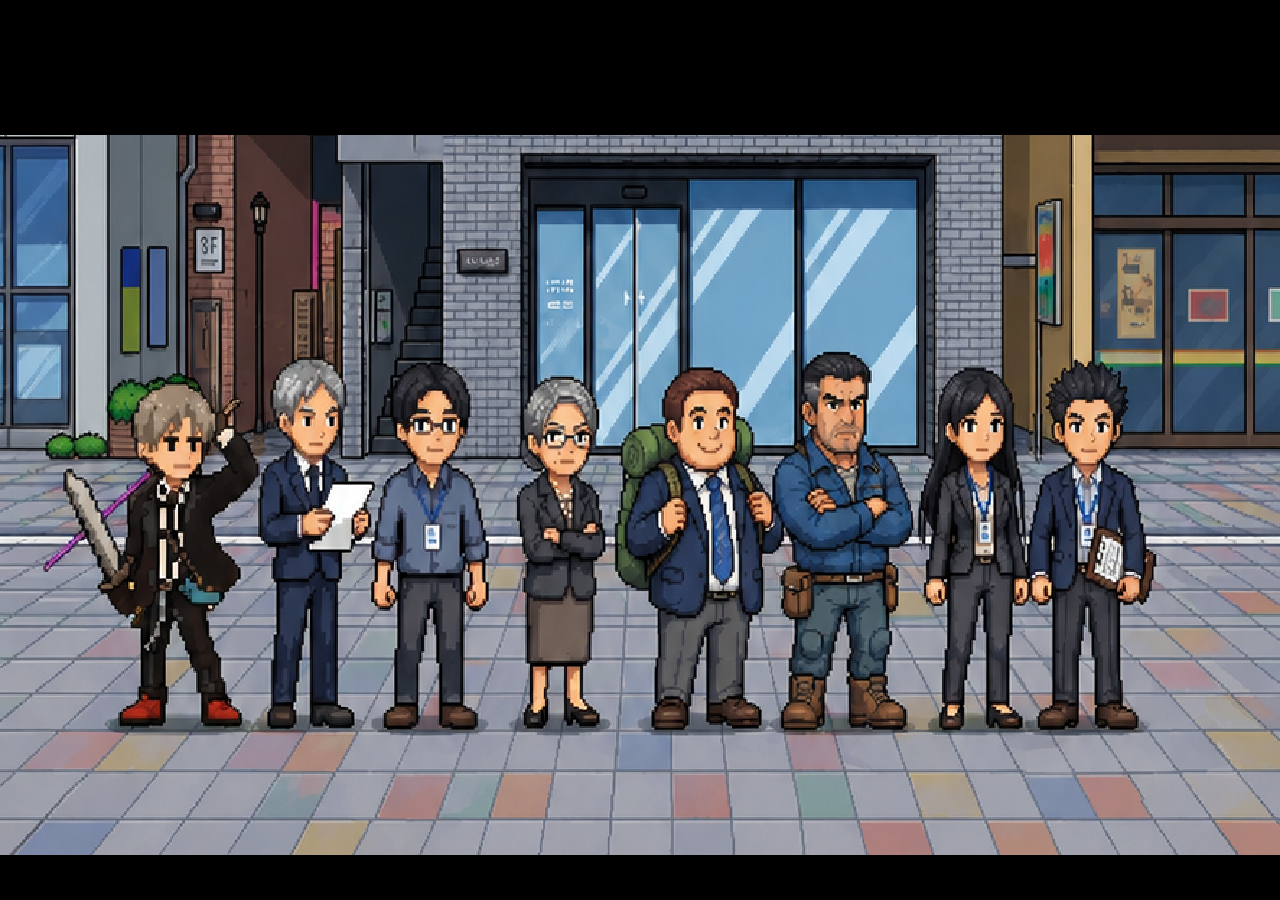
<file: index.html>
<!doctype html>
<html lang="ja">
  <head>
    <meta charset="UTF-8" />
    <meta name="viewport" content="width=device-width, initial-scale=1.0, viewport-fit=cover" />
    <meta name="theme-color" content="#1796dd" />
    <title>バグプラス株式会社</title>
    <script type="module" crossorigin src="./assets/index-CAAgqFjU.js"></script>
    <link rel="stylesheet" crossorigin href="./assets/index-C1Od-da2.css">
  </head>
  <body>
    <main id="game-root" aria-label="バグプラス株式会社 ゲーム"></main>
  </body>
</html>
</file>
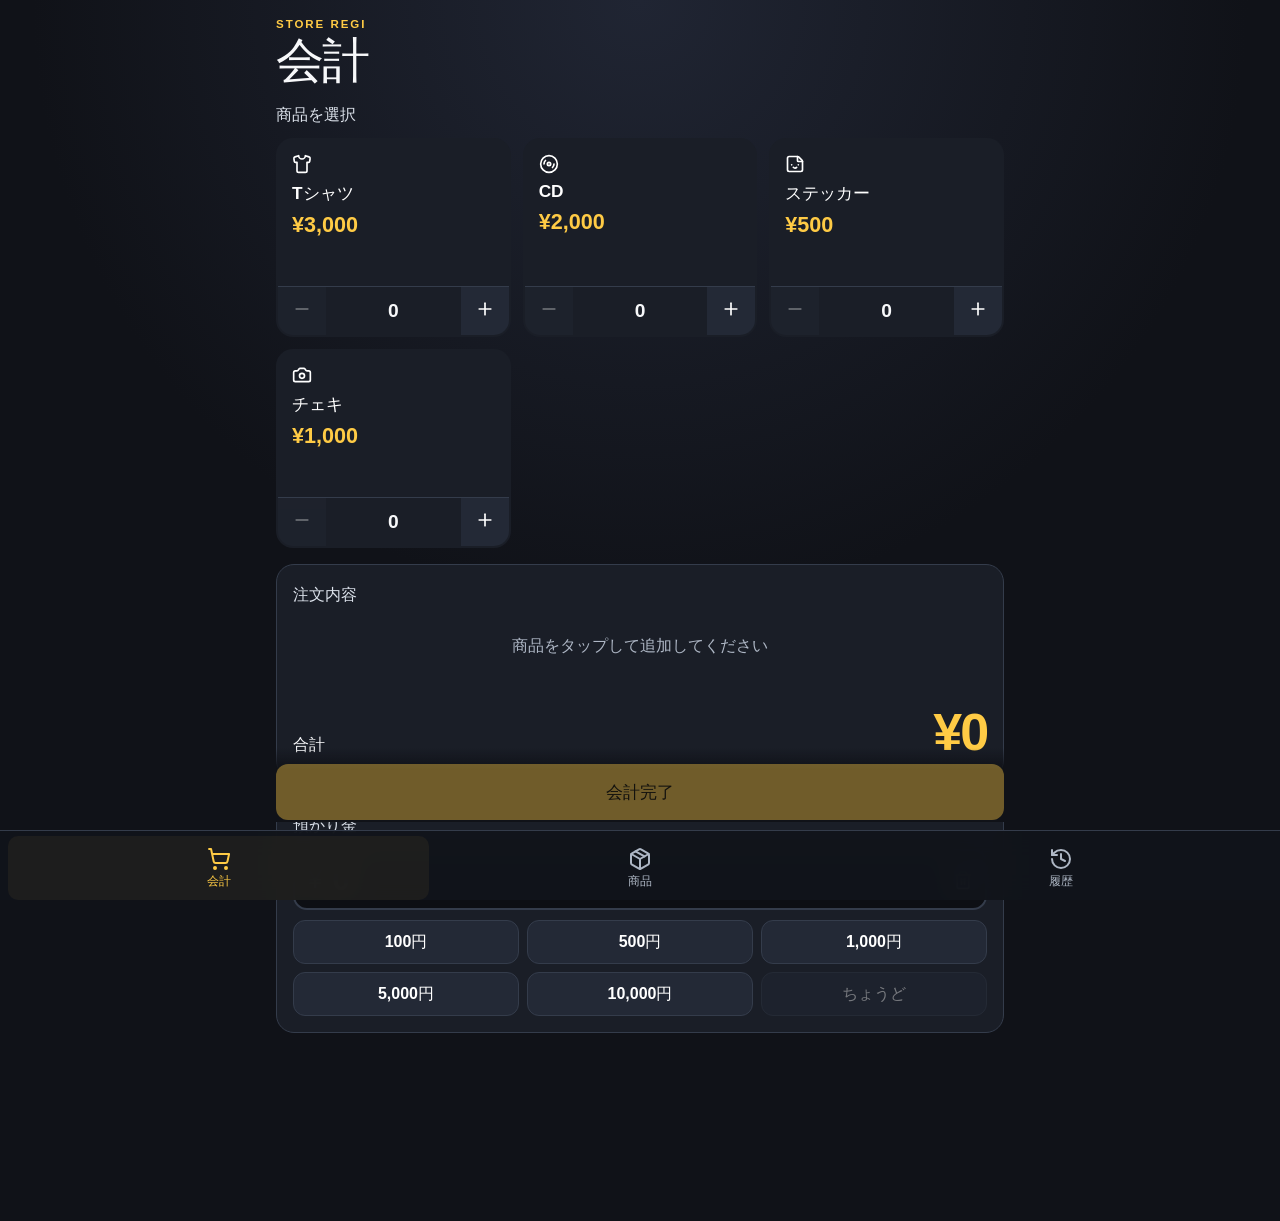
<file: assets/apps/band-merch-register-embedded/index.html>
<!doctype html>
<html lang="ja">
  <head>
    <meta charset="UTF-8" />
    <meta
      name="viewport"
      content="width=device-width, initial-scale=1.0, viewport-fit=cover"
    />
    <meta name="theme-color" content="#101218" />
    <meta name="apple-mobile-web-app-capable" content="yes" />
    <meta
      name="apple-mobile-web-app-status-bar-style"
      content="black-translucent"
    />
    <meta name="apple-mobile-web-app-title" content="StoreRegiLog+" />
    <link rel="apple-touch-icon" href="./icons/apple-touch-icon.png" />
    <title>StoreRegiLog+</title>
    <script type="module" crossorigin src="./assets/index-embedded-cash-register.js"></script>
    <link rel="stylesheet" crossorigin href="./assets/index-MX6fMQZp.css">
  <link rel="manifest" href="./manifest.webmanifest"></head>
  <body>
    <div id="root"></div>
  </body>
</html>
</file>
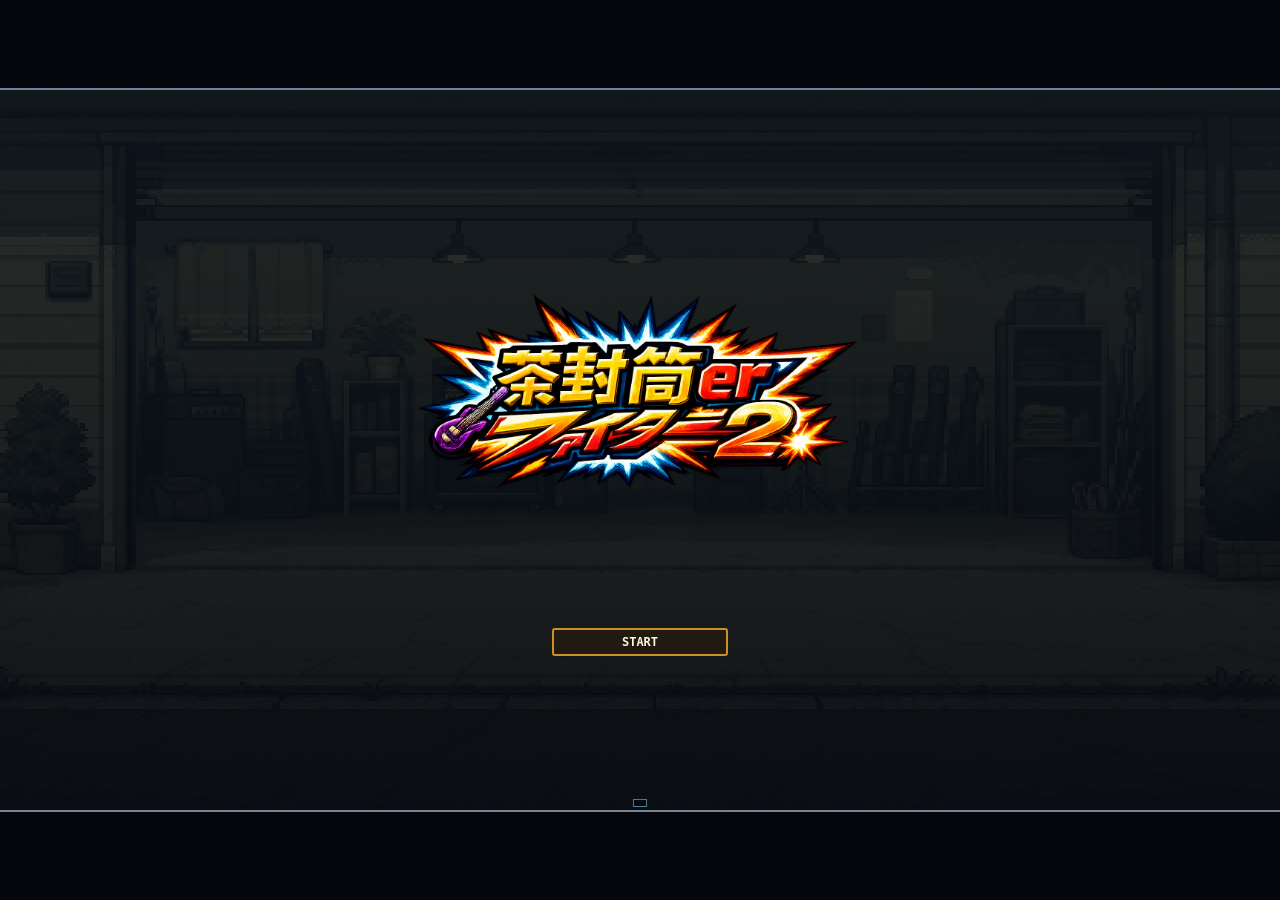
<file: assets/games/chabuto-er-fighter-2/index.html>
<!doctype html>
<html lang="ja">
  <head>
    <meta charset="utf-8">
    <meta name="viewport" content="width=device-width,initial-scale=1,viewport-fit=cover">
    <meta name="theme-color" content="#070914">
    <meta name="mobile-web-app-capable" content="yes">
    <meta name="apple-mobile-web-app-capable" content="yes">
    <meta name="apple-mobile-web-app-status-bar-style" content="black-translucent">
    <meta name="apple-mobile-web-app-title" content="茶封筒er2">
    <title>茶封筒erファイター2</title>
    <link rel="manifest" href="./manifest.webmanifest">
    <link rel="apple-touch-icon" href="./assets/icons/icon-192.png">
    <link rel="stylesheet" href="./style.css">
  </head>
  <body>
    <main id="game" data-game-root aria-label="茶封筒erファイター2">
      <section class="cabinet">
        <header class="brand">CHABUTO RECORDS <span>ER-02</span></header>
        <div class="lcd">
          <div class="playfield-header">
            <button type="button" class="header-pause" data-header-pause aria-label="Pause battle" disabled>PAUSE</button>
          </div>
          <canvas id="arena" width="480" height="270" aria-label="480 by 270 battle arena"></canvas>
          <section id="panel" data-panel aria-live="polite"></section>
          <p id="hint" data-hint></p>
        </div>
        <div class="virtual-pad-slot" data-virtual-pad aria-label="virtual controls"></div>
      </section>
    </main>
    <script type="module" src="./src/pwa.js"></script>
    <script type="module" src="./src/game.js?v=20260821-hard-clear-reward-v2"></script>
  </body>
</html>
</file>
<file: assets/index-C1Od-da2.css>
:root{background:#000;color-scheme:dark;font-family:monospace;--reception-ui-font: 20px;--reception-ui-line: 1.5}*{box-sizing:border-box}html,body,#game-root{width:100%;height:100%;margin:0;overflow:hidden;overscroll-behavior:none}body{background:#000;overscroll-behavior:none;user-select:none;-webkit-user-select:none;-webkit-touch-callout:none;touch-action:none}.bug-company-pdf-download{position:relative;z-index:20;display:inline-flex!important;align-items:center;gap:10px;isolation:isolate;white-space:nowrap}.bug-company-pdf-download>span{display:grid;place-items:end center;width:34px;height:42px;padding-bottom:4px;border-radius:3px;background:#fff;color:#c8192e;font:900 10px/1 sans-serif;box-shadow:inset 0 0 0 2px #c8192e;clip-path:polygon(0 0,72% 0,100% 23%,100% 100%,0 100%)}.bug-company-pdf-download>b{font:inherit}.bug-flow-shell,.employee-ranking-shell,.employee-ranking-choice,.employee-ranking-password{font-size:18px}.bug-flow-nav button,.bug-flow-content :is(button,input,select,textarea),.employee-ranking-shell :is(button,input,select){font-size:16px}.tsukikage-gate-overlay{position:fixed;top:0;right:0;bottom:0;left:0;z-index:22000;display:grid;place-items:end center;padding:24px;background:#000000a8;color:#fff}.tsukikage-gate-overlay section{display:grid;gap:16px;width:min(920px,calc(100vw - 32px));min-height:210px;padding:24px 28px;border:3px solid #d7e8f7;background:linear-gradient(145deg,#071221fa,#140e27fa);box-shadow:0 0 34px #5c4cff52}.tsukikage-gate-overlay p,.tsukikage-gate-overlay h2{margin:0}.tsukikage-gate-overlay p{color:#a9d9ff;letter-spacing:.12em}.tsukikage-gate-overlay h2{white-space:normal;font-size:clamp(22px,3vw,34px);line-height:1.55}.tsukikage-gate-overlay section>div{display:flex;flex-wrap:wrap;gap:12px}.tsukikage-gate-overlay button{min-width:180px;min-height:52px;padding:10px 22px;border:2px solid #8ea5bd;background:#132a42;color:#fff;font:800 18px/1.2 sans-serif}.tsukikage-gate-overlay button.is-primary{border-color:#a9e8ff;background:#244d76}.tsukikage-gate-overlay button:focus{outline:4px solid #fff;outline-offset:3px}.tsukikage-gate-overlay.is-return{place-items:center;background:#02050b}.tsukikage-game-overlay{position:fixed;top:0;right:0;bottom:0;left:0;z-index:22100;display:grid;grid-template-rows:auto minmax(0,1fr);background:#000}.tsukikage-game-overlay header{display:flex;align-items:center;justify-content:space-between;gap:12px;min-height:48px;padding:6px 14px;background:#08101e;color:#fff}.tsukikage-game-overlay header button{min-height:36px;border:1px solid #9dc9ed;background:#162b45;color:#fff}.tsukikage-game-overlay header .tsukikage-date-return{min-height:26px;padding:3px 8px;font-size:11px}.tsukikage-game-overlay iframe{width:100%;height:100%;border:0;background:#000}.phone-app-icon.is-eyes{overflow:hidden;background:radial-gradient(circle at 50% 45%,#273b83,#090b1b 68%);box-shadow:inset 0 0 0 2px #806cff,0 0 14px #725fff99}.eyes-app-icon{width:100%;height:100%;fill:none;stroke:#bcecff;stroke-width:4;filter:drop-shadow(0 0 5px #766bff)}.eyes-app-icon circle:nth-of-type(2){fill:#713dff;stroke:#d7f5ff}.eyes-world-app{position:relative;display:grid;justify-items:center;align-content:start;gap:11px;min-height:100%;overflow:hidden;padding:18px 14px;background:radial-gradient(circle at 50% 32%,#151c43 0,#080b1b 42%,#03040b);color:#e8f7ff;text-align:center}.eyes-world-app:before{content:"";position:absolute;top:0;right:0;bottom:0;left:0;opacity:.17;background-image:linear-gradient(#8279ff44 1px,transparent 1px),linear-gradient(90deg,#8279ff44 1px,transparent 1px);background-size:26px 26px}.eyes-world-app>*{position:relative;z-index:1}.eyes-world-app header small,.eyes-world-app footer{color:#8598c9;font:700 9px/1.4 monospace;letter-spacing:.14em}.eyes-world-app h2{margin:2px 0 0;color:#dff8ff;font-size:clamp(18px,5vw,28px);letter-spacing:.08em;text-shadow:0 0 12px #6f78ff}.eyes-world-app header p,.eyes-world-system{margin:0;color:#9fc7ff}.eyes-world-core{position:relative;width:142px;height:142px;border:2px solid #5e64c9;border-radius:50%;box-shadow:0 0 28px #5047ff55,inset 0 0 24px #3579ff33}.eyes-world-core:before,.eyes-world-core:after{content:"";position:absolute;top:12px;right:12px;bottom:12px;left:12px;border:1px dashed #66bfff;border-radius:50%;animation:eyes-ring 14s linear infinite}.eyes-world-core:after{top:27px;right:27px;bottom:27px;left:27px;border-style:solid;border-color:#995fff;animation-direction:reverse;animation-duration:9s}.eyes-world-core i{position:absolute;top:47px;right:20px;bottom:47px;left:20px;border:3px solid #c7f2ff;border-radius:70% 18%;transform:rotate(45deg);box-shadow:0 0 18px #567cff}.eyes-world-core b{position:absolute;left:50%;top:50%;width:30px;height:30px;border:4px solid #e6fbff;border-radius:50%;background:#7037ff;box-shadow:0 0 18px #6bbcff;transform:translate(-50%,-50%)}.eyes-world-core span{position:absolute;left:50%;top:50%;width:8px;height:8px;border-radius:50%;background:#fff;transform:translate(-50%,-50%)}.eyes-world-app.is-open .eyes-world-core{animation:eyes-pulse 1.8s ease-in-out infinite}.eyes-world-status{display:grid;gap:3px;min-width:210px;padding:10px 18px;border:1px solid #404b80;background:#090d20cc}.eyes-world-status small{color:#7787b5;letter-spacing:.15em}.eyes-world-status strong{color:#a8dfff;font-size:19px;letter-spacing:.1em}.eyes-world-status span{color:#b8a6ff}.eyes-world-toggle{min-width:230px;min-height:46px;border:1px solid #6e75d2;background:#11183a;color:#c4edff;font-weight:900;letter-spacing:.06em;box-shadow:0 0 14px #433cff44}.eyes-world-app.is-open .eyes-world-toggle{border-color:#86ddff;background:#182a57;box-shadow:0 0 20px #5f5cff88}.eyes-world-app blockquote{margin:0;color:#cbd4ed;font-size:12px}.eyes-world-scan{position:absolute;z-index:2;left:0;right:0;top:-12%;height:2px;background:#b9f6ff;opacity:0;box-shadow:0 0 14px #72dcff}.eyes-world-app.is-open .eyes-world-scan{opacity:.7;animation:eyes-scan 2.8s linear infinite}@keyframes eyes-ring{to{transform:rotate(360deg)}}@keyframes eyes-pulse{50%{box-shadow:0 0 44px #65f9,inset 0 0 32px #4fb7ff55}}@keyframes eyes-scan{to{top:105%}}@media(max-width:720px),(max-height:460px){.bug-flow-shell,.employee-ranking-shell,.employee-ranking-choice,.employee-ranking-password{font-size:15px}.bug-flow-nav button,.bug-flow-content :is(button,input,select,textarea),.employee-ranking-shell :is(button,input,select){font-size:14px}.bug-flow-field,.bug-flow-route li,.bug-flow-request-list button{font-size:14px}.tsukikage-gate-overlay{padding:8px}.tsukikage-gate-overlay section{width:calc(100vw - 16px);min-height:170px;padding:14px}.tsukikage-gate-overlay h2{font-size:19px}.tsukikage-game-overlay header{min-height:40px;font-size:13px}.eyes-world-app{grid-template-columns:1fr 1fr;gap:6px 10px;padding:8px}.eyes-world-app header,.eyes-world-app blockquote,.eyes-world-app footer{grid-column:1 / -1}.eyes-world-core{width:108px;height:108px}.eyes-world-core i{top:36px;right:16px;bottom:36px;left:16px}.eyes-world-core b{width:24px;height:24px}}.bug-flow-login,.employee-ranking-choice,.employee-ranking-password{display:grid;gap:14px;width:min(560px,calc(100vw - 24px));max-height:calc(100vh - 24px);overflow:auto;padding:26px;border:3px solid #b8e6ff;border-radius:10px;background:#102a46;color:#fff}.bug-flow-login form,.bug-flow-login label,.employee-ranking-password label{display:grid;gap:8px}.bug-flow-login form>div,.employee-ranking-actions{display:flex;justify-content:flex-end;gap:8px}.bug-flow-login strong,.employee-ranking-error{min-height:1.4em;color:#ff9aa9}.bug-flow-identity{display:flex;align-items:center;gap:8px;margin-left:auto;white-space:pre-line;font-size:12px}.bug-flow-identity img{width:38px;height:38px;border:2px solid #fff;border-radius:50%;object-fit:cover;image-rendering:pixelated}.bug-flow-page-heading,.bug-flow-toolbar,.bug-flow-tabs,.bug-flow-filters{display:flex;flex-wrap:wrap;align-items:center;justify-content:space-between;gap:10px}.bug-flow-page-heading{margin-bottom:12px;font-size:25px;font-weight:800}.bug-flow-toolbar{margin-bottom:12px}.bug-flow-total,.bug-flow-purchase-total{color:#12577c;font-size:20px}.bug-flow-calendar{max-height:500px;overflow:auto;border:1px solid #d4dee8;background:#fff}.bug-flow-calendar table{width:100%;border-collapse:collapse}.bug-flow-calendar th{position:sticky;top:0;z-index:1;background:#dceaf2}.bug-flow-calendar th,.bug-flow-calendar td{padding:6px;border-bottom:1px solid #e3e9ee;text-align:left}.bug-flow-calendar td:first-child{min-width:92px;font-weight:800}.bug-flow-calendar td small{display:block;max-width:160px;color:#9a3b4e;font-weight:600}.bug-flow-calendar input{width:100%;min-width:100px}.bug-flow-repeater{display:grid;gap:10px;margin:14px 0}.bug-flow-repeat-row{display:grid;grid-template-columns:repeat(3,minmax(0,1fr)) auto;gap:10px;align-items:end;padding:12px;border:1px solid #d5e0e8;border-radius:8px;background:#fff}.bug-flow-repeat-row.purchase{grid-template-columns:1.4fr 1fr .6fr .8fr auto auto}.bug-flow-form-grid{display:grid;grid-template-columns:repeat(2,minmax(0,1fr));gap:10px}.bug-flow-field{display:grid;gap:5px}.bug-flow-field>span{color:#516273;font-size:12px;font-weight:800}.bug-flow-field textarea{min-height:80px;resize:vertical}.bug-flow-subtotal{align-self:center;white-space:nowrap}.bug-flow-content>.bug-flow-field,.bug-flow-content>.bug-flow-purchase-total,.bug-flow-content>button{margin-top:10px}.bug-flow-tabs{justify-content:flex-start;margin:12px 0}.bug-flow-tabs button.is-active,.bug-flow-nav button.is-active{border-color:#16816f;background:#dff5ec;color:#125c4d}.bug-flow-filters{justify-content:flex-start;margin-bottom:12px}.bug-flow-filters .bug-flow-field{min-width:180px}.bug-flow-applications{display:grid;gap:6px}.bug-flow-applications>button{display:grid;grid-template-columns:100px minmax(0,1fr) minmax(150px,.55fr) auto;gap:10px;align-items:center;text-align:left}.bug-flow-applications em{padding:4px 8px;border-radius:999px;background:#e5e9ed;font-style:normal;text-align:center}.bug-flow-applications em.is-申請中{background:#fff0bf;color:#765500}.bug-flow-applications em.is-承認{background:#dff5e8;color:#17613d}.bug-flow-applications em.is-却下{background:#ffe0e5;color:#93213b}.bug-flow-detail{display:grid;grid-template-columns:repeat(2,minmax(0,1fr));gap:8px}.bug-flow-detail div{padding:10px;background:#fff}.bug-flow-detail dt{color:#607080;font-size:12px}.bug-flow-detail dd{margin:4px 0 0;font-weight:800}.bug-flow-history{max-height:180px;overflow:auto;padding-left:24px}.bug-flow-confirm{position:absolute;top:0;right:0;bottom:0;left:0;z-index:100;display:grid;place-items:center;padding:12px;background:#030c18c2}.bug-flow-confirm section{display:grid;gap:14px;width:min(520px,100%);padding:24px;border:3px solid #1688ff;border-radius:8px;background:#fff;color:#172434}.bug-flow-confirm textarea{min-height:100px}.bug-flow-confirm section>div{display:flex;justify-content:flex-end;gap:8px}.employee-ranking-kicker{color:#b8ff37;font:800 12px/1.2 monospace;letter-spacing:.16em}.employee-ranking-panel{display:grid;grid-template-rows:auto auto minmax(0,1fr) auto;width:min(900px,calc(100vw - 24px));height:min(680px,calc(100vh - 24px));overflow:hidden;border:4px solid #d6aa31;background:#07182b;color:#fff}.employee-ranking-panel>header{display:flex;align-items:center;justify-content:space-between;padding:14px 18px;background:#102a46;color:#ffd867;font-size:22px;font-weight:900}.employee-ranking-days{display:flex;gap:4px;padding:10px;overflow-x:auto}.employee-ranking-days button.is-active{border-color:#ffd867;background:#ffd867;color:#07182b}.employee-ranking-table-wrap{overflow:auto;margin:0 10px;border:1px solid #496782}.employee-ranking-table-wrap table{width:100%;border-collapse:collapse}.employee-ranking-table-wrap th{position:sticky;top:0;background:#173c61}.employee-ranking-table-wrap th,.employee-ranking-table-wrap td{padding:11px;border-bottom:1px solid #284963;text-align:left}.employee-ranking-table-wrap tr.is-self{background:#b8ff3733;color:#d8ff87;font-weight:800}.employee-ranking-note{margin:8px 12px;color:#9db2c6;font-size:11px}@media(max-width:760px),(max-height:460px){.bug-flow-identity img{width:28px;height:28px}.bug-flow-repeat-row,.bug-flow-repeat-row.purchase{grid-template-columns:repeat(2,minmax(0,1fr))}.bug-flow-applications>button{grid-template-columns:70px minmax(0,1fr) auto}.bug-flow-applications>button small{grid-column:2}.bug-flow-calendar{max-height:260px}.bug-flow-detail{grid-template-columns:repeat(2,minmax(0,1fr))}.employee-ranking-panel>header{padding:7px 10px;font-size:16px}.employee-ranking-table-wrap th,.employee-ranking-table-wrap td{padding:6px;font-size:11px}}#game-root{display:flex;align-items:center;justify-content:center}@media(orientation:portrait){body:not(.field-viewport-active):not(.world-editor-active) #game-root canvas{margin:0!important}body.field-viewport-active:not(.world-editor-active) #game-root{position:relative;display:block;overflow:hidden}body.field-viewport-active:not(.world-editor-active) #game-root canvas{position:absolute;top:0;left:50%;width:auto!important;height:100svh!important;height:100dvh!important;max-width:none;max-height:none;margin:0!important;transform:translate(-50%)}}canvas{display:block;max-width:100%;max-height:100%;touch-action:none;user-select:none;-webkit-user-select:none;-webkit-touch-callout:none;-webkit-tap-highlight-color:transparent;image-rendering:pixelated;image-rendering:crisp-edges}.touch-joystick{--stick-x: 0px;--stick-y: 0px;position:fixed;left:max(16px,env(safe-area-inset-left));bottom:max(16px,env(safe-area-inset-bottom));z-index:10955;width:140px;height:140px;border:3px solid rgb(215 238 255 / 58%);border-radius:50%;background:radial-gradient(circle at 38% 34%,#7eb2d87a,#07182bc2 62%,#000000c7);box-shadow:inset 0 10px 18px #ffffff21,inset 0 -15px 22px #0000006b,0 12px 28px #00000061;opacity:.52;touch-action:none;user-select:none;-webkit-user-select:none;-webkit-touch-callout:none}.touch-joystick-well{position:absolute;top:18%;right:18%;bottom:18%;left:18%;border:2px solid rgb(184 230 255 / 34%);border-radius:50%;background:#31536f3d;box-shadow:inset 0 5px 12px #00000057}.touch-joystick-knob{position:absolute;left:50%;top:50%;width:55px;height:55px;border:3px solid rgb(184 230 255 / 82%);border-radius:50%;background:radial-gradient(circle at 34% 27%,#8fc7e8 0,#8fc7e8 10%,#31536f 34%,#173c61 72%);box-shadow:inset 0 6px 9px #ffffff2e,inset 0 -8px 12px #0000005c,4px 9px 11px #0000007a;transform:translate(calc(-50% + var(--stick-x)),calc(-50% + var(--stick-y)));transition:border-color .1s,box-shadow .1s}.touch-joystick-knob>span{position:absolute;left:13px;top:9px;width:19px;height:9px;border-radius:50%;background:#ffffff3d;transform:rotate(-18deg)}.touch-joystick.is-active{opacity:.68;border-color:#b8ff37c2}.touch-joystick.is-active .touch-joystick-knob{border-color:#b8ff37;box-shadow:inset 0 6px 9px #fff3,inset 0 -8px 12px #0000005c,4px 10px 13px #00000085,0 0 16px #b8ff3747}.touch-joystick.is-disabled{visibility:hidden;pointer-events:none}.world-editor-active .touch-joystick{display:none}@media(orientation:portrait),(max-width:720px){.touch-joystick{width:126px;height:126px}.touch-joystick-knob{width:51px;height:51px}}.reception-intro-overlay{position:fixed;top:0;right:0;bottom:0;left:0;z-index:10000;display:grid;place-items:center;padding:18px;background:#030c18c2;touch-action:manipulation}.reception-intro-card{width:min(100%,500px);max-height:calc(100vh - 24px);overflow:auto;padding:22px;border:3px solid #b8e6ff;border-radius:8px;background:#102a46;color:#fff;font:var(--reception-ui-font)/var(--reception-ui-line) sans-serif}.reception-intro-card h2{margin:0 0 10px;color:#b8ff37}.reception-intro-card p{margin:8px 0}.reception-intro-card label{display:grid;gap:5px;margin:10px 0}.reception-intro-card input,.reception-intro-card button{min-height:42px;width:100%;padding:8px 12px;border:2px solid #b8e6ff;border-radius:4px;font:inherit}.reception-intro-card input{background:#fff;color:#07182b;user-select:text;-webkit-user-select:text}.reception-intro-card button{background:#b8ff37;color:#07182b;font-weight:700;cursor:pointer}.reception-intro-actions{display:flex;gap:12px;margin-top:16px}.reception-intro-error{border-color:#ff6464}.reception-intro-error h2{color:#ff8b8b}.reception-terminal-error{white-space:pre-line;color:#ff8b8b;min-height:0}.room-history-overlay{position:fixed;top:0;right:0;bottom:0;left:0;z-index:10000;display:grid;place-items:center;padding:18px;background:#030c18c2;touch-action:manipulation}.room-history-card{width:min(100%,500px);max-height:calc(100vh - 24px);overflow:auto;padding:22px;border:3px solid #b8e6ff;border-radius:8px;background:#102a46;color:#fff;font:var(--reception-ui-font)/var(--reception-ui-line) sans-serif}.room-history-card h2{margin:0 0 10px;color:#b8ff37}.room-history-card ol{margin:10px 0;padding-left:30px}.room-history-hint{color:#b8e6ff}.fighting-game-overlay{position:fixed;top:0;right:0;bottom:0;left:0;z-index:10035;display:grid;place-items:center;padding:12px;background:#03060ef0;touch-action:manipulation}.fighting-game-choice{display:grid;gap:12px;width:min(100%,540px);padding:24px;border:3px solid #b8e6ff;border-radius:8px;background:#102a46;color:#fff;font:var(--reception-ui-font)/1.45 sans-serif}.fighting-game-choice h2,.fighting-game-choice p{margin:0 0 6px}.fighting-game-choice h2{color:#b8ff37}.fighting-game-choice button,.fighting-game-toolbar button{min-height:44px;padding:8px 14px;border:2px solid #b8e6ff;border-radius:4px;background:#173c61;color:#fff;font:inherit;cursor:pointer}.fighting-game-choice button{text-align:left}.fighting-game-choice button.is-selected,.fighting-game-choice button:focus,.fighting-game-toolbar button:focus{outline:3px solid #b8ff37;background:#31536f}.fighting-game-shell{position:relative;display:grid;grid-template-rows:auto minmax(0,1fr);width:min(1180px,calc(100vw - 24px));height:min(820px,calc(100vh - 24px));overflow:hidden;border:3px solid #b8e6ff;border-radius:8px;background:#070914;color:#fff}.fighting-game-toolbar{z-index:2;display:flex;align-items:center;justify-content:space-between;gap:12px;padding:8px 12px;background:#102a46;font:var(--reception-ui-font)/1.2 sans-serif}.fighting-game-toolbar strong{color:#b8ff37}.fighting-game-toolbar button{min-height:38px;padding:5px 12px}.fighting-game-loading{position:absolute;inset:50% auto auto 50%;margin:0;transform:translate(-50%,-50%);color:#b8e6ff;font:var(--reception-ui-font)/1.4 sans-serif}.fighting-game-frame{position:relative;z-index:1;width:100%;height:100%;border:0;background:#070914}.cash-register-overlay{position:fixed;top:0;right:0;bottom:0;left:0;z-index:10036;display:grid;place-items:center;padding:12px;background:#03060ef0;touch-action:manipulation}.cash-register-panel{display:grid;gap:14px;width:min(100%,650px);max-height:calc(100vh - 24px);overflow:auto;padding:24px;border:3px solid #b8e6ff;border-radius:8px;background:#102a46;color:#fff;font:var(--reception-ui-font)/1.45 sans-serif}.cash-register-panel h2,.cash-register-panel h3,.cash-register-panel p,.cash-register-panel ul{margin:0}.cash-register-panel h2{color:#b8ff37}.cash-register-panel h3{color:#b8e6ff}.cash-register-panel ul{padding-left:1.4em}.cash-register-choices{display:grid;gap:10px}.cash-register-panel button,.cash-register-toolbar button{min-height:44px;padding:8px 14px;border:2px solid #b8e6ff;border-radius:4px;background:#173c61;color:#fff;font:inherit;cursor:pointer}.cash-register-panel button{text-align:left}.cash-register-panel button.is-selected,.cash-register-panel button:focus,.cash-register-toolbar button:focus{outline:3px solid #b8ff37;background:#31536f}.cash-register-spec{width:min(820px,calc(100vw - 24px))}.cash-register-spec>section{display:grid;gap:7px;padding:12px;border:1px solid rgb(184 230 255 / 45%);border-radius:6px;background:#173c6199}.cash-register-shell{position:relative;display:grid;grid-template-rows:auto minmax(0,1fr);width:min(1180px,calc(100vw - 24px));height:min(820px,calc(100vh - 24px));overflow:hidden;border:3px solid #b8e6ff;border-radius:8px;background:#101218;color:#fff}.cash-register-toolbar{z-index:2;display:flex;align-items:center;justify-content:space-between;gap:12px;padding:8px 12px;background:#102a46;font:var(--reception-ui-font)/1.2 sans-serif}.cash-register-toolbar strong{color:#b8ff37}.cash-register-toolbar button{min-height:38px;padding:5px 12px}.cash-register-loading{position:absolute;inset:50% auto auto 50%;margin:0;transform:translate(-50%,-50%);color:#b8e6ff;font:var(--reception-ui-font)/1.4 sans-serif}.cash-register-frame{position:relative;z-index:1;width:100%;height:100%;border:0;background:#101218}@media(max-width:720px),(max-height:460px){.fighting-game-overlay{padding:4px}.fighting-game-choice{gap:8px;padding:14px}.fighting-game-shell{width:calc(100vw - 8px);height:calc(100vh - 8px)}.fighting-game-toolbar{padding:4px 7px;font-size:14px}.fighting-game-toolbar button{min-height:32px;padding:3px 8px}.cash-register-overlay{padding:4px}.cash-register-panel{gap:9px;max-height:calc(100vh - 8px);padding:12px;font-size:15px}.cash-register-panel h2{font-size:20px}.cash-register-panel button{min-height:36px;padding:5px 8px}.cash-register-shell{width:calc(100vw - 8px);height:calc(100vh - 8px)}.cash-register-toolbar{padding:4px 7px;font-size:14px}.cash-register-toolbar button{min-height:32px;padding:3px 8px}}.enterprise-app-overlay{position:fixed;top:0;right:0;bottom:0;left:0;z-index:10045;display:grid;place-items:center;padding:12px;background:#020a10e8;touch-action:manipulation}.enterprise-app-shell{--app-bg: #f4f6f8;--app-panel: #fff;--app-text: #15211d;--app-muted: #65736d;--app-accent: #146c43;--app-line: #d8e0dc;display:grid;grid-template-rows:auto minmax(0,1fr);width:min(1180px,calc(100vw - 20px));height:min(760px,calc(100vh - 20px));overflow:hidden;border:1px solid var(--app-line);border-radius:18px;background:var(--app-bg);color:var(--app-text);font:15px/1.5 Geist,Yu Gothic,Hiragino Kaku Gothic ProN,sans-serif;box-shadow:0 28px 90px #0000008a}.enterprise-app-shell *{box-sizing:border-box}.enterprise-app-header{display:flex;align-items:center;justify-content:space-between;gap:24px;min-height:68px;padding:12px clamp(18px,3.8vw,48px);border-bottom:1px solid var(--app-line);background:color-mix(in srgb,var(--app-panel) 92%,transparent);-webkit-backdrop-filter:blur(15px);backdrop-filter:blur(15px)}.enterprise-app-header h2{max-width:960px;margin:0;font-size:clamp(1.5rem,4vw,2.8rem);line-height:1.05;letter-spacing:-.055em}.enterprise-app-content{min-width:0;overflow:auto;padding:clamp(20px,4vw,48px);background:var(--app-bg)}.enterprise-app-content>h3{max-width:960px;margin:0 0 18px;font-size:clamp(2rem,5vw,4.5rem);line-height:1.05;letter-spacing:-.06em}.enterprise-app-shell button{min-height:42px;padding:9px 16px;border:1px solid var(--app-line);border-radius:10px;background:var(--app-panel);color:var(--app-text);font:700 13px/1.2 inherit;cursor:pointer;transition:transform .18s ease,border-color .18s ease,background .18s ease,color .18s ease}.enterprise-app-shell button:hover{transform:translateY(-2px);border-color:var(--app-accent)}.enterprise-app-shell button:focus-visible{outline:3px solid var(--app-accent);outline-offset:2px}.enterprise-app-shell button.is-active{border-color:var(--app-accent);background:var(--app-accent);color:#fff}.enterprise-app-close{min-width:74px;flex:0 0 auto}.enterprise-app-panel{display:grid;gap:14px;width:min(680px,calc(100vw - 24px));max-height:calc(100vh - 24px);overflow:auto;padding:24px;border:2px solid #92b5cc;border-radius:14px;background:#102a46;color:#fff;font:15px/1.5 Yu Gothic,sans-serif}.enterprise-app-panel h2,.enterprise-app-panel h3,.enterprise-app-panel p{margin:0}.enterprise-app-panel button,.enterprise-app-panel input,.enterprise-app-panel textarea,.enterprise-app-panel select{min-height:42px;padding:8px 11px;border:1px solid #8aa8ba;border-radius:7px;font:inherit}.enterprise-app-panel button{background:#173c61;color:#fff;text-align:left;cursor:pointer}.enterprise-app-overlay :is(button,a[href],input,select,textarea,[contenteditable=true],[tabindex="0"]):focus,.enterprise-app-overlay .is-keyboard-selected{outline:4px solid #1688ff!important;outline-offset:2px!important;box-shadow:0 0 0 2px #fff!important}.enterprise-file-button:focus{border-color:#1688ff}.enterprise-app-choice button{min-height:52px}.enterprise-app-spec{width:min(840px,calc(100vw - 24px))}.enterprise-login-panel form,.enterprise-login-panel label,.enterprise-record-form form,.enterprise-record-form label{display:grid;gap:8px}.enterprise-login-panel label{grid-template-columns:1fr;align-items:start}.enterprise-login-panel :is(input,select){width:100%;margin-top:2px}.enterprise-login-panel form,.enterprise-record-form form{gap:14px}.enterprise-record-form textarea{min-height:100px;resize:vertical}.enterprise-record-list{grid-column:1 / -1;display:grid;gap:10px}.enterprise-record-card{display:grid;grid-template-columns:minmax(160px,1fr) minmax(220px,2fr) auto auto;align-items:center;gap:10px;padding:14px;border:1px solid var(--app-line);border-radius:12px;background:var(--app-panel)}.enterprise-record-card p,.enterprise-record-card small{margin:0;color:var(--app-muted)}.enterprise-file-button{position:relative;display:inline-flex;align-items:center;min-height:42px;padding:9px 16px;border:1px solid var(--app-line);border-radius:10px;background:var(--app-panel);color:var(--app-text);font-weight:700;cursor:pointer}.enterprise-file-button input{position:absolute;width:1px;height:1px;opacity:0;pointer-events:none}.enterprise-confirm-backdrop{position:absolute;top:0;right:0;bottom:0;left:0;z-index:2;display:grid;place-items:center;padding:12px;background:#000000b8}.enterprise-confirm-backdrop .enterprise-app-panel{width:min(560px,calc(100vw - 24px))}.enterprise-app--kanban{--app-bg: #173c31;--app-panel: #102b24;--app-text: #eefcf4;--app-muted: #a7c7b8;--app-accent: #9ef0c2;--app-line: #315c4d}.enterprise-app--kanban .enterprise-app-header{background:#204b3e}.enterprise-kanban-board{display:grid;grid-template-columns:repeat(4,minmax(220px,1fr));grid-auto-flow:dense;gap:12px;min-width:930px}.enterprise-kanban-column{min-height:480px;padding:14px;border:1px solid var(--app-line);border-radius:15px;background:#09221bad}.enterprise-kanban-column h3{display:flex;align-items:center;justify-content:space-between;margin:0 0 16px;color:var(--app-accent);font-size:13px;letter-spacing:.08em}.enterprise-kanban-column h3:after{content:"";width:7px;height:7px;border-radius:50%;background:currentColor}.enterprise-kanban-card{display:grid;gap:20px;min-height:118px;margin-bottom:10px;padding:16px;border:1px solid var(--app-line);border-radius:12px;background:#f4f1df;color:#17362c;box-shadow:0 6px 20px #0000001f;transition:transform .26s ease}.enterprise-kanban-card:hover{transform:rotate(-.8deg) translateY(-3px)}.enterprise-kanban-card.is-overdue{border-color:#ff776d;box-shadow:inset 4px 0 #dc2626,0 6px 20px #0000001f}.enterprise-kanban-card button{justify-self:end;min-height:34px;padding:6px 11px;background:#183b31;color:#fff}.enterprise-app--tracker{--app-bg: #f5f2ff;--app-panel: #fff;--app-text: #241447;--app-muted: #675c7e;--app-accent: #6d35dc;--app-line: #d9cef2}.enterprise-app--tracker .enterprise-app-header{background:linear-gradient(90deg,#4b1eaa,#7c3aed);color:#fff}.enterprise-app--tracker .enterprise-app-content{background-image:radial-gradient(circle at 90% 15%,rgb(109 53 220 / 17%),transparent 30%)}.enterprise-issue-id{margin:0 0 22px;padding:7px 11px;border-radius:7px;background:#eadfff;color:#5523b1;font:800 12px/1 ui-monospace,monospace}.enterprise-app--tracker .enterprise-app-content>p:not(.enterprise-issue-id){margin:0 0 28px;color:var(--app-muted);font-size:16px}.enterprise-app--tracker .enterprise-app-content>button{min-height:50px;border:0;border-radius:999px;background:var(--app-accent);color:#fff}.enterprise-app--drive{--app-bg: #f8fafd;--app-panel: #fff;--app-text: #202124;--app-muted: #5f6368;--app-accent: #0b57d0;--app-line: #dfe3eb}.enterprise-app--drive .enterprise-app-header h2:before{content:"◆";margin-right:12px;color:#f9ab00}.enterprise-drive-filters,.enterprise-app--monitor nav,.enterprise-app--documents nav{display:flex;gap:8px;margin-bottom:24px;overflow-x:auto}.enterprise-drive-list{overflow:hidden;border:1px solid var(--app-line);border-radius:14px;background:var(--app-panel)}.enterprise-drive-list:before{content:"名前　　　　　　　　　更新日　　　　　　　　種類";display:block;padding:13px 20px;background:#eef3fb;color:var(--app-muted);font-size:11px;white-space:pre}.enterprise-drive-list p{position:relative;margin:0;padding:18px 20px 18px 54px;border-top:1px solid var(--app-line);white-space:pre-wrap}.enterprise-drive-list p:before{content:"▰";position:absolute;left:22px;color:#f9ab00;font-size:19px}.enterprise-drive-list p:hover{background:#edf4ff}.enterprise-app--monitor{--app-bg: #0b0d10;--app-panel: #171a1f;--app-text: #ecf3f8;--app-muted: #929ba4;--app-accent: #ff9f1c;--app-line: #30363d}.enterprise-app--monitor .enterprise-app-header{background:#13161a}.enterprise-app--monitor .enterprise-app-header h2:before{content:"◉";margin-right:12px;color:#ff9f1c}.enterprise-app--monitor .enterprise-app-content{display:grid;grid-template-columns:1fr 1fr;grid-auto-flow:dense;gap:14px}.enterprise-app--monitor nav{grid-column:1 / -1;justify-content:flex-end;margin:0}.enterprise-app--monitor .enterprise-app-content>p{margin:0;padding:28px;border:1px solid var(--app-line);border-radius:12px;background:var(--app-panel);color:#a7f3c5;font:700 15px/2 ui-monospace,monospace}.enterprise-app--monitor .enterprise-app-content>p:nth-of-type(2){color:#ffd38c}.enterprise-monitor-chart{grid-column:1 / -1;width:100%;min-height:300px;padding:20px;border:1px solid var(--app-line);border-radius:12px;background-color:#111419;color:#ff9f1c;background-image:linear-gradient(rgb(255 255 255 / 5%) 1px,transparent 1px),linear-gradient(90deg,rgb(255 255 255 / 5%) 1px,transparent 1px);background-size:40px 40px}.enterprise-app--admin{--app-bg: #f7f2fa;--app-panel: #fffbfe;--app-text: #1d1b20;--app-muted: #49454f;--app-accent: #6750a4;--app-line: #cac4d0}.enterprise-app--admin .enterprise-app-content{display:grid;grid-template-columns:minmax(250px,.8fr) minmax(0,1.2fr);grid-template-rows:auto 1fr;gap:12px 40px;align-content:center;padding-inline:clamp(26px,8vw,100px)}.enterprise-admin-users{grid-row:1 / 3;display:grid;gap:8px;align-content:start;padding:14px;border-radius:24px;background:#ece6f0}.enterprise-admin-users button{min-height:58px;border:0;border-radius:17px;text-align:left}.enterprise-app--admin .enterprise-app-content>h3{align-self:end;margin:0;padding:20px 25px 0;font-size:clamp(28px,4vw,48px)}.enterprise-app--admin .enterprise-app-content>p{align-self:start;margin:0;padding:0 25px 25px;color:var(--app-muted);line-height:2}.enterprise-app--hvac{--app-bg: #eaf7ff;--app-panel: #fff;--app-text: #062b43;--app-muted: #4f7185;--app-accent: #0077b6;--app-line: #b8dced}.enterprise-app--hvac .enterprise-app-header{background:linear-gradient(90deg,#006da5,#00a7ce);color:#fff}.enterprise-app--hvac .enterprise-app-content{display:grid;place-content:center;justify-items:center;background-image:radial-gradient(circle,#fff 0 34%,transparent 35%),linear-gradient(135deg,#eefbff,#c9edff)}.enterprise-app--hvac .enterprise-app-content>h3{margin:0 0 20px;font-size:clamp(34px,6vw,72px)}.enterprise-app--hvac .enterprise-app-content>p{max-width:760px;margin:0;padding:25px 34px;border:1px solid var(--app-line);border-radius:22px;background:#ffffffc7;color:#135575;font-size:clamp(17px,2.4vw,28px);font-weight:800;text-align:center;box-shadow:0 20px 50px #0053811f}.enterprise-hvac-controls{display:grid;grid-template-columns:repeat(4,minmax(90px,1fr));gap:10px;width:min(760px,100%);margin-top:26px}.enterprise-hvac-controls button{min-height:58px;border-radius:17px}.enterprise-app-workspace{display:grid;grid-template-columns:repeat(12,minmax(0,1fr));grid-auto-flow:dense;gap:12px;min-width:0}.enterprise-toolbar{grid-column:1 / -1;display:flex;align-items:center;flex-wrap:wrap;gap:8px;padding:10px;border:1px solid var(--app-line);border-radius:12px;background:color-mix(in srgb,var(--app-panel) 92%,transparent)}.enterprise-toolbar input,.enterprise-toolbar select,.enterprise-field input,.enterprise-field select,.enterprise-field textarea{min-height:40px;padding:8px 10px;border:1px solid var(--app-line);border-radius:8px;background:var(--app-panel);color:var(--app-text);font:inherit}.enterprise-toolbar input{flex:1 1 190px}.enterprise-field{display:grid;gap:5px;color:var(--app-muted);font-size:12px;font-weight:700}.enterprise-field textarea{min-height:76px;resize:vertical}.enterprise-kpi{min-width:0;padding:14px;border:1px solid var(--app-line);border-radius:12px;background:var(--app-panel);box-shadow:0 8px 22px #00000012}.enterprise-kpi strong{display:block;font-size:clamp(1.3rem,3vw,2.2rem);line-height:1}.enterprise-kpi small{color:var(--app-muted)}.enterprise-tracker-layout{display:grid;grid-template-columns:minmax(260px,.85fr) minmax(0,1.55fr);gap:12px;min-height:100%}.enterprise-tracker-list,.enterprise-tracker-detail,.enterprise-admin-detail{min-width:0;overflow:auto;border:1px solid var(--app-line);border-radius:14px;background:var(--app-panel)}.enterprise-tracker-list{display:grid;align-content:start;gap:6px;padding:8px}.enterprise-tracker-list button{display:grid;gap:4px;min-height:70px;text-align:left}.enterprise-tracker-list button{white-space:pre-line}.enterprise-tracker-detail,.enterprise-admin-detail{padding:clamp(16px,3vw,30px)}.enterprise-tracker-detail section,.enterprise-admin-detail section{margin-top:16px;padding-top:16px;border-top:1px solid var(--app-line)}.enterprise-drive-row{display:grid;grid-template-columns:minmax(170px,2fr) repeat(4,minmax(80px,1fr));align-items:center;gap:10px;padding:11px 14px;border-top:1px solid var(--app-line);background:var(--app-panel)}.enterprise-drive-row:hover{background:color-mix(in srgb,var(--app-accent) 7%,var(--app-panel))}.enterprise-app--kanban .enterprise-app-content,.enterprise-app--tracker .enterprise-app-content,.enterprise-app--drive .enterprise-app-content,.enterprise-app--monitor .enterprise-app-content,.enterprise-app--admin .enterprise-app-content,.enterprise-app--hvac .enterprise-app-content{padding:16px}.enterprise-app--kanban .enterprise-kpi{background:#204b3e}.enterprise-app--tracker .enterprise-kpi{background:#fff}.enterprise-app--monitor .enterprise-kpi{background:#171a1f}.enterprise-app--monitor .enterprise-kpi{grid-column:span 4;color:#a7f3c5;font-family:ui-monospace,monospace}.enterprise-app--monitor .enterprise-kpi strong{color:#ffb357;font-family:ui-monospace,monospace}.enterprise-app--admin .enterprise-app-header{background:#f0e9f5}.enterprise-app--admin .enterprise-toolbar{background:#ece6f0}.enterprise-app--drive .enterprise-toolbar{background:#eef3fb}.enterprise-app--hvac .enterprise-app-workspace{align-content:start}.enterprise-app--hvac .enterprise-kpi{background:#ffffffd1}.enterprise-app--kanban .enterprise-toolbar,.enterprise-app--kanban .enterprise-kpi,.enterprise-app--kanban .enterprise-kanban-board,.enterprise-app--tracker .enterprise-toolbar,.enterprise-app--tracker .enterprise-tracker-layout,.enterprise-app--drive .enterprise-toolbar,.enterprise-app--drive .enterprise-drive-filters,.enterprise-app--drive .enterprise-drive-list,.enterprise-app--admin .enterprise-toolbar{grid-column:1 / -1}.enterprise-app--admin .enterprise-admin-users{grid-column:span 4;grid-row:auto}.enterprise-app--admin .enterprise-admin-detail{grid-column:span 8}.enterprise-app--hvac .enterprise-toolbar,.enterprise-app--hvac>h3{grid-column:1 / -1}.enterprise-app--hvac .enterprise-kpi{grid-column:span 4}.enterprise-app--hvac .enterprise-hvac-controls{grid-column:1 / -1;width:100%;margin-top:0}.enterprise-hvac-room-list{grid-template-columns:repeat(3,minmax(0,1fr));align-items:start}.enterprise-hvac-room{display:grid;gap:9px;padding:12px;border:1px solid var(--app-line);border-radius:14px;background:#ffffffe0}.enterprise-hvac-room>header{display:flex;align-items:center;justify-content:space-between;gap:12px}.enterprise-hvac-room h3{margin:0}.enterprise-temperature-setting{display:grid;grid-template-columns:max-content minmax(0,1fr);align-items:center;gap:8px}.enterprise-temperature-control{display:grid;grid-template-columns:48px minmax(90px,1fr) 48px;align-items:center;gap:8px;max-width:260px}.enterprise-temperature-control output{font-size:18px;font-weight:800;text-align:center}.enterprise-hvac-schedule-list{display:grid;gap:8px}.enterprise-hvac-schedule{display:flex;align-items:center;justify-content:space-between;gap:10px;padding-top:10px;border-top:1px solid var(--app-line)}.enterprise-hvac-schedule>div{display:flex;align-items:center;flex-wrap:wrap;gap:8px}.enterprise-hvac-schedule>div:first-child{display:grid;gap:2px}@media(max-width:900px)and (min-width:701px){.enterprise-hvac-room-list{grid-template-columns:repeat(2,minmax(0,1fr))}}.enterprise-app--board{--app-bg: #071326;--app-panel: #0f2038;--app-text: #f6f8ff;--app-muted: #a8b7cd;--app-accent: #ffd43b;--app-line: #243b5c}.enterprise-app--board .enterprise-app-header{background:#091a31}.enterprise-app--board .enterprise-app-header h2{color:#ffd43b}.enterprise-board-kpis{display:grid;grid-template-columns:repeat(4,minmax(0,1fr));grid-auto-flow:dense;gap:10px}.enterprise-board-kpis strong{min-height:116px;padding:23px;border:1px solid var(--app-line);border-radius:12px;background:linear-gradient(145deg,#122946,#0a182b);font-size:clamp(16px,2.2vw,27px);letter-spacing:-.03em;box-shadow:inset 0 1px #ffffff0d}.enterprise-board-kpis strong:nth-child(1),.enterprise-board-kpis strong:nth-child(4){color:#ffd43b}.enterprise-app--board .enterprise-app-content>p{margin:12px 0;padding:13px 17px;border:1px solid var(--app-line);border-radius:9px;color:var(--app-muted);font:12px/1.8 ui-monospace,monospace}.enterprise-board-chart{position:relative;display:flex;height:260px;align-items:end;gap:5%;padding:30px 60px 25px;border:1px solid var(--app-line);border-radius:12px;background-color:var(--app-panel);background-image:linear-gradient(rgb(255 255 255 / 6%) 1px,transparent 1px);background-size:100% 50px}.enterprise-board-chart span{flex:1;min-width:40px;background:linear-gradient(#ffd43b,#ff8f00);box-shadow:0 0 18px #ffbb1a38}.enterprise-board-chart b{position:absolute;top:22px;right:25px;color:#ffd43b;font-size:25px}.enterprise-app--board .enterprise-app-content>button{margin-top:12px;background:#ffd43b;color:#101926}.enterprise-app--documents{--app-bg: #ddd6c8;--app-panel: #fffdf6;--app-text: #2e2922;--app-muted: #71685c;--app-accent: #b52722;--app-line: #c9bfae}.enterprise-app--documents .enterprise-app-header{background:#4a4035;color:#fff}.enterprise-app--documents .enterprise-app-content{display:grid;grid-template-rows:auto minmax(0,1fr) auto;justify-items:center;background-image:repeating-linear-gradient(135deg,rgb(78 64 50 / 4%) 0 1px,transparent 1px 8px)}.enterprise-app--documents nav{justify-self:stretch;justify-content:center}.enterprise-app--documents nav button{min-width:130px;border-radius:3px}.enterprise-app--documents article{width:min(760px,100%);min-height:400px;padding:clamp(32px,6vw,70px);border:1px solid #c9bfae;background:#fffdf6;font:16px/2.35 Yu Mincho,Hiragino Mincho ProN,serif;white-space:pre-wrap;box-shadow:0 18px 45px #4437272e}.enterprise-app--documents article:before{content:"CONFIDENTIAL";display:block;margin-bottom:42px;color:#b52722;font:800 11px/1 Geist,sans-serif;letter-spacing:.2em}.enterprise-app--documents .enterprise-app-content>button{margin-top:18px;border-color:#b52722;background:#b52722;color:#fff}@media(max-width:860px){.enterprise-app-overlay{padding:4px}.enterprise-app-shell{width:calc(100vw - 8px);height:calc(100vh - 8px);border-radius:10px}.enterprise-app-header{min-height:54px;padding:8px 14px}.enterprise-app-content{padding:16px}.enterprise-kanban-board{min-width:820px}.enterprise-kanban-column{min-height:350px}.enterprise-app--monitor .enterprise-app-content{grid-template-columns:1fr 1fr}.enterprise-monitor-chart{min-height:180px}.enterprise-board-kpis{grid-template-columns:repeat(3,minmax(0,1fr))}.enterprise-board-kpis strong{min-height:82px;padding:14px}.enterprise-board-chart{height:180px}.enterprise-app--documents article{min-height:300px;padding:28px;line-height:2}.enterprise-tracker-layout{grid-template-columns:230px minmax(0,1fr)}.enterprise-drive-row{grid-template-columns:minmax(150px,2fr) repeat(3,minmax(70px,1fr))}.enterprise-drive-row>:nth-child(5){display:none}}@media(max-width:700px),(max-height:440px){.enterprise-app-shell{font-size:12px}.enterprise-app-header{min-height:44px}.enterprise-app-header h2{font-size:20px}.enterprise-app-close{min-width:58px;min-height:32px!important;padding:5px 9px!important}.enterprise-app-shell button{min-height:34px;padding:6px 10px;font-size:11px}.enterprise-kanban-board{grid-template-columns:repeat(2,minmax(0,1fr));min-width:0;gap:7px}.enterprise-kanban-column{min-height:290px;padding:8px}.enterprise-kanban-card{min-height:84px;padding:10px}.enterprise-app--tracker .enterprise-app-content{padding-inline:28px}.enterprise-app--tracker .enterprise-app-content>h3{font-size:34px}.enterprise-drive-list p{padding-block:11px}.enterprise-monitor-chart{min-height:130px}.enterprise-app--admin .enterprise-app-content{grid-template-columns:210px 1fr;gap:8px 16px;padding-inline:18px}.enterprise-admin-users button{min-height:42px}.enterprise-app--hvac .enterprise-app-content>h3{font-size:32px}.enterprise-app--hvac .enterprise-app-content>p{padding:14px 18px;font-size:17px}.enterprise-hvac-controls{margin-top:12px}.enterprise-hvac-controls button{min-height:40px}.enterprise-hvac-room-list{grid-template-columns:1fr}.enterprise-hvac-room{padding:10px}.enterprise-hvac-room>header,.enterprise-hvac-schedule{align-items:stretch;flex-direction:column}.enterprise-board-kpis{grid-template-columns:repeat(3,1fr);gap:6px}.enterprise-board-kpis strong{min-height:62px;padding:9px;font-size:14px}.enterprise-app--board .enterprise-app-content>p{margin:7px 0;padding:7px 10px}.enterprise-board-chart{height:115px;padding:18px 40px 12px}.enterprise-app--documents nav{margin-bottom:10px}.enterprise-app--documents article{min-height:240px;padding:20px;font-size:12px;line-height:1.75}.enterprise-app--documents article:before{margin-bottom:18px}.enterprise-toolbar{gap:5px;padding:6px}.enterprise-toolbar input,.enterprise-toolbar select,.enterprise-field input,.enterprise-field select{min-height:32px;padding:5px 7px}.enterprise-kpi{padding:9px}.enterprise-tracker-layout{grid-template-columns:minmax(175px,.72fr) minmax(0,1.28fr)}.enterprise-tracker-detail,.enterprise-admin-detail{padding:10px}.enterprise-drive-row{grid-template-columns:minmax(145px,2fr) repeat(2,minmax(64px,1fr));padding:8px}.enterprise-drive-row>:nth-child(4),.enterprise-drive-row>:nth-child(5){display:none}}.enterprise-user-chip{display:flex;align-items:center;gap:9px;margin-left:auto;white-space:pre-line;font-size:12px;font-weight:800;line-height:1.25}.enterprise-avatar{width:44px;height:44px;flex:0 0 auto;border:2px solid var(--app-accent);border-radius:50%;background:#dfe6ea;object-fit:cover;object-position:center 22%;image-rendering:auto}.enterprise-app-header .enterprise-avatar{width:38px;height:38px;border-color:currentColor}.enterprise-task-toolbar button.is-selected,.enterprise-knowledge-nav button.is-selected{border-color:var(--app-accent);background:var(--app-accent);color:#fff}.enterprise-task-people{display:flex;align-items:center;gap:7px;margin-top:4px}.enterprise-task-people .enterprise-avatar{width:30px;height:30px}.enterprise-admin-list{grid-column:1 / -1;display:grid;grid-template-columns:repeat(auto-fit,minmax(250px,1fr));gap:10px}.enterprise-user-card{display:grid;grid-template-columns:auto minmax(0,1fr) auto;align-items:center;gap:7px 12px}.enterprise-user-card>p{white-space:pre-line}.enterprise-user-card>button{grid-column:2}.enterprise-user-card>button+button{grid-column:3;grid-row:2;color:#a32222}.enterprise-app--tracker{--app-bg: #f5f7fb;--app-panel: #fff;--app-text: #172033;--app-muted: #5d6676;--app-accent: #4057d6;--app-line: #d7dceb}.enterprise-app--tracker .enterprise-app-header{background:#202d75;color:#fff}.enterprise-knowledge-layout{grid-column:1 / -1;display:grid;grid-template-columns:minmax(210px,.58fr) minmax(0,2fr);min-height:0;border:1px solid var(--app-line);border-radius:14px;overflow:hidden;background:var(--app-panel)}.enterprise-knowledge-nav{display:grid;align-content:start;gap:5px;overflow:auto;padding:14px;border-right:1px solid var(--app-line);background:#eef1f9}.enterprise-knowledge-nav h3{margin:0 0 8px}.enterprise-knowledge-nav button{min-height:40px;text-align:left}.enterprise-knowledge-nav button.is-child{padding-left:22px;font-size:12px}.enterprise-knowledge-editor{min-width:0;overflow:auto;padding:clamp(14px,2.5vw,30px)}.enterprise-knowledge-heading{display:flex;align-items:center;justify-content:space-between;gap:15px;padding-bottom:14px;border-bottom:1px solid var(--app-line)}.enterprise-knowledge-heading h2{margin:0;font-size:clamp(24px,3.5vw,40px)}.enterprise-knowledge-tools{display:flex;flex-wrap:wrap;gap:6px;margin:14px 0;padding:9px;border:1px solid var(--app-line);border-radius:10px;background:#f7f8fc}.enterprise-knowledge-tools .enterprise-field{min-width:110px}.enterprise-knowledge-tools input[type=file]{max-width:190px;padding:6px;border:1px solid var(--app-line);border-radius:8px;background:#fff}.enterprise-knowledge-body{min-height:360px;padding:20px;border:1px solid transparent;border-radius:10px;color:#253047;line-height:1.85}.enterprise-knowledge-body[contenteditable=true]{border-color:var(--app-line);background:#fff}.enterprise-knowledge-body h3{margin-top:28px}.enterprise-knowledge-body img{display:block;max-width:100%;height:auto;margin:18px auto 5px;border-radius:12px}.enterprise-knowledge-body figure{margin:20px 0;text-align:center}.enterprise-knowledge-body figcaption{color:var(--app-muted);font-size:12px}.enterprise-knowledge-body table{width:100%;margin:14px 0;border-collapse:collapse}.enterprise-knowledge-body th,.enterprise-knowledge-body td{padding:9px 11px;border:1px solid #cbd2e2;text-align:left;vertical-align:top}.enterprise-knowledge-body th{background:#eef1f9}.knowledge-related{margin:14px 0;padding:12px 15px;border-left:4px solid #4057d6;background:#eef1ff}.knowledge-diagram,.knowledge-quality-map{display:flex;align-items:center;justify-content:center;flex-wrap:wrap;gap:10px;margin:18px 0;padding:20px;border-radius:12px;background:#edf7ff}.knowledge-quality-map span{padding:14px;border-radius:50%;background:#4057d6;color:#fff;font-weight:800}.enterprise-readonly{color:var(--app-muted);font-weight:800}@media(max-width:700px),(max-height:440px){.enterprise-user-chip{font-size:10px}.enterprise-app-header .enterprise-avatar{width:30px;height:30px}.enterprise-knowledge-layout{grid-template-columns:150px minmax(0,1fr)}.enterprise-knowledge-nav{padding:7px}.enterprise-knowledge-editor{padding:9px}.enterprise-knowledge-body{min-height:220px;padding:10px}.enterprise-knowledge-tools{max-height:105px;overflow:auto}.enterprise-admin-list{grid-template-columns:repeat(2,minmax(230px,1fr))}}.ec-store-overlay{position:fixed;top:0;right:0;bottom:0;left:0;z-index:10045;display:grid;place-items:center;padding:12px;background:#02080ff0;color:#14202b;font:16px/1.45 -apple-system,BlinkMacSystemFont,Segoe UI,sans-serif;touch-action:manipulation}.ec-store-overlay *,.ec-store-overlay *:before,.ec-store-overlay *:after{box-sizing:border-box}.ec-store-overlay h2,.ec-store-overlay h3,.ec-store-overlay p,.ec-store-overlay dl{margin:0}.ec-store-overlay button,.ec-store-overlay input,.ec-store-overlay select{min-height:40px;border:1px solid #9aabb7;border-radius:6px;background:#fff;color:#14202b;font:inherit}.ec-store-overlay button{padding:7px 13px;font-weight:750;cursor:pointer}.ec-store-overlay button:hover{border-color:#148546}.ec-store-overlay button.is-selected,.ec-store-overlay button:focus-visible{outline:4px solid #b8ff37;outline-offset:2px}.ec-store-overlay button:disabled{cursor:not-allowed;opacity:.45}.ec-store-kicker{color:#17834a;font:800 13px/1.1 monospace;letter-spacing:.09em}.ec-store-choice{display:grid;gap:16px;width:min(620px,calc(100vw - 24px));padding:28px;border:3px solid #b8ff37;background:#07182b;color:#fff;box-shadow:0 24px 70px #000}.ec-store-choice h2{color:#b8ff37;font-size:28px}.ec-store-choice>p:last-of-type{font-size:20px}.ec-store-choices{display:grid;gap:9px}.ec-store-choices button{text-align:left}.ec-store-buyer,.ec-store-admin{width:min(1240px,calc(100vw - 24px));height:min(820px,calc(100vh - 24px));overflow:hidden;background:#f4f6f3;box-shadow:0 25px 80px #000}.ec-store-buyer{display:grid;grid-template-rows:auto minmax(0,1fr)}.ec-store-buyer>header{display:flex;align-items:center;justify-content:space-between;gap:20px;padding:14px 22px;border-bottom:4px solid #b8ff37;background:#09243b;color:#fff}.ec-store-brand{display:grid;grid-template-columns:auto auto;align-items:baseline;column-gap:7px}.ec-store-brand span{color:#b8ff37;font:900 26px/1 monospace}.ec-store-brand strong{font-size:25px;letter-spacing:.08em}.ec-store-brand small{grid-column:1 / -1;color:#b9c7d3;font-size:11px}.ec-store-buyer nav{display:flex;gap:8px}.ec-store-buyer>main,.ec-store-admin main{overflow:auto;padding:22px}.ec-store-hero{display:grid;align-content:center;min-height:160px;padding:24px 32px;border-radius:12px;background:radial-gradient(circle at 80% 30%,#b8ff37 0 6%,transparent 6.4%),linear-gradient(115deg,#0a5838,#09243b 68%);color:#fff}.ec-store-hero p{color:#b8ff37;font:800 13px monospace;letter-spacing:.12em}.ec-store-hero h2{margin:6px 0;font-size:clamp(25px,4vw,45px)}.ec-store-filters{display:grid;grid-template-columns:minmax(220px,1fr) 210px 180px;gap:9px;margin:16px 0 24px}.ec-store-filters input,.ec-store-filters select{padding:7px 10px}.ec-store-section-title,.ec-admin-heading{display:flex;align-items:end;justify-content:space-between;gap:14px;margin-bottom:12px}.ec-store-section-title p,.ec-admin-heading p{color:#17834a;font:800 12px monospace}.ec-product-grid{display:grid;grid-template-columns:repeat(4,minmax(0,1fr));gap:14px}.ec-product-card{display:grid;grid-template-rows:120px auto minmax(42px,auto) auto auto auto;gap:6px;padding:12px;border:1px solid #d4dcd5;border-radius:9px;background:#fff;box-shadow:0 5px 16px #0d241c12}.ec-product-card>p{color:#18834b;font-size:11px;font-weight:800}.ec-product-card>h3{font-size:15px;line-height:1.3}.ec-product-card>strong{font-size:19px}.ec-product-card>strong small,.ec-product-card>span{color:#66747d;font-size:11px}.ec-product-visual{position:relative;min-height:92px;overflow:hidden;border-radius:7px;background-color:#edf0ef;background-image:var(--ec-product-sheet);background-repeat:no-repeat;background-size:300% 200%;background-position:calc(var(--ec-product-column, 0) * 50%) calc(var(--ec-product-row, 0) * 100%)}.ec-product-visual>strong{position:absolute;right:6px;bottom:5px;padding:2px 5px;border-radius:3px;background:#051927c7;color:#fff;font:700 10px monospace}.ec-product-visual.is-large{min-height:360px}.ec-product-detail{display:grid;grid-template-columns:180px minmax(280px,1fr) minmax(320px,1.2fr);gap:22px;align-items:start}.ec-product-detail>button{align-self:start}.ec-product-detail-info{display:grid;gap:16px}.ec-product-detail-info>strong{color:#137b44;font-size:30px}.ec-product-detail-info dl div,.ec-cart aside dl div{display:flex;justify-content:space-between;gap:20px;padding:9px 0;border-bottom:1px solid #d0d8d2}.ec-primary{border-color:#0a6a3b!important;background:#087743!important;color:#fff!important}.ec-cart{display:grid;grid-template-columns:minmax(0,1fr) 300px;gap:16px 24px}.ec-cart>.ec-store-kicker,.ec-cart>h2{grid-column:1 / -1}.ec-cart-list{display:grid;gap:8px}.ec-cart-list article{display:grid;grid-template-columns:90px minmax(0,1fr) 75px auto;gap:10px;align-items:center;padding:9px;background:#fff}.ec-cart-list article>div:nth-child(2){display:grid}.ec-cart aside{align-self:start;padding:18px;background:#fff}.ec-cart aside button{width:100%;margin-top:14px}.ec-checkout{width:min(720px,100%);margin:auto}.ec-checkout form{display:grid;grid-template-columns:repeat(2,minmax(0,1fr));gap:12px;margin-top:15px;padding:20px;background:#fff}.ec-checkout label{display:grid;gap:4px;font-weight:700}.ec-checkout input,.ec-checkout select{padding:7px 9px}.ec-order-complete{display:grid;gap:10px;place-items:center;padding:50px 20px;text-align:center}.ec-order-complete>span{display:grid;place-items:center;width:72px;height:72px;border-radius:50%;background:#168149;color:#fff;font-size:38px}.ec-store-empty{padding:28px;background:#fff;color:#65727a}.ec-store-admin{display:grid;grid-template-rows:auto minmax(0,1fr);background:#eef1f4}.ec-store-admin>header{display:flex;align-items:center;justify-content:space-between;padding:14px 20px;background:#101f30;color:#fff}.ec-store-admin>header>div{display:grid}.ec-store-admin>header strong{color:#b8ff37;font-size:22px}.ec-store-admin>header span{color:#9cafbe;font-size:11px}.ec-store-admin>div{display:grid;grid-template-columns:210px minmax(0,1fr);min-height:0}.ec-store-admin nav{display:grid;align-content:start;gap:6px;padding:16px;background:#172a40}.ec-store-admin nav button{border-color:transparent;background:transparent;color:#d9e5ed;text-align:left}.ec-store-admin nav button.is-active{background:#b8ff37;color:#102033}.ec-admin-metrics{display:grid;grid-template-columns:repeat(4,minmax(0,1fr));gap:12px}.ec-admin-metrics section{display:grid;gap:5px;padding:18px;border-left:4px solid #159155;background:#fff}.ec-admin-metrics strong{font-size:27px}.ec-admin-metrics small{color:#71808c}.ec-admin-notice{margin-top:18px;padding:18px;border:1px solid #cbd4dc;background:#fff}.ec-admin-table{overflow:auto;border:1px solid #cad3da;background:#fff}.ec-admin-table table{width:100%;border-collapse:collapse;white-space:nowrap}.ec-admin-table th,.ec-admin-table td{padding:8px 10px;border-bottom:1px solid #dde3e8;text-align:left}.ec-admin-table th{position:sticky;top:0;background:#dce5eb}.ec-admin-table input{width:92px;padding:5px}.ec-order-list,.ec-category-list{display:grid;gap:10px}.ec-order-list article{display:grid;grid-template-columns:1fr auto 180px;gap:14px;align-items:center;padding:15px;background:#fff}.ec-order-list article>div{display:grid}.ec-category-list{grid-template-columns:repeat(2,minmax(0,1fr))}.ec-category-list article{display:grid;gap:4px;padding:16px;border-left:4px solid #178a4f;background:#fff}.ec-category-list article>span{color:#60717d;font:700 12px monospace}@media(max-width:800px),(max-height:460px){.ec-store-overlay{padding:3px;font-size:12px}.ec-store-choice{gap:8px;padding:15px}.ec-store-choice h2{font-size:20px}.ec-store-choice>p:last-of-type{font-size:15px}.ec-store-overlay button,.ec-store-overlay input,.ec-store-overlay select{min-height:30px;padding:4px 7px}.ec-store-buyer,.ec-store-admin{width:calc(100vw - 6px);height:calc(100vh - 6px)}.ec-store-buyer>header{padding:6px 9px}.ec-store-brand span,.ec-store-brand strong{font-size:17px}.ec-store-brand small{display:none}.ec-store-buyer>main,.ec-store-admin main{padding:8px}.ec-store-hero{min-height:72px;padding:9px 14px}.ec-store-hero h2{margin:2px 0;font-size:20px}.ec-store-filters{grid-template-columns:1fr 160px 140px;gap:5px;margin:7px 0}.ec-store-section-title{margin-bottom:5px}.ec-product-grid{grid-template-columns:repeat(4,minmax(130px,1fr));gap:6px}.ec-product-card{grid-template-rows:62px auto minmax(30px,auto) auto auto auto;gap:2px;padding:6px}.ec-product-visual{min-height:54px}.ec-product-visual>span{font-size:20px}.ec-product-card>h3{font-size:12px}.ec-product-card>strong{font-size:14px}.ec-product-detail{grid-template-columns:105px minmax(150px,.7fr) 1fr;gap:9px}.ec-product-visual.is-large{min-height:190px}.ec-product-detail-info{gap:7px}.ec-cart-list article{grid-template-columns:65px minmax(0,1fr) 55px auto;padding:5px}.ec-checkout form{gap:6px;margin-top:5px;padding:8px}.ec-store-admin>div{grid-template-columns:145px minmax(0,1fr)}.ec-store-admin>header{padding:6px 9px}.ec-store-admin nav{gap:3px;padding:7px}.ec-admin-metrics{gap:5px}.ec-admin-metrics section{padding:8px}.ec-admin-metrics strong{font-size:18px}.ec-admin-table th,.ec-admin-table td{padding:5px 7px}}.phone-launcher{position:fixed;right:18px;bottom:18px;z-index:10960;display:grid;place-items:center;width:78px;height:82px;padding:7px 6px 6px;border:3px solid #b8ff37;border-radius:21px;background:linear-gradient(145deg,#15395e,#07182b);color:#fff;box-shadow:0 7px 24px #0000008c;cursor:pointer}.phone-launcher[hidden]{display:none}body.phone-tutorial-active:not(.phone-tutorial-dialogue-active):before{position:fixed;top:0;right:0;bottom:0;left:0;z-index:10950;background:#0000007f;content:""}.phone-launcher-device{display:grid;width:34px;height:50px;color:#b8ff37;filter:drop-shadow(0 2px 3px rgb(0 0 0 / 35%))}.phone-launcher-device svg{width:100%;height:100%;overflow:visible;stroke:currentColor;stroke-linecap:round;stroke-linejoin:round}.phone-device-body{fill:currentColor;stroke-width:1.5}.phone-device-screen{fill:#0a2036;stroke:#d9ff95;stroke-width:1.25}.phone-device-speaker{fill:none;stroke:#0a2036;stroke-width:2}.phone-device-home{fill:#0a2036;stroke:#d9ff95;stroke-width:.75}.phone-launcher small{font:900 13px/1 monospace;letter-spacing:.08em}.phone-overlay{position:fixed;top:0;right:0;bottom:0;left:0;z-index:19000;display:grid;place-items:end;padding:12px;background:#0000003d;touch-action:manipulation}body.phone-tutorial-dialogue-active .phone-overlay{background:transparent}.phone-shell{position:relative;display:grid;grid-template-rows:auto minmax(0,1fr) auto;width:min(430px,calc(100vw - 24px));height:min(760px,calc(100vh - 24px));overflow:hidden;border:7px solid #152131;border-radius:34px;background:#f5f7fa;color:#182333;box-shadow:0 18px 55px #000000b3;font:15px/1.4 sans-serif;user-select:text;-webkit-user-select:text}.phone-shell>header{display:grid;grid-template-columns:38px 1fr auto 38px;align-items:center;gap:6px;min-height:54px;padding:7px 10px;background:#0c2742;color:#fff}.phone-shell>header strong{color:#b8ff37;letter-spacing:.06em}.phone-shell>header time{font:700 13px monospace}.phone-shell>header button{min-width:34px;min-height:34px;border:0;border-radius:50%;background:#274a68;color:#fff;font-size:24px;cursor:pointer}.phone-shell>main{min-height:0;overflow:auto;background:linear-gradient(165deg,#dfeaf4,#eef3f7 46%,#dce8f0)}.phone-shell>footer{padding:6px;background:#0c2742;color:#9bb4c9;font:11px monospace;text-align:center}.phone-home{min-height:100%;padding:20px;background:radial-gradient(circle at 70% 20%,#6aa1c9,transparent 38%),linear-gradient(145deg,#183d60,#07182b)}.phone-date{margin:0 0 20px;color:#fff;font:800 20px monospace}.phone-app-grid{display:grid;grid-template-columns:repeat(2,minmax(0,1fr));gap:18px 14px}.phone-app{display:grid;justify-items:center;gap:7px;min-height:110px;padding:10px;border:0;border-radius:15px;background:#ffffff1f;color:#fff;font:700 14px sans-serif;cursor:pointer}.phone-app:disabled{filter:grayscale(1);opacity:.45;cursor:not-allowed}.phone-app.is-tutorial-disabled{filter:grayscale(1);opacity:.5;cursor:not-allowed}.phone-app small{font:700 10px monospace}.phone-app-icon{display:grid;place-items:center;width:60px;height:60px;border-radius:16px;color:#fff;font:900 32px/1 sans-serif;box-shadow:inset 0 0 0 2px #ffffff47}.phone-app-icon.is-settings{background:#667786}.phone-app-icon.is-slack{background:#5b185f}.phone-app-icon.is-report{background:linear-gradient(145deg,#50c878,#14733b)}.phone-app-icon.is-test{background:#248c66}.phone-app-icon.is-glossary{background:#b45c27}.phone-bug-icon{width:48px;height:48px;fill:#071d10;stroke:#071d10;stroke-width:4;stroke-linecap:round;stroke-linejoin:round}.phone-app-page{display:grid;align-content:start;gap:15px;padding:18px}.phone-app-page h2{margin:0;color:#123c5d}.phone-app-page h3{margin:5px 0}.phone-app-page>label{display:grid;grid-template-columns:1fr auto;gap:8px;padding:14px;border-radius:10px;background:#fff;box-shadow:0 2px 8px #0a1f321f;font-weight:700}.phone-slider-help{margin:-5px 0 0;color:#4f6475;font-size:13px}.phone-settings output{min-width:3ch;padding:2px 7px;border-radius:999px;background:#173c61;color:#fff;text-align:center}.phone-app-page input[type=range]{grid-column:1 / -1;width:100%;height:34px;margin:5px 0 0;accent-color:#2a9c5b;cursor:grab;touch-action:none;-webkit-appearance:none;-moz-appearance:none;appearance:none;background:transparent}.phone-app-page input[type=range]:active{cursor:grabbing}.phone-app-page input[type=range]::-webkit-slider-runnable-track{height:10px;border-radius:999px;background:#c3d0d9;box-shadow:inset 0 1px 3px #00000040}.phone-app-page input[type=range]::-webkit-slider-thumb{width:28px;height:28px;margin-top:-9px;border:3px solid #fff;border-radius:50%;background:#2a9c5b;box-shadow:0 2px 7px #00000059;-webkit-appearance:none}.phone-app-page input[type=range]::-moz-range-track{height:10px;border-radius:999px;background:#c3d0d9}.phone-app-page input[type=range]::-moz-range-thumb{width:24px;height:24px;border:3px solid #fff;border-radius:50%;background:#2a9c5b;box-shadow:0 2px 7px #00000059}.phone-app-page fieldset{display:flex;gap:16px;padding:14px;border:0;border-radius:10px;background:#fff}.phone-app-page fieldset legend{font-weight:800}.phone-shell>main.phone-slack-main{overflow:hidden}.phone-slack{display:grid;grid-template-columns:130px minmax(0,1fr);height:100%;min-height:0;background:#fff}.phone-slack aside{min-height:0;overflow:hidden;padding:14px 8px;background:#3f0e40;color:#fff}.phone-slack aside h2{margin:0 6px 15px}.phone-slack nav{display:grid;gap:3px}.phone-slack nav button{padding:8px;overflow:hidden;border:0;background:transparent;color:#e7cbe8;text-align:left;text-overflow:ellipsis;white-space:nowrap;cursor:pointer}.phone-slack nav button.is-selected{background:#1164a3;color:#fff}.phone-slack>article{display:grid;grid-template-rows:auto minmax(0,1fr);min-width:0;min-height:0;overflow:hidden}.phone-slack>article>h3{margin:0;padding:15px;border-bottom:1px solid #d6d9dc}.phone-slack-posts{display:grid;align-content:start;gap:7px;min-height:0;overflow-y:auto;padding:8px;overscroll-behavior:contain}.phone-slack-posts>section{padding:9px;border-radius:7px;background:#f5f5f5}.phone-slack-posts time{margin-left:8px;color:#687078;font-size:11px}.phone-slack-posts p{margin:4px 0 0;white-space:pre-wrap}.phone-slack-replies{display:grid;gap:6px;margin-top:9px;padding-left:10px;border-left:3px solid #c8b5ca}.phone-slack-replies article{padding:7px 8px;border-radius:6px;background:#fff}.phone-slack-replies article strong{color:#3f0e40}.phone-tabs{display:flex;gap:4px}.phone-tabs button,.phone-form-actions button,.phone-target-list button,[data-back-targets]{min-height:40px;padding:8px 11px;border:1px solid #8da3b4;border-radius:7px;background:#fff;color:#17344b;font-weight:700;cursor:pointer}.phone-tabs button.is-selected,.phone-form-actions .is-primary{border-color:#176b91;background:#176b91;color:#fff}.phone-report form{display:grid;gap:12px}.phone-report form label{display:grid;gap:5px;font-weight:700}.phone-report select,.phone-report textarea,.phone-test select{width:100%;min-height:40px;padding:7px;border:1px solid #8499aa;border-radius:6px;background:#fff;color:#182333;font:inherit}.phone-report textarea{min-height:100px;resize:vertical}.phone-report label small{justify-self:end;color:#596774}.phone-form-actions{display:flex;justify-content:flex-end;gap:8px}.phone-report-history{display:grid;gap:9px}.phone-report-history article{display:grid;gap:3px;padding:11px;border-radius:7px;background:#fff}.phone-report-history span,.phone-report-history time{color:#62717e;font-size:12px}.phone-report-history b{color:#14733b;font-size:16px}.phone-report-history b.is-duplicate{color:#9a4f0a}.phone-report-history b small{display:block;margin-top:2px;color:#62717e;font-size:11px}.phone-confirm-backdrop{position:absolute;top:0;right:0;bottom:0;left:0;z-index:20;display:grid;place-items:center;padding:16px;background:#030c18ad}.phone-confirm-dialog{display:grid;gap:12px;width:min(100%,360px);max-height:100%;overflow:auto;padding:18px;border:2px solid #b8ff37;border-radius:12px;background:#f7fafc;box-shadow:0 12px 35px #00000073}.phone-confirm-dialog h3,.phone-confirm-dialog p,.phone-confirm-dialog dl,.phone-confirm-dialog dd{margin:0}.phone-confirm-dialog dl{display:grid;gap:8px}.phone-confirm-dialog dl div{display:grid;gap:2px;padding:8px;border-radius:7px;background:#e9f0f5}.phone-confirm-dialog dt{color:#526776;font-size:12px;font-weight:700}.phone-confirm-dialog dd{overflow-wrap:anywhere;font-weight:700}.phone-confirm-dialog>div{display:grid;grid-template-columns:repeat(2,minmax(0,1fr));gap:8px}.phone-confirm-dialog button{min-height:42px;border:1px solid #7c93a5;border-radius:7px;background:#fff;color:#17344b;font-weight:800;cursor:pointer}.phone-confirm-dialog button.is-primary{border-color:#176b91;background:#176b91;color:#fff}.phone-confirm-error{min-height:1.4em;margin:0;color:#b42318;font-weight:700}.phone-confirm-error:empty{display:none}.phone-score-dialog{text-align:center}.phone-score-dialog h3{margin:0;color:#14733b;font-size:38px}.phone-score-dialog>p{margin:5px 0 12px}.phone-score-kicker{color:#176b91;font:800 11px/1.2 monospace;letter-spacing:.12em}.phone-score-dialog dl{grid-template-columns:1fr 1fr;text-align:left}.phone-score-dialog>button{width:100%;min-height:44px}.phone-target-list{display:grid;gap:8px}.phone-target-list button{display:grid;text-align:left}.phone-target-list small{color:#62717e}.phone-test-cases{display:grid;gap:9px}.phone-test-cases label{display:grid;gap:6px;padding:10px;border-radius:7px;background:#fff}.phone-progress-list{display:grid;gap:10px}.phone-progress-list article{display:flex;align-items:center;gap:12px;padding:10px;border-radius:8px;background:#fff}.phone-progress-list p{margin:4px 0 0;color:#60717f}.phone-pie{flex:0 0 62px;width:62px;height:62px;border-radius:50%;background:conic-gradient(#35a36f 0 var(--ok),#db4c40 var(--ok) calc(var(--ok) + var(--ng)),#d1d8de calc(var(--ok) + var(--ng)) 360deg);box-shadow:inset 0 0 0 2px #fff}.phone-notification{position:fixed;top:86px;right:18px;z-index:19500;width:min(360px,calc(100vw - 36px));padding:13px 15px;border-left:5px solid #b8ff37;border-radius:7px;background:#07182bf7;color:#fff;box-shadow:0 8px 26px #0000007a;font:14px/1.4 sans-serif}.phone-notification strong{color:#b8ff37}.phone-notification p{margin:4px 0 0}.phone-tutorial-dialogue-backdrop{position:fixed;top:0;right:0;bottom:0;left:0;z-index:19600;display:grid;place-items:center;padding:14px;background:#000c;touch-action:manipulation}.phone-tutorial-dialogue{display:grid;gap:10px;width:min(820px,100%);margin:0 auto;padding:20px 24px;border:3px solid #b8ff37;border-radius:12px;background:#07182bf7;color:#fff;text-align:left;cursor:pointer}.phone-tutorial-dialogue strong{color:#b8ff37;font-size:clamp(22px,3vw,30px)}.phone-tutorial-dialogue p{margin:0;white-space:pre-wrap;font-size:clamp(20px,2.7vw,28px);line-height:1.55}.phone-tutorial-dialogue small{color:#d9ff95;font-size:14px;text-align:right}.phone-tutorial-toast{position:fixed;right:18px;bottom:112px;z-index:19600;padding:10px 14px;border-radius:8px;background:#07182bf7;color:#fff;box-shadow:0 6px 20px #00000073;font:700 14px sans-serif}.phone-glossary{min-height:0;grid-template-rows:auto auto auto minmax(0,1fr)}.phone-glossary>input{min-height:40px;padding:8px 10px;border:1px solid #8499aa;border-radius:7px;font:inherit}.phone-glossary-tabs{display:grid;grid-template-columns:repeat(2,1fr);gap:5px}.phone-glossary-tabs button{min-height:38px;border:1px solid #8da3b4;border-radius:7px;background:#fff;color:#17344b;font-weight:800}.phone-glossary-tabs button.is-selected{border-color:#176b91;background:#176b91;color:#fff}.phone-glossary-list{display:grid;gap:8px;min-height:0;overflow:auto}.phone-glossary-list article{padding:10px;border-radius:8px;background:#fff}.phone-glossary-list h3,.phone-glossary-list p{margin:0}.phone-glossary-list h3{color:#176b91;font-size:16px}.phone-glossary-list p{margin-top:4px;line-height:1.5}@media(max-width:720px),(max-height:460px){.phone-launcher{right:6px;bottom:6px;width:68px;height:72px;border-radius:17px}.phone-launcher-device{width:29px;height:43px}.phone-launcher small{font-size:11px}.phone-overlay{padding:4px}.phone-shell{width:min(430px,calc(100vw - 8px));height:calc(100vh - 8px);border-width:4px;border-radius:18px;font-size:13px}.phone-shell>header{min-height:42px}.phone-shell>footer{display:none}.phone-home{padding:10px}.phone-app-grid{grid-template-columns:repeat(4,minmax(0,1fr));gap:6px}.phone-app{min-height:78px;padding:5px;font-size:11px}.phone-app-icon{width:42px;height:42px;border-radius:11px;font-size:23px}.phone-bug-icon{width:34px;height:34px}.phone-app-page{gap:7px;padding:8px}.phone-app-page>label{padding:7px}.phone-slack{grid-template-columns:105px minmax(0,1fr)}.phone-slack aside{padding:7px 4px}.phone-slack-posts section{padding:5px}.phone-report textarea{min-height:54px}.phone-test-cases{grid-template-columns:repeat(3,minmax(0,1fr))}.phone-progress-list{grid-template-columns:repeat(2,minmax(0,1fr))}.phone-progress-list article{gap:6px}.phone-pie{flex-basis:44px;width:44px;height:44px}}.reference-book-overlay{position:fixed;top:0;right:0;bottom:0;left:0;z-index:10028;display:grid;place-items:center;padding:14px;background:#030c18e5;touch-action:manipulation}.reference-book-panel{display:grid;gap:16px;width:min(100%,620px);max-height:calc(100vh - 24px);overflow:auto;padding:24px;border:3px solid #b8e6ff;border-radius:8px;background:#102a46;color:#fff;font:var(--reception-ui-font)/1.45 sans-serif}.reference-book-panel h2,.reference-book-panel p{margin:0}.reference-book-panel h2{color:#b8ff37}.reference-book-choices,.reference-book-controls{display:grid;grid-template-columns:repeat(2,minmax(0,1fr));gap:10px}.reference-book-panel button{min-height:44px;padding:8px 12px;border:2px solid #b8e6ff;border-radius:4px;background:#173c61;color:#fff;font:inherit;text-align:left;cursor:pointer}.reference-book-panel button.is-selected,.reference-book-panel button:focus{outline:3px solid #b8ff37;background:#31536f}.reference-book-panel button:disabled{opacity:.45;cursor:default}.reference-book-reader{width:min(900px,calc(100vw - 24px));justify-items:center}.reference-book-reader img{display:block;width:auto;max-width:min(100%,700px);height:min(62vh,680px);object-fit:contain;border:2px solid #b8e6ff;background:#fff;user-select:none;-webkit-user-select:none}.reference-book-page-meta{justify-self:start;color:#b8e6ff}.reference-book-controls{width:min(100%,700px);grid-template-columns:1fr}@media(max-width:720px),(max-height:460px){.reference-book-overlay{padding:6px}.reference-book-panel{gap:10px;max-height:calc(100vh - 8px);padding:12px;font-size:15px}.reference-book-panel h2{font-size:20px}.reference-book-panel button{min-height:36px;padding:5px 8px}}.company-website-overlay{position:fixed;top:0;right:0;bottom:0;left:0;z-index:10020;display:grid;place-items:center;padding:16px;background:#030c18e0;touch-action:manipulation}.company-website-choice{display:grid;gap:10px;width:min(100%,520px);padding:24px;border:3px solid #b8e6ff;border-radius:8px;background:#102a46;color:#fff;font:var(--reception-ui-font)/1.45 sans-serif}.company-website-choice h2,.company-website-choice p{margin:0 0 8px}.company-website-choice button{min-height:46px;padding:8px 14px;border:2px solid #b8e6ff;border-radius:4px;background:#173c61;color:#fff;font:inherit;text-align:left;cursor:pointer}.company-website-choice button.is-selected,.company-website-choice button:focus{outline:3px solid #b8ff37;background:#31536f}.goal-management-overlay{position:fixed;top:0;right:0;bottom:0;left:0;z-index:10025;display:grid;place-items:center;padding:16px;background:#030c18e0;touch-action:manipulation}.goal-management-panel{display:grid;gap:16px;width:min(100%,620px);max-height:calc(100vh - 24px);overflow:auto;padding:24px;border:3px solid #b8e6ff;border-radius:8px;background:#102a46;color:#fff;font:var(--reception-ui-font)/1.45 sans-serif}.goal-management-panel h2,.goal-management-panel p,.goal-management-panel ul{margin:0}.goal-management-panel h2{color:#b8ff37}.goal-management-choices,.goal-management-actions{display:grid;gap:10px}.goal-management-panel button,.goal-management-panel textarea,.goal-management-panel input,.goal-management-panel select{min-height:44px;padding:8px 12px;border:2px solid #b8e6ff;border-radius:4px;background:#173c61;color:#fff;font:inherit}.goal-management-panel button{text-align:left;cursor:pointer}.goal-management-panel button.is-selected,.goal-management-panel button:focus{outline:3px solid #b8ff37;background:#31536f}.goal-management-app label{display:grid;gap:6px}.goal-management-app input[type=range]{width:100%}.goal-management-status{color:#b8e6ff}.goal-management-spec{width:min(100%,800px)}.goal-management-spec section{display:grid;gap:6px;padding:14px;border:1px solid rgb(184 230 255 / 45%);border-radius:6px;background:#173c6199}.goal-management-spec h3{margin:0;color:#b8e6ff}.goal-management-spec ul{padding-left:1.4em}.aimsync-credentials{display:grid;gap:4px;padding:14px;border-radius:6px;background:#07182b}.aimsync-credentials h3,.aimsync-credentials p{margin:0}.aimsync-spec-note{padding:12px;border-left:4px solid #b8ff37;background:#07182bbf}.goal-management-product{width:min(1120px,calc(100vw - 24px));max-height:calc(100vh - 24px);padding:0;overflow:hidden;border:0;border-radius:8px;background:#f4f6f8;color:#172033;font-family:-apple-system,BlinkMacSystemFont,Segoe UI,sans-serif}.goal-management-product button,.goal-management-product textarea,.goal-management-product input,.goal-management-product select{border:1px solid #c7d0dc;border-radius:5px;background:#fff;color:#172033}.goal-management-product button:focus,.goal-management-product textarea:focus,.goal-management-product input:focus,.goal-management-product select:focus{outline:3px solid #9ed0ff;outline-offset:1px}.aimsync-login{width:min(100%,540px);padding:24px;overflow:auto;text-align:center}.aimsync-login>h2{font-size:clamp(32px,6vw,42px);color:#2878e3}.aimsync-tagline{color:#566174}.aimsync-login-card{display:grid;gap:11px;margin-top:8px;padding:18px;border-radius:8px;background:#fff;box-shadow:0 8px 24px #1d2d4626;text-align:left}.aimsync-login-card h3{margin:0;color:#172033;font-size:24px;text-align:center}.aimsync-login-card label,.aimsync-content label{display:grid;gap:6px;font-weight:700}.goal-management-product input,.goal-management-product textarea,.goal-management-product select{width:100%;min-width:0}.aimsync-login .goal-management-actions{grid-template-columns:repeat(2,minmax(0,1fr))}.aimsync-login-hint,.aimsync-lead,.aimsync-meta{margin:0;color:#667085;font-size:.9em}.goal-management-product .aimsync-primary{border-color:#2878e3;background:#2878e3;color:#fff;font-weight:700;text-align:center}.goal-management-product .aimsync-primary:hover{background:#1f65c2}.goal-management-product .aimsync-danger{border-color:#d55656;color:#a12d2d;text-align:center}.aimsync-product{display:grid;grid-template-rows:auto minmax(0,1fr);height:min(720px,calc(100vh - 24px))}.aimsync-topbar{display:flex;align-items:center;justify-content:space-between;gap:16px;min-height:74px;padding:12px 20px;background:#fff;border-bottom:1px solid #dce2ea}.aimsync-topbar h2{margin:0;color:#2878e3;font-size:28px}.aimsync-topbar span{color:#667085;font-size:13px}.aimsync-identity{display:flex;align-items:center;gap:12px}.aimsync-identity button{min-height:38px;padding:6px 12px}.aimsync-shell{display:grid;grid-template-columns:220px minmax(0,1fr);min-height:0}.aimsync-nav{display:flex;flex-direction:column;gap:6px;padding:16px;background:#1f2b3d}.goal-management-product .aimsync-nav button{border:0;background:transparent;color:#f7f9fc;text-align:left}.goal-management-product .aimsync-nav button:hover,.goal-management-product .aimsync-nav button.is-active{background:#36455b}.aimsync-content{min-width:0;overflow:auto;padding:24px}.aimsync-content h3{margin:0;font-size:28px}.aimsync-summary-grid{display:grid;grid-template-columns:repeat(3,minmax(0,1fr));gap:12px;margin-top:18px}.aimsync-summary-grid section{display:grid;gap:8px;padding:18px;border:1px solid #d7e0eb;border-radius:8px;background:#fff;box-shadow:0 2px 8px #23375212}.aimsync-summary-grid span{color:#667085}.aimsync-summary-grid strong{color:#17458f;font-size:30px}.aimsync-section{display:grid;gap:12px;margin-top:18px;padding:18px;border:1px solid #d7e0eb;border-radius:8px;background:#fff}.aimsync-section h4{margin:0;font-size:19px}.aimsync-comment{border-left:5px solid #2878e3}.aimsync-progress-row{display:grid;gap:6px}.aimsync-progress-row>div:first-child{display:flex;justify-content:space-between;gap:12px}.aimsync-progress-track{height:10px;overflow:hidden;border-radius:999px;background:#dbe6f3}.aimsync-progress-track span{display:block;height:100%;border-radius:inherit;background:#2878e3}.aimsync-goal-list{display:grid;gap:14px;margin-top:16px}.aimsync-goal-editor{display:grid;gap:12px;padding:18px;border:1px solid #d7e0eb;border-radius:8px;background:#fff}.aimsync-goal-fields{display:grid;grid-template-columns:repeat(2,minmax(0,1fr));gap:12px}.aimsync-inline-actions{display:flex;gap:10px}.aimsync-inline-actions button{flex:1}.aimsync-empty{padding:20px;border:1px dashed #aeb9c7;border-radius:8px;text-align:center}.aimsync-table-wrap{margin-top:18px;overflow:auto;border:1px solid #d7e0eb;border-radius:8px;background:#fff}.aimsync-table-wrap table{width:100%;border-collapse:collapse}.aimsync-table-wrap th,.aimsync-table-wrap td{padding:12px;border-bottom:1px solid #e1e6ed;text-align:left;white-space:nowrap}.aimsync-table-wrap th{background:#eaf2fd;color:#17458f}@media(max-width:760px){.goal-management-overlay{padding:8px}.goal-management-panel{max-height:calc(100vh - 12px);padding:16px}.goal-management-product{width:calc(100vw - 12px);padding:0}.aimsync-login{padding:20px 14px}.aimsync-login-card{padding:18px}.aimsync-product{height:calc(100vh - 12px)}.aimsync-topbar{align-items:flex-start;padding:10px 12px}.aimsync-topbar>div:first-child span{display:none}.aimsync-identity{align-items:flex-end;flex-direction:column;gap:4px;text-align:right}.aimsync-identity button{min-height:34px}.aimsync-shell{grid-template-columns:1fr;grid-template-rows:auto minmax(0,1fr)}.aimsync-nav{flex-direction:row;padding:8px;overflow-x:auto}.goal-management-product .aimsync-nav button{flex:0 0 auto;min-height:38px;padding:6px 10px}.aimsync-content{padding:14px}.aimsync-content h3{font-size:23px}.aimsync-summary-grid,.aimsync-goal-fields{grid-template-columns:1fr}}.bug-company-browser{width:min(1180px,calc(100vw - 24px));height:min(760px,calc(100vh - 24px));overflow:hidden;border:4px solid #1c2b29;border-radius:12px;background:#f4f6eb;color:#16211d;font-family:Outfit,Yu Gothic,Hiragino Kaku Gothic ProN,sans-serif;user-select:text;-webkit-user-select:text;box-shadow:0 24px 80px #0000007a}.bug-company-browser *{box-sizing:border-box}.bug-company-browser-bar{height:40px;display:flex;align-items:center;justify-content:space-between;padding-left:15px;border-bottom:1px solid #cbd2cd;background:#e8ece9;color:#52615d;font:13px/1.2 ui-monospace,SFMono-Regular,Consolas,monospace}.bug-company-close{width:44px;height:40px;border:0;background:#16211d;color:#fff;font:26px/1 Outfit,sans-serif;cursor:pointer;transition:color .18s,background .18s}.bug-company-close:hover{background:#caff39;color:#122019}.bug-company-close:focus-visible{outline:3px solid #caff39;outline-offset:-4px}.bug-company-site{--bug-green: #075d39;--bug-lime: #caff39;--bug-ink: #13211b;--bug-paper: #f4f6eb;width:100%;height:calc(100% - 40px);overflow-x:hidden;overflow-y:auto;scroll-behavior:smooth;background:var(--bug-paper);color:var(--bug-ink)}.bug-company-site a,.bug-company-site button{-webkit-tap-highlight-color:transparent}.bug-company-site a:focus-visible,.bug-company-site button:focus-visible,.bug-company-site input:focus-visible,.bug-company-site textarea:focus-visible{outline:3px solid var(--bug-lime);outline-offset:3px}.bug-company-header{position:sticky;top:0;z-index:20;display:flex;align-items:center;justify-content:space-between;gap:24px;width:100%;min-height:70px;padding:12px clamp(18px,4vw,54px);border-bottom:1px solid rgb(255 255 255 / 13%);background:#083623eb;color:#fff;-webkit-backdrop-filter:blur(14px);backdrop-filter:blur(14px)}.bug-company-logo{display:inline-flex;flex:0 0 auto;align-items:center;gap:9px;color:inherit;font-size:clamp(18px,2.4vw,27px);font-weight:900;letter-spacing:-.08em;text-decoration:none}.bug-company-logo>span:last-child>span{color:var(--bug-lime, #caff39)}.bug-company-logo-mark{position:relative;display:grid;place-items:center;width:31px;height:31px;border:3px solid currentColor;border-radius:50%}.bug-company-logo-mark:before,.bug-company-logo-mark:after{content:"";position:absolute;top:-7px;width:3px;height:8px;background:currentColor}.bug-company-logo-mark:before{left:7px;transform:rotate(-22deg)}.bug-company-logo-mark:after{right:7px;transform:rotate(22deg)}.bug-company-logo-mark i{width:4px;height:4px;border-radius:50%;background:currentColor}.bug-company-logo-mark i+i{margin-left:5px}.bug-company-header nav{display:flex;align-items:center;gap:clamp(12px,2.2vw,30px);overflow-x:auto;scrollbar-width:none}.bug-company-header nav::-webkit-scrollbar{display:none}.bug-company-header nav a{flex:0 0 auto;padding:8px 0;color:#fff;font-size:12px;font-weight:700;text-decoration:none}.bug-company-header nav a:after{content:"";display:block;width:0;height:2px;margin-top:4px;background:var(--bug-lime);transition:width .24s ease}.bug-company-header nav a:hover:after{width:100%}.bug-company-hero{position:relative;display:grid;place-items:center;min-height:min(690px,calc(100vh - 80px));overflow:hidden;padding:104px clamp(24px,7vw,90px) 82px;background:radial-gradient(circle at 78% 18%,rgb(134 224 86 / 30%),transparent 30%),radial-gradient(circle at 12% 90%,rgb(202 255 57 / 15%),transparent 32%),linear-gradient(135deg,#043621,#076541 55%,#092b22);color:#fff;text-align:center;isolation:isolate}.bug-company-hero:before{content:"";position:absolute;top:0;right:0;bottom:0;left:0;z-index:-1;opacity:.22;background-image:linear-gradient(rgb(255 255 255 / 11%) 1px,transparent 1px),linear-gradient(90deg,rgb(255 255 255 / 11%) 1px,transparent 1px);background-size:42px 42px;-webkit-mask-image:linear-gradient(to bottom,black,transparent 88%);mask-image:linear-gradient(to bottom,black,transparent 88%)}.bug-company-hero-orbit{position:absolute;width:min(76vw,830px);aspect-ratio:1;border:1px solid rgb(202 255 57 / 38%);border-radius:50%;box-shadow:0 0 0 84px #caff3908,0 0 0 168px #caff3905;animation:bug-company-orbit 18s linear infinite}.bug-company-hero-orbit:before{content:"";position:absolute;top:10%;left:12%;width:12px;height:12px;border-radius:2px;background:var(--bug-lime);box-shadow:610px 420px 0 2px #ffffff73}@keyframes bug-company-orbit{to{transform:rotate(360deg)}}.bug-company-hero-copy{position:relative;z-index:2;display:grid;justify-items:center;width:100%}.bug-company-eyebrow{margin:0 0 24px;color:var(--bug-lime);font-size:11px;font-weight:800;letter-spacing:.28em}.bug-company-hero h1{max-width:1040px;margin:0;color:#fff;font-size:clamp(2.35rem,6vw,5.8rem);font-weight:800;line-height:.98;letter-spacing:-.075em;text-wrap:balance}.bug-company-inline-portrait{display:inline-grid;width:clamp(62px,8vw,112px);height:clamp(34px,4.8vw,62px);margin:0 .12em;overflow:hidden;border:2px solid var(--bug-lime);border-radius:999px;vertical-align:.04em;background:#d8ff72}.bug-company-inline-portrait img{width:100%;height:225%;margin-top:-18%;object-fit:contain;image-rendering:pixelated;transition:transform .7s cubic-bezier(.2,.8,.2,1)}.bug-company-inline-portrait:hover img{transform:scale(1.1)}.bug-company-hero-lead{max-width:690px;margin:30px auto 0;color:#ffffffc2;font-size:clamp(14px,1.8vw,19px);line-height:1.85}.bug-company-hero-actions{display:flex;align-items:center;justify-content:center;gap:28px;margin-top:38px}.bug-company-button{display:inline-flex;min-height:50px;align-items:center;justify-content:center;padding:13px 24px;border:1px solid transparent;border-radius:999px;font:800 13px/1 Outfit,Yu Gothic,sans-serif;text-decoration:none;cursor:pointer;transition:transform .24s ease,background .24s ease,color .24s ease}.bug-company-button:hover{transform:translateY(-3px)}.bug-company-button.is-light{background:#fff;color:#123629}.bug-company-button.is-light:hover{background:var(--bug-lime)}.bug-company-button.is-dark{background:var(--bug-ink);color:#fff}.bug-company-button.is-dark:hover{background:var(--bug-green)}.bug-company-text-link{color:#fff;font-size:13px;font-weight:800;text-decoration:none}.bug-company-text-link span{display:inline-block;margin-left:7px;color:var(--bug-lime);transition:transform .22s ease}.bug-company-text-link:hover span{transform:translate(4px,4px)}.bug-company-hero-people{position:absolute;inset:auto 0 0;z-index:1;display:flex;align-items:end;justify-content:space-between;padding:0 3.5%;pointer-events:none}.bug-company-hero-people img{width:clamp(110px,16vw,220px);height:clamp(160px,24vw,330px);object-fit:contain;image-rendering:pixelated;filter:drop-shadow(0 18px 25px rgb(0 0 0 / 28%))}.bug-company-hero-people img:nth-child(2){opacity:.34;transform:translateY(42%)}.bug-company-scroll-note{position:absolute;right:26px;bottom:22px;z-index:3;display:flex;align-items:center;gap:10px;margin:0;color:#ffffff9e;font-size:9px;letter-spacing:.18em;writing-mode:vertical-rl}.bug-company-scroll-note span{width:1px;height:44px;background:var(--bug-lime)}.bug-company-intro,.bug-company-services,.bug-company-people,.bug-company-stories,.bug-company-news,.bug-company-contact{scroll-margin-top:72px}.bug-company-intro{display:grid;grid-template-columns:.8fr 1.35fr;gap:40px 8vw;padding:clamp(100px,15vw,180px) clamp(26px,8vw,110px)}.bug-company-kicker{max-width:260px;margin:0;color:var(--bug-green);font-size:13px;font-weight:800;line-height:1.85}.bug-company-intro-copy h2,.bug-company-section-heading h2,.bug-company-story-lead h2,.bug-company-contact h2{margin:0;font-size:clamp(2rem,4.6vw,4.8rem);line-height:1.08;letter-spacing:-.065em}.bug-company-intro-copy>p{max-width:650px;margin:32px 0 0;color:#52615a;font-size:16px;line-height:2}.bug-company-facts{grid-column:1 / -1;display:grid;grid-template-columns:repeat(3,1fr);margin:34px 0 0;border-top:1px solid #bcc9c1}.bug-company-facts>div{padding:30px 4px;border-right:1px solid #bcc9c1}.bug-company-facts>div:last-child{border-right:0}.bug-company-facts dt{color:var(--bug-green);font-size:clamp(32px,5vw,64px);font-weight:900;letter-spacing:-.06em}.bug-company-facts dd{margin:4px 0 0;color:#65736d;font-size:12px}.bug-company-services{padding:clamp(100px,14vw,170px) clamp(22px,5vw,70px);background:#e7ebde}.bug-company-section-heading{display:flex;align-items:end;justify-content:space-between;gap:36px;margin:0 auto 58px;max-width:1050px}.bug-company-section-heading>p{max-width:330px;margin:0;color:#596861;font-size:14px;line-height:1.8}.bug-company-service-grid{display:grid;grid-template-columns:repeat(12,minmax(0,1fr));grid-auto-flow:dense;gap:2px;max-width:1050px;margin:auto}.bug-company-service-card{position:relative;display:flex;min-height:265px;flex-direction:column;overflow:hidden;padding:clamp(24px,4vw,42px);background:#fff;transition:transform .42s cubic-bezier(.2,.8,.2,1),background .3s,color .3s}.bug-company-service-card:hover{z-index:2;transform:scale(1.018);background:var(--bug-green);color:#fff}.bug-company-service-card>span{font-size:11px;font-weight:800}.bug-company-service-card h3{margin:auto 0 12px;font-size:clamp(22px,3vw,36px);line-height:1.2;letter-spacing:-.05em}.bug-company-service-card p{max-width:390px;margin:0;color:#66736d;font-size:13px;line-height:1.8}.bug-company-service-card:hover p{color:#ffffffc2}.bug-company-service-card b{position:absolute;top:28px;right:26px;color:#a5b0aa;font-size:8px;letter-spacing:.16em;writing-mode:vertical-rl}.bug-company-service-card:hover b{color:var(--bug-lime)}.bug-company-service-card.is-development{grid-column:span 7}.bug-company-service-card.is-testing{grid-column:span 5}.bug-company-service-card.is-infra,.bug-company-service-card.is-design,.bug-company-service-card.is-partner{grid-column:span 4}.bug-company-people{padding:clamp(100px,14vw,170px) clamp(22px,5vw,70px);background:#073b2a;color:#fff}.bug-company-section-heading.is-inverse>p{color:#ffffff9e}.bug-company-people-accordion{display:flex;gap:4px;max-width:1050px;min-height:430px;margin:auto}.bug-company-person{position:relative;display:flex;min-width:0;flex:1 1 0;align-items:flex-end;overflow:hidden;padding:0;border:0;background:#0e5039;color:#fff;text-align:left;cursor:pointer;transition:flex .65s cubic-bezier(.2,.8,.2,1),background .3s}.bug-company-person.is-open,.bug-company-person:hover,.bug-company-person:focus-visible{flex:3.2 1 0;background:#d9ff6c;color:#123326}.bug-company-person img{position:absolute;top:24px;right:0;bottom:74px;left:0;width:100%;height:calc(100% - 98px);object-fit:contain;image-rendering:pixelated;filter:drop-shadow(0 15px 14px rgb(0 0 0 / 24%));transition:transform .7s cubic-bezier(.2,.8,.2,1)}.bug-company-person:hover img,.bug-company-person.is-open img{transform:scale(1.06)}.bug-company-person>span{position:relative;z-index:1;display:grid;width:100%;padding:20px;background:linear-gradient(transparent,#041d14e0 38%);color:#fff}.bug-company-person small{font-size:8px;font-style:normal;letter-spacing:.16em}.bug-company-person strong{font-size:23px}.bug-company-person em{max-width:310px;max-height:0;overflow:hidden;opacity:0;font-size:12px;font-style:normal;line-height:1.7;transition:max-height .5s,opacity .35s}.bug-company-person.is-open em,.bug-company-person:hover em,.bug-company-person:focus-visible em{max-height:70px;opacity:.75}.bug-company-stories{display:grid;grid-template-columns:minmax(210px,.7fr) minmax(0,1.3fr);gap:8vw;padding:clamp(100px,14vw,170px) clamp(26px,8vw,110px);background:var(--bug-paper)}.bug-company-story-lead{align-self:start;position:sticky;top:110px}.bug-company-story-lead p{max-width:280px;color:#647269;line-height:1.8}.bug-company-story-stack{display:grid;gap:34px;padding-bottom:120px}.bug-company-story-card{position:sticky;top:118px;min-height:300px;padding:clamp(30px,5vw,58px);border:1px solid #aec0b5;border-radius:4px;background:#fff;box-shadow:0 18px 45px #142f241f}.bug-company-story-card:nth-child(2){top:136px;background:#eaffac;transform:rotate(1deg)}.bug-company-story-card:nth-child(3){top:154px;background:#075d39;color:#fff;transform:rotate(-1deg)}.bug-company-story-card>span{color:var(--bug-green);font-size:12px;font-weight:800}.bug-company-story-card:nth-child(3)>span{color:var(--bug-lime)}.bug-company-story-card h3{margin:54px 0 16px;font-size:clamp(28px,4vw,52px);letter-spacing:-.05em}.bug-company-story-card p{max-width:520px;margin:0;color:#5a6a61;line-height:1.9}.bug-company-story-card:nth-child(3) p{color:#ffffffb8}.bug-company-voice{display:grid;grid-template-columns:.8fr 1.2fr;align-items:center;min-height:560px;overflow:hidden;background:#d9ff6c}.bug-company-voice>img{width:100%;height:560px;object-fit:contain;image-rendering:pixelated;filter:drop-shadow(0 24px 20px rgb(29 75 50 / 20%))}.bug-company-voice>div{padding:70px clamp(28px,7vw,92px) 70px 20px}.bug-company-voice-quote{max-width:650px;margin:0;font-size:clamp(27px,4vw,50px);font-weight:800;line-height:1.35;letter-spacing:-.05em}.bug-company-voice-name{margin:26px 0 44px;color:#435d4e;font-size:12px;font-weight:800}.bug-company-carousel-controls{display:flex;align-items:center;gap:14px}.bug-company-carousel-controls button{width:45px;height:45px;border:1px solid #193e2c;border-radius:50%;background:transparent;color:#193e2c;font-size:17px;cursor:pointer;transition:background .22s,color .22s,transform .22s}.bug-company-carousel-controls button:hover{transform:scale(1.08);background:#193e2c;color:#fff}.bug-company-carousel-count{min-width:58px;text-align:center;font-size:10px;font-weight:800}.bug-company-news{padding:clamp(100px,14vw,170px) clamp(26px,8vw,110px)}.bug-company-news-list{max-width:1050px;margin:auto;border-top:1px solid #aebbb4}.bug-company-news-list article{display:grid;grid-template-columns:120px 1fr auto;gap:20px;align-items:center;padding:26px 4px;border-bottom:1px solid #aebbb4}.bug-company-news-list time{color:#52645b;font-size:11px;font-weight:700}.bug-company-news-list p{margin:0;font-size:15px;font-weight:700}.bug-company-news-list a{color:inherit;text-decoration-thickness:1px;text-underline-offset:3px}.bug-company-news-list span{padding:6px 10px;border:1px solid #819087;border-radius:999px;font-size:9px}.bug-company-recruit{position:relative;display:grid;grid-template-columns:.72fr 1.28fr;min-height:600px;overflow:hidden;background:linear-gradient(115deg,#061d15,#075d39);color:#fff}.bug-company-recruit:after{content:"＋";position:absolute;right:-3vw;bottom:-13vw;color:#caff3912;font-size:min(45vw,520px);font-weight:900;line-height:1}.bug-company-recruit>img{position:relative;z-index:1;align-self:end;width:100%;height:520px;object-fit:contain;image-rendering:pixelated;filter:drop-shadow(0 25px 35px rgb(0 0 0 / 30%))}.bug-company-recruit>div{position:relative;z-index:1;align-self:center;padding:70px clamp(26px,8vw,100px) 70px 10px}.bug-company-recruit>div>p:first-child{color:var(--bug-lime);font-size:10px;font-weight:800;letter-spacing:.24em}.bug-company-recruit h2{margin:20px 0;font-size:clamp(42px,7vw,82px);line-height:1.04;letter-spacing:-.07em}.bug-company-recruit>div>p:not(:first-child){max-width:480px;color:#ffffffb3;line-height:1.9}.bug-company-recruit .bug-company-button{margin-top:24px}.bug-company-contact{display:grid;grid-template-columns:1fr .85fr;gap:8vw;padding:clamp(100px,14vw,170px) clamp(26px,8vw,110px);background:#e7ebde}.bug-company-contact>div>p{max-width:500px;margin:30px 0;color:#53635a;line-height:1.9}.bug-company-contact address{color:#52635a;font-size:12px;font-style:normal}.bug-company-contact-form{display:grid;gap:19px;align-content:start}.bug-company-contact-form label{display:grid;gap:8px;color:#31463b;font-size:11px;font-weight:800}.bug-company-contact-form input,.bug-company-contact-form textarea{width:100%;min-height:48px;padding:12px 14px;border:0;border-bottom:1px solid #87978e;border-radius:0;background:#ffffff8c;color:var(--bug-ink);font:15px/1.5 Outfit,Yu Gothic,sans-serif;resize:vertical}.bug-company-contact-form .bug-company-button{justify-self:start;margin-top:8px}.bug-company-form-status{min-height:24px;margin:0;color:var(--bug-green);font-size:11px;font-weight:700;line-height:1.6}.bug-company-footer{display:grid;grid-template-columns:auto 1fr;gap:32px 70px;align-items:center;padding:58px clamp(26px,7vw,90px);background:#061d15;color:#fff}.bug-company-footer>p{margin:0;color:#ffffff8f}.bug-company-footer>div:last-child{grid-column:1 / -1;display:flex;justify-content:space-between;gap:30px;padding-top:26px;border-top:1px solid rgb(255 255 255 / 17%);color:#ffffff7a;font-size:10px}.bug-company-footer a{color:#fff;text-decoration:underline;text-underline-offset:4px}.bug-company-footer a.is-subtle{color:#ffffff7f;text-decoration-color:#ffffff2e}.bug-company-terms{height:calc(100% - 40px);overflow:auto;padding:clamp(50px,8vw,100px) clamp(26px,10vw,130px);background:var(--bug-paper, #f4f6eb);color:#13211b}.bug-company-terms>p{color:#075d39;font-size:10px;font-weight:800;letter-spacing:.22em}.bug-company-terms h1{margin:12px 0 50px;font-size:clamp(42px,7vw,78px);letter-spacing:-.07em}.bug-company-terms section{max-width:760px}.bug-company-terms h2{margin:34px 0 10px;font-size:21px}.bug-company-terms section p{color:#56665d;line-height:1.9}.bug-company-terms>button{margin-top:36px}.bug-company-old-address{padding:12px;border-left:3px solid #d49b36;background:#fff8e7}.bug-company-ir-card{position:relative;z-index:2;display:flex;flex-wrap:wrap;justify-content:space-between;gap:20px;align-items:center;margin-top:16px;padding:20px;border:1px solid #aebbb4;background:#fff}.bug-company-ir-card p{margin:5px 0 0}.bug-company-ir-card a{position:relative;z-index:3;flex:0 0 auto;min-width:250px;border:3px solid #b8ff37;background:#07182b;color:#fff;white-space:normal;text-align:center;text-decoration:none;box-shadow:0 8px 22px #07182b47}.bug-company-ir-card a:hover,.bug-company-ir-card a:focus-visible{background:#075d39;outline:4px solid #1688ff;outline-offset:3px}.bug-company-ir-note{font-size:11px}.bug-company-confirm-backdrop{position:absolute;top:0;right:0;bottom:0;left:0;z-index:30;display:grid;place-items:center;padding:16px;background:#030c18b8}.bug-company-confirm-backdrop section{display:grid;gap:14px;width:min(520px,100%);max-height:100%;overflow:auto;padding:24px;border:3px solid var(--bug-green);background:#fff;color:#13211b}.bug-company-confirm-backdrop h2,.bug-company-confirm-backdrop p,.bug-company-confirm-backdrop dl,.bug-company-confirm-backdrop dd{margin:0}.bug-company-confirm-backdrop dl{display:grid;gap:9px}.bug-company-confirm-backdrop dl div{padding:9px;background:#edf3ef}.bug-company-confirm-backdrop dt{color:#52645b;font-size:11px;font-weight:800}.bug-company-confirm-backdrop dd{margin-top:3px;overflow-wrap:anywhere;white-space:pre-wrap}.bug-company-confirm-backdrop section>div{display:flex;justify-content:flex-end;gap:8px}.bug-company-confirm-backdrop button{min-height:42px;padding:8px 14px}.bug-company-enacted{margin:34px 0 10px!important;color:#52645b!important;font-size:14px!important;letter-spacing:0!important}.bug-company-news-detail time{display:inline-block;margin-bottom:18px;color:#075d39;font-weight:800}.bug-company-recruit-page{background:radial-gradient(circle at 88% 4%,rgb(184 255 55 / 24%),transparent 30%),linear-gradient(145deg,#041c15,#063d2a 48%,#061f2f);color:#fff}.bug-company-recruit-page>p{color:#b8ff37}.bug-company-recruit-page h1{max-width:900px;color:#fff;font-size:clamp(48px,8vw,96px);line-height:.96}.bug-company-recruit-special{display:grid;gap:70px;max-width:1100px}.bug-company-recruit-lead{max-width:760px;color:#ffffffbd;font-size:clamp(18px,2vw,25px);line-height:1.9}.bug-company-recruit-values{display:grid;grid-template-columns:repeat(3,1fr);gap:14px;margin-top:42px}.bug-company-recruit-values article{min-height:250px;padding:28px;border:1px solid rgb(184 255 55 / 28%);background:#ffffff12;-webkit-backdrop-filter:blur(12px);backdrop-filter:blur(12px)}.bug-company-recruit-values span,.bug-company-recruit-jobs>p{color:#b8ff37;font:800 11px/1 sans-serif;letter-spacing:.18em}.bug-company-recruit-values h2,.bug-company-recruit-jobs h2{color:#fff}.bug-company-recruit-values p{color:#ffffffad;line-height:1.8}.bug-company-recruit-jobs{padding:42px;border-radius:28px;background:#f0f4e9;color:#12251d}.bug-company-recruit-jobs h2{color:#075d39;font-size:clamp(32px,5vw,58px)}.bug-company-recruit-jobs>div{display:grid;gap:1px;margin:30px 0;background:#aebbb4}.bug-company-recruit-jobs article{display:flex;justify-content:space-between;gap:20px;padding:22px;background:#f0f4e9}.bug-company-recruit-jobs strong{font-size:20px}.bug-company-recruit-message{color:#52645b}@media(max-width:760px){.bug-company-header{min-height:62px;gap:16px;padding-inline:16px}.bug-company-logo-mark{width:25px;height:25px;border-width:2px}.bug-company-header nav{gap:15px}.bug-company-header nav a{font-size:10px}.bug-company-header nav a:nth-last-child(2){display:none}.bug-company-hero{min-height:500px;padding:76px 20px 62px}.bug-company-hero h1{max-width:630px;font-size:clamp(2.25rem,9vw,4.3rem)}.bug-company-hero-people img{width:135px;height:190px;opacity:.55}.bug-company-hero-people img:nth-child(2){display:none}.bug-company-intro,.bug-company-stories,.bug-company-contact{grid-template-columns:1fr}.bug-company-intro-copy h2 br,.bug-company-section-heading h2 br{display:none}.bug-company-section-heading{display:grid}.bug-company-service-card.is-development,.bug-company-service-card.is-testing{grid-column:span 6}.bug-company-service-card.is-infra,.bug-company-service-card.is-design,.bug-company-service-card.is-partner{grid-column:span 4}.bug-company-service-card{min-height:230px}.bug-company-people-accordion{min-height:350px}.bug-company-person>span{padding:13px}.bug-company-person strong{font-size:18px}.bug-company-story-lead{position:static}.bug-company-story-stack{padding-bottom:70px}.bug-company-voice{grid-template-columns:.65fr 1.35fr;min-height:440px}.bug-company-voice>img{height:420px}.bug-company-recruit{grid-template-columns:.65fr 1.35fr;min-height:470px}.bug-company-recruit>img{height:420px}.bug-company-contact{gap:58px}}@media(max-width:540px){.bug-company-browser{width:calc(100vw - 8px);height:calc(100vh - 8px);border-width:2px;border-radius:7px}.bug-company-browser-bar{height:34px;padding-left:10px;font-size:10px}.bug-company-close{width:38px;height:34px;font-size:21px}.bug-company-site,.bug-company-terms{height:calc(100% - 34px)}.bug-company-header .bug-company-logo>span:last-child{display:none}.bug-company-header nav{width:100%;justify-content:space-between}.bug-company-header nav a:nth-child(3){display:none}.bug-company-hero-actions{flex-direction:column;gap:18px}.bug-company-facts dt{font-size:28px}.bug-company-service-card.is-development,.bug-company-service-card.is-testing,.bug-company-service-card.is-infra,.bug-company-service-card.is-design{grid-column:span 6}.bug-company-service-card.is-partner{grid-column:span 12}.bug-company-people-accordion{display:grid;min-height:0}.bug-company-person,.bug-company-person.is-open,.bug-company-person:hover{min-height:240px}.bug-company-person em{max-height:70px;opacity:.75}.bug-company-voice{grid-template-columns:1fr}.bug-company-voice>img{height:320px}.bug-company-voice>div{padding:16px 26px 60px}.bug-company-news-list article{grid-template-columns:86px 1fr}.bug-company-news-list article span{display:none}.bug-company-recruit{grid-template-columns:1fr}.bug-company-recruit>img{height:320px;margin-bottom:-55px}.bug-company-recruit>div{padding:30px 28px 70px}.bug-company-footer{grid-template-columns:1fr}.bug-company-footer>div:last-child{display:grid}}@media(max-height:500px){.company-website-overlay{padding:3px}.bug-company-browser{width:calc(100vw - 6px);height:calc(100vh - 6px);border-width:2px}.bug-company-browser-bar,.bug-company-close{height:32px}.bug-company-site,.bug-company-terms{height:calc(100% - 32px)}.bug-company-header{min-height:52px;padding-block:6px}.bug-company-hero{min-height:390px;padding-top:68px}.bug-company-hero-lead{margin-top:20px}.bug-company-hero-actions{margin-top:24px}.bug-company-intro,.bug-company-services,.bug-company-people,.bug-company-stories,.bug-company-news,.bug-company-contact{padding-top:72px;padding-bottom:72px}}@media(prefers-reduced-motion:reduce){.bug-company-site{scroll-behavior:auto}.bug-company-hero-orbit{animation:none}.bug-company-site *,.bug-company-site *:before,.bug-company-site *:after{transition-duration:.01ms!important}}.presentation-equipment-overlay{position:fixed;top:0;right:0;bottom:0;left:0;z-index:10030;display:grid;place-items:center;overflow:hidden;padding:14px;background:#030c18e0;touch-action:manipulation}.presentation-equipment-panel{box-sizing:border-box;width:min(720px,calc(100vw - 24px));max-height:calc(100vh - 24px);overflow-x:hidden;overflow-y:auto;padding:14px;border:4px solid #9fd8ff;border-radius:8px;background:#132c43;color:#fff;font:16px/1.35 sans-serif}.presentation-equipment-panel header{display:flex;align-items:center;justify-content:space-between;gap:16px}.presentation-equipment-panel h2{margin:0;color:#b8ff37}.presentation-equipment-panel button,.presentation-equipment-panel select,.presentation-equipment-panel input{min-height:40px;padding:7px 11px;font:inherit}.presentation-source-row{display:grid;grid-template-columns:repeat(4,1fr);gap:7px;margin:10px 0}.presentation-source-row button{border:2px solid #9fd8ff;background:#214a6d;color:#fff}.presentation-source-row button.is-selected{outline:3px solid #b8ff37;background:#376f94}.presentation-preview{position:relative;box-sizing:border-box;min-width:0;width:100%;min-height:180px;max-height:290px;display:grid;place-content:center;gap:12px;overflow:hidden;border:9px solid #202a31;background:#e9f4f7;color:#173348;font-size:28px;text-align:center}.presentation-preview.no-signal{background:#05080b;color:#fff;font-family:monospace}.presentation-preview.projector-image{display:grid;min-height:0;aspect-ratio:16 / 9;place-items:center;background:#05080b}.projector-preview-image{display:block;width:100%;max-width:100%;height:100%;object-fit:fill;transform:skew(var(--projector-keystone, 0deg));transform-origin:center;transition:width .14s,height .14s,transform .12s}.presentation-preview.resolution-720 .projector-preview-image{width:88%;height:88%}.presentation-preview.resolution-768 .projector-preview-image{width:75%;height:100%}.presentation-preview.is-mirrored .projector-preview-image{transform:skew(var(--projector-keystone, 0deg)) scaleX(-1)}.presentation-preview.wireless-noise:after{content:"";position:absolute;top:0;right:0;bottom:0;left:0;pointer-events:none;background:repeating-linear-gradient(0deg,transparent 0 2px,rgb(220 245 255 / 28%) 3px,transparent 4px),radial-gradient(circle at 22% 35%,rgb(255 255 255 / 34%),transparent 24%),linear-gradient(90deg,transparent 44%,rgb(150 215 255 / 25%) 49%,transparent 54%);mix-blend-mode:screen;animation:projector-wireless-flicker .11s steps(2,end) infinite}.presentation-preview-caption{margin:3px 0 0;color:#d8efff;text-align:center}.whiteboard-current-image{background:#f5f5ef}.whiteboard-preview-image{display:block;width:100%;height:min(52vh,520px);min-height:0;object-fit:contain}.whiteboard-image-overlay{position:fixed;top:0;right:0;bottom:0;left:0;z-index:10031;display:grid;place-items:center;padding:14px;background:#030c18eb}.whiteboard-image-panel{display:grid;justify-items:center;gap:12px;width:min(1050px,calc(100vw - 24px));max-height:calc(100vh - 24px);overflow:auto;padding:14px;border:4px solid #9fd8ff;border-radius:8px;background:#f4f4ef}.whiteboard-image-panel img{display:block;width:100%;max-height:calc(100vh - 105px);object-fit:contain}.whiteboard-image-panel button{min-width:180px;min-height:44px;padding:8px 14px;border:2px solid #173c61;border-radius:4px;background:#173c61;color:#fff;font:var(--reception-ui-font)/1.2 sans-serif}.whiteboard-image-panel button.is-selected,.whiteboard-image-panel button:focus{outline:4px solid #b8ff37;outline-offset:2px;background:#31536f}.interview-notes-overlay{position:fixed;top:0;right:0;bottom:0;left:0;z-index:10032;display:grid;place-items:center;padding:14px;background:#040a12eb;color:#241c13;font-family:var(--reception-ui-family, sans-serif)}.interview-notes-prompt,.interview-notes-panel{width:min(980px,calc(100vw - 24px));max-height:calc(100vh - 24px);overflow:auto;padding:clamp(18px,3vw,34px);border:4px double #8f7044;border-radius:5px;background:#f3ead3;box-shadow:0 18px 70px #0000008c}.interview-notes-prompt{width:min(650px,calc(100vw - 24px));font-size:clamp(18px,2.2vw,26px);white-space:pre-line}.interview-notes-prompt>div{display:flex;flex-wrap:wrap;gap:12px;justify-content:center;margin-top:22px}.interview-notes-panel header{display:flex;align-items:start;justify-content:space-between;gap:18px;padding-bottom:12px;border-bottom:3px double #8f7044}.interview-notes-panel h2,.interview-notes-panel h3,.interview-notes-panel p{margin:0}.interview-notes-panel header p{text-align:right}.interview-notes-layout{display:grid;grid-template-columns:minmax(190px,.42fr) minmax(0,1fr);gap:18px;margin:18px 0}.interview-notes-layout nav{display:grid;align-content:start;gap:7px}.interview-notes-detail{min-height:260px;padding:22px;border:1px solid #ad9875;background:#fffdf4c7;font-size:clamp(17px,1.7vw,22px);line-height:1.9}.interview-notes-detail h3{margin-bottom:14px;color:#69401f}.interview-notes-overlay button{min-height:44px;padding:9px 14px;border:2px solid #5a4226;border-radius:3px;background:#fffaf0;color:#241c13;font:inherit}.interview-notes-overlay button:hover,.interview-notes-overlay button:focus,.interview-notes-overlay button.is-selected{outline:3px solid #31536f;outline-offset:1px;background:#d9e9f4}@media(max-width:700px){.interview-notes-panel header{display:block}.interview-notes-panel header p{margin-top:8px;text-align:left}.interview-notes-layout{grid-template-columns:1fr}.interview-notes-layout nav{grid-template-columns:repeat(2,minmax(0,1fr))}.interview-notes-detail{min-height:0}}.presentation-status{min-height:38px;margin:7px 0;padding:7px 10px;background:#07182b;color:#ffdb75;white-space:pre-line}.presentation-controls{display:grid;grid-template-columns:1fr 1fr;gap:10px;align-items:end}.presentation-controls label{display:grid;gap:4px}.presentation-controls label[hidden]{display:none}.presentation-help{margin-bottom:0;color:#b8e6ff}@keyframes projector-wireless-flicker{0%{opacity:.32;transform:translate(-2px)}35%{opacity:.13;transform:translate(2px,1px)}70%{opacity:.28;transform:translate(-1px,-1px)}to{opacity:.19;transform:translate(1px)}}@media(prefers-reduced-motion:reduce){.presentation-preview.wireless-noise:after{animation:none;opacity:.1}}.tv-simulator-overlay{position:fixed;top:0;right:0;bottom:0;left:0;z-index:10038;display:grid;place-items:center;padding:10px;background:#000000f0;touch-action:manipulation}.tv-simulator-shell{display:grid;grid-template-rows:auto minmax(0,1fr);width:min(1220px,calc(100vw - 20px));height:min(820px,calc(100vh - 20px));overflow:hidden;border:3px solid #94bfe0;border-radius:10px;background:#121820;color:#fff;font:16px/1.35 -apple-system,BlinkMacSystemFont,Segoe UI,sans-serif}.tv-simulator-shell>header{display:flex;align-items:center;justify-content:space-between;gap:12px;padding:9px 14px;background:#17283b}.tv-simulator-shell h2{margin:0;color:#b8ff37;font-size:22px}.tv-simulator-shell button,.tv-simulator-shell select{min-height:38px;padding:6px 10px;border:1px solid #9cc8e8;border-radius:5px;background:#263b51;color:#fff;font:inherit;cursor:pointer}.tv-simulator-shell button:focus,.tv-simulator-shell select:focus{outline:3px solid #b8ff37;outline-offset:1px}.tv-simulator-stage{min-height:0;display:grid;grid-template-columns:minmax(0,1fr) 270px;gap:18px;padding:18px;background:radial-gradient(circle at 40% 30%,#253242,#090d12 65%)}.tv-simulator-set{position:relative;display:grid;grid-template-rows:minmax(0,1fr) auto auto;min-width:0;padding:16px 16px 10px;border:16px solid #252b31;border-bottom-width:24px;border-radius:18px;background:#05080b;box-shadow:0 10px 25px #00000073}.tv-simulator-screen{position:relative;min-height:0;overflow:hidden;display:grid;place-items:center;border:2px solid #050505;background:#10151d;color:#fff}.tv-simulator-screen>picture{display:block;width:100%;height:100%}.tv-simulator-screen.video-black>picture{visibility:hidden}.tv-simulator-screen.bad-color>picture{filter:hue-rotate(115deg) saturate(1.8)}.tv-simulator-screen>picture>img{display:block;width:100%;height:100%;object-fit:cover}.tv-simulator-screen.is-off{background:#010203}.tv-simulator-screen.no-signal{background:repeating-linear-gradient(90deg,#111 0,#111 8px,#171717 8px,#171717 16px)}.tv-broadcast-info{position:absolute;top:14px;left:14px;padding:8px 12px;border-radius:4px;background:#000000b8;font-weight:700}.tv-broadcast-caption{position:absolute;bottom:16px;left:8%;right:8%;min-height:0;padding:8px 12px;background:#000000c7;text-align:center}.tv-simulator-status{min-height:28px;padding:5px 8px;color:#9fd8ff;font-family:monospace}.tv-simulator-osd{position:absolute;top:18px;right:18px;max-width:60%;padding:9px 12px;border-radius:5px;background:#000000c7;opacity:0;white-space:pre-line;transition:opacity .14s;pointer-events:none}.tv-simulator-osd.is-visible{opacity:1}.tv-body-controls{display:flex;justify-content:flex-end;gap:5px}.tv-body-controls button{min-height:27px;padding:2px 7px;font-size:12px}.tv-external-device{padding:24px 32px;border:3px solid #8cccf2;border-radius:10px;background:#1c354a;font:700 34px/1 monospace}.tv-simulator-screen>p{color:#c9dfec}.tv-remote{min-height:0;display:flex;flex-direction:column;gap:8px;overflow:auto;padding:14px;border:5px solid #34383d;border-radius:22px;background:linear-gradient(#202429,#090b0d);box-shadow:0 9px 16px #00000073}.tv-remote>strong{text-align:center;color:#9ea8b1;letter-spacing:.2em}.tv-remote-power{align-self:flex-start;border-color:#e06e6e!important;background:#8b2323!important}.tv-remote-row{display:grid;grid-template-columns:repeat(2,minmax(0,1fr));gap:6px}.tv-remote-numbers{display:grid;grid-template-columns:repeat(3,1fr);gap:5px}.tv-remote-numbers button{min-height:34px;padding:3px}.tv-remote-nav{display:grid;grid-template-columns:repeat(3,1fr);gap:5px}.tv-remote-nav button{min-width:0;min-height:35px;padding:3px;font-size:13px}.tv-os-menu{position:absolute;top:5%;right:5%;bottom:5%;left:5%;z-index:2;overflow:auto;padding:16px;border:2px solid #bddcf2;border-radius:8px;background:#0c1c2bf5;box-shadow:0 8px 28px #0000008c}.tv-os-menu>header{display:flex;align-items:center;justify-content:space-between;gap:12px;margin-bottom:14px}.tv-os-menu h3{margin:0;color:#b8ff37;font-size:24px}.tv-settings-grid{display:grid;grid-template-columns:repeat(2,minmax(0,1fr));gap:10px}.tv-settings-grid label{display:grid;gap:5px;padding:9px;border-radius:6px;background:#1b3852}.tv-settings-grid select{width:100%;min-width:0}.tv-setting-card{display:grid;gap:5px;min-width:0;padding:11px;border:1px solid #527796;border-radius:6px;background:#173047}.tv-setting-card span{color:#9fc6df}.tv-setting-card strong{overflow-wrap:anywhere}.tv-scan-result{grid-column:1 / -1;margin:0;padding:10px;background:#0d2233;color:#b8ff37}@media(max-width:860px),(max-height:500px){.tv-simulator-overlay{padding:3px}.tv-simulator-shell{width:calc(100vw - 6px);height:calc(100vh - 6px)}.tv-simulator-shell>header{padding:4px 8px}.tv-simulator-shell h2{font-size:15px}.tv-simulator-stage{grid-template-columns:minmax(0,1fr) 185px;gap:6px;padding:6px}.tv-simulator-set{padding:5px;border-width:7px;border-bottom-width:11px}.tv-remote{gap:3px;padding:7px;border-width:3px;border-radius:12px}.tv-remote>strong{display:none}.tv-remote button,.tv-simulator-shell>header button{min-height:27px;padding:2px 4px;font-size:11px}.tv-remote-numbers{gap:2px}.tv-remote-numbers button{min-height:23px}.tv-remote-nav{gap:2px}.tv-remote-nav button{min-height:25px;font-size:10px}.tv-body-controls{display:none}.tv-simulator-status{min-height:19px;padding:2px;font-size:10px}.tv-settings-grid{grid-template-columns:1fr;gap:5px}.tv-os-menu{top:2%;right:2%;bottom:2%;left:2%;padding:8px;font-size:12px}.tv-os-menu h3{font-size:17px}.tv-os-menu button,.tv-os-menu select{min-height:28px;padding:3px 5px}.tv-setting-card,.tv-settings-grid label{padding:5px}}@media(max-width:720px),(max-height:460px){.presentation-equipment-panel{padding:10px;font-size:14px}.presentation-source-row{grid-template-columns:repeat(2,1fr);margin:8px 0}.presentation-preview{min-height:125px;border-width:7px;font-size:21px}.presentation-controls{grid-template-columns:1fr 1fr}}.cloud-accounting-overlay{position:fixed;top:0;right:0;bottom:0;left:0;z-index:10039;display:grid;place-items:center;padding:12px;background:#030a14f0;touch-action:manipulation}.cloud-accounting-panel{display:grid;gap:14px;width:min(720px,calc(100vw - 24px));max-height:calc(100vh - 24px);overflow:auto;padding:24px;border:3px solid #8bc5e8;border-radius:8px;background:#102a46;color:#fff;font:var(--reception-ui-font)/1.45 sans-serif}.cloud-accounting-panel h2,.cloud-accounting-panel h3,.cloud-accounting-panel p,.cloud-accounting-panel ul{margin:0}.cloud-accounting-panel h2{color:#b8ff37}.cloud-accounting-panel h3{color:#b8e6ff}.cloud-accounting-panel ul{padding-left:1.4em}.cloud-accounting-choices{display:grid;gap:10px}.cloud-accounting-panel button,.cloud-accounting-product button,.cloud-accounting-product input,.cloud-accounting-product select{min-height:42px;padding:7px 11px;border:2px solid #9bb7d1;border-radius:5px;background:#fff;color:#172033;font:inherit}.cloud-accounting-panel button{background:#173c61;color:#fff;text-align:left}.cloud-accounting-panel button.is-selected,.cloud-accounting-product button.is-selected,.cloud-accounting-panel button:focus,.cloud-accounting-product button:focus,.cloud-accounting-product input:focus,.cloud-accounting-product select:focus{outline:4px solid #b8ff37;outline-offset:2px}.cloud-accounting-spec{width:min(900px,calc(100vw - 24px))}.cloud-accounting-spec>section{display:grid;gap:6px;padding:12px;border:1px solid rgb(184 230 255 / 42%);border-radius:6px;background:#173c619e}.cloud-accounting-product{display:grid;grid-template-rows:auto minmax(0,1fr);width:min(1180px,calc(100vw - 24px));height:min(800px,calc(100vh - 24px));overflow:hidden;border:3px solid #9dc8e8;border-radius:10px;background:#f4f7fb;color:#172033;font:16px/1.4 -apple-system,BlinkMacSystemFont,Segoe UI,sans-serif}.cloud-accounting-product>header{display:flex;align-items:center;justify-content:space-between;gap:16px;padding:12px 18px;border-bottom:1px solid #dae2ec;background:#fff}.cloud-accounting-product h2,.cloud-accounting-product h3{margin:0}.cloud-accounting-product h2{color:#1767ad}.cloud-accounting-product header span{color:#667085;font-size:13px}.cloud-accounting-body{display:grid;grid-template-columns:205px minmax(0,1fr);min-height:0}.cloud-accounting-body nav{display:flex;flex-direction:column;gap:7px;padding:15px;background:#18324a}.cloud-accounting-body nav button{border-color:transparent;background:transparent;color:#fff;text-align:left}.cloud-accounting-body nav button.is-active{background:#2a587e}.cloud-accounting-body main{min-width:0;overflow:auto;padding:22px}.cloud-accounting-summary{display:grid;grid-template-columns:repeat(3,minmax(0,1fr));gap:12px;margin-top:16px}.cloud-accounting-summary section{display:grid;gap:7px;padding:18px;border:1px solid #d9e2eb;border-radius:8px;background:#fff}.cloud-accounting-summary strong{color:#1767ad;font-size:28px}.cloud-accounting-notice,.cloud-empty{padding:16px;border-left:5px solid #37a173;background:#fff}.cloud-statement-total{margin:12px 0;padding:14px 18px;border-radius:8px;background:#e7f4ff;color:#1767ad;font-size:22px;font-weight:800}.cloud-table-wrap input[type=file]{width:190px;min-height:36px;padding:4px}.cloud-table-wrap td span{display:block;max-width:190px;margin-bottom:5px;overflow-wrap:anywhere;font-size:12px}.cloud-master-form{display:flex;gap:8px;margin:16px 0}.cloud-master-form input{flex:1}.cloud-master-list{display:flex;flex-wrap:wrap;gap:9px}.cloud-master-list span{padding:9px 13px;border:1px solid #c8d6e2;border-radius:999px;background:#fff;font-weight:700}.cloud-primary{margin:14px 0;border-color:#1767ad!important;background:#1767ad!important;color:#fff!important}.cloud-card-list,.cloud-statement-list{display:grid;gap:12px}.cloud-card-list article,.cloud-statement-list article{display:grid;gap:10px;padding:15px;border:1px solid #d4dee8;border-radius:8px;background:#fff}.cloud-card-list article>p{margin:0;color:#667085}.cloud-card-fields{display:grid;grid-template-columns:1fr 1fr;gap:10px}.cloud-card-fields label{display:grid;gap:5px;font-weight:700}.cloud-statement-list article>div:first-child{display:flex;justify-content:space-between;gap:12px}.cloud-statement-controls{display:grid;grid-template-columns:1fr 150px 1fr 1fr;gap:8px}.cloud-table-wrap{margin-top:16px;overflow:auto;border:1px solid #d4dee8;border-radius:8px;background:#fff}.cloud-table-wrap table{width:100%;border-collapse:collapse}.cloud-table-wrap th,.cloud-table-wrap td{padding:10px;border-bottom:1px solid #e0e7ef;text-align:left;white-space:nowrap}.cloud-table-wrap th{background:#eaf3fb}.cloud-login-form,.cloud-api-form{display:grid;gap:12px}.cloud-login-form label,.cloud-api-form label{display:grid;gap:5px;font-weight:700}.cloud-login-form button[type=submit],.cloud-api-form button[type=submit]{background:#1767ad;color:#fff}.cloud-card-heading{display:flex;align-items:start;justify-content:space-between;gap:16px}.cloud-card-heading p{margin:5px 0 0;color:#667085}.cloud-card-status{flex:0 0 auto;padding:4px 10px;border-radius:999px;font-weight:800}.cloud-card-status.is-active{background:#dff7e9;color:#11663d}.cloud-card-status.is-stopped{background:#ffe5e5;color:#9b2c2c}.cloud-action-message,.cloud-api-status{min-height:1.5em;color:#167052;font-weight:800}.cloud-confirm-backdrop{position:absolute;top:0;right:0;bottom:0;left:0;z-index:4;display:grid;place-items:center;padding:18px;background:#030a14c2}.cloud-confirm-backdrop section{display:grid;gap:16px;width:min(480px,100%);padding:24px;border-radius:12px;background:#fff}.cloud-confirm-backdrop section>div{display:flex;justify-content:flex-end;gap:8px}.cloud-feature-card{display:grid;grid-template-columns:minmax(220px,.9fr) 1.1fr;align-items:center;gap:22px;margin-top:18px;overflow:hidden;border:1px solid #d4dee8;border-radius:16px;background:#fff}.cloud-feature-card img{width:100%;height:180px;object-fit:cover}.cloud-feature-card>div{padding:20px 24px 20px 0}.cloud-feature-card strong{color:#145f9f;font-size:22px}.cloud-feature-card p{color:#667085}.cloud-campaign-card{position:relative;min-height:210px;margin-top:18px;overflow:hidden;border-radius:16px;background:#061f45;color:#fff}.cloud-campaign-card img{position:absolute;top:0;right:0;bottom:0;left:0;width:100%;height:100%;object-fit:cover}.cloud-campaign-card>div{position:relative;z-index:1;width:55%;padding:34px}.cloud-campaign-card span{color:#79e5c5;font-size:11px;font-weight:900;letter-spacing:.18em}.cloud-campaign-card h3{margin:12px 0;font-size:28px}.cloud-campaign-card p{color:#ffffffb8}.cloud-mailbox-panel{width:min(1050px,calc(100vw - 24px));overflow:hidden}.cloud-mailbox-layout{display:grid;grid-template-columns:minmax(240px,.75fr) 1.5fr;height:min(500px,calc(100vh - 150px));min-height:260px;overflow:hidden;border:1px solid rgb(184 230 255 / 42%);background:#fff;color:#172033}.cloud-mail-list{display:grid;align-content:start;gap:1px;overflow:auto;border-right:1px solid #d4dee8;background:#d4dee8}.cloud-mail-list button{white-space:pre-line;border:0;border-radius:0;background:#f4f7fb;color:#172033}.cloud-mail-list button.is-selected{background:#b9ddff;box-shadow:inset 5px 0 #147bd1}.cloud-mail-detail{min-width:0;overflow:hidden;padding:clamp(10px,2.2vh,22px)}.cloud-mail-detail h3{overflow-wrap:anywhere;font-size:clamp(13px,2.2vh,20px)}.cloud-mail-detail p,.cloud-mail-detail time{font-size:clamp(9px,1.45vh,13px)}.cloud-mail-detail pre{max-width:100%;margin:8px 0 0;overflow:hidden;overflow-wrap:anywhere;white-space:pre-wrap;font:clamp(8px,1.55vh,12px)/1.2 inherit}.cloud-api-panel{width:min(720px,calc(100vw - 24px))}.attendance-management-overlay{position:fixed;top:0;right:0;bottom:0;left:0;z-index:10026;display:grid;place-items:center;padding:16px;background:#030c18e0;touch-action:manipulation}.attendance-management-panel{display:grid;gap:16px;width:min(620px,calc(100vw - 24px));max-height:calc(100vh - 24px);overflow:auto;padding:24px;border:3px solid #a9d5ed;border-radius:12px;background:#102a46;color:#fff;font:17px/1.45 -apple-system,BlinkMacSystemFont,Segoe UI,sans-serif}.attendance-management-panel h2,.attendance-management-panel h3,.attendance-management-panel h4,.attendance-management-panel p{margin:0}.attendance-choice-panel h2{color:#b8ff37}.attendance-management-choices{display:grid;gap:10px}.attendance-management-panel button,.attendance-management-panel input,.attendance-management-panel select{min-height:42px;padding:8px 12px;border:1px solid #c4d2dd;border-radius:6px;background:#fff;color:#182536;font:inherit;cursor:pointer}.attendance-choice{background:#173c61!important;color:#fff!important;border-color:#b8e6ff!important;text-align:left}.attendance-choice.is-selected,.attendance-management-panel button:focus{outline:3px solid #b8ff37;outline-offset:2px}.attendance-management-product{width:min(1140px,calc(100vw - 24px));height:min(720px,calc(100vh - 24px));padding:0;overflow:hidden;border:0;background:#f6f8fb;color:#172033}.attendance-topbar{display:flex;align-items:center;gap:18px;min-height:68px;padding:10px 20px;background:linear-gradient(110deg,#14466f,#1c7892);color:#fff}.attendance-topbar h2{font-size:25px;letter-spacing:.02em}.attendance-topbar span{color:#c9f4ff;font-size:13px}.attendance-user{margin-left:auto;font-size:14px}.attendance-topbar .attendance-close{min-height:34px;padding:5px 10px;border-color:#ffffffa6;background:#ffffff29;color:#fff}.attendance-shell{display:grid;grid-template-columns:190px minmax(0,1fr);min-height:0;overflow:hidden}.attendance-nav{display:grid;align-content:start;gap:4px;padding:14px 10px;background:#eaf0f5}.attendance-nav button{border:0;background:transparent;text-align:left}.attendance-nav button.is-active{background:#d0e8f3;color:#0c4d72;font-weight:800}.attendance-content{min-width:0;overflow:auto;padding:24px}.attendance-heading{display:grid;gap:5px;margin-bottom:18px}.attendance-heading h3{font-size:27px}.attendance-heading p{color:#667085}.attendance-summary{display:grid;grid-template-columns:repeat(3,minmax(0,1fr));gap:12px}.attendance-summary section,.attendance-section,.attendance-clock-card{display:grid;gap:12px;padding:16px;border:1px solid #d6e0e8;border-radius:10px;background:#fff}.attendance-summary span{color:#667085;font-size:14px}.attendance-summary strong{color:#12577c;font-size:25px}.attendance-content>.attendance-section,.attendance-content>.attendance-clock-card{margin-top:14px}.attendance-section h4{color:#1c4e6d}.attendance-actions{display:flex;flex-wrap:wrap;gap:9px}.attendance-primary{border-color:#167299!important;background:#167299!important;color:#fff!important;font-weight:700}.attendance-management-panel button.is-active{border-color:#16816f;background:#e4f8f0;color:#12604f}.attendance-clock-card{text-align:left}.attendance-clock-state{color:#12577c;font-size:30px;font-weight:800}.attendance-notice{min-height:1.4em;color:#17677f;font-weight:600}.attendance-request-list{display:grid;gap:7px}.attendance-request-list article{display:grid;grid-template-columns:1.4fr 2fr auto;gap:10px;align-items:center;padding:10px;border-radius:6px;background:#f1f6f9}.attendance-request-list em{padding:3px 7px;border-radius:999px;background:#ffe8b8;color:#765500;font-size:13px;font-style:normal}.attendance-request-list em.is-承認済み{background:#dff5e8;color:#17613d}.attendance-table-wrap{overflow:auto}.attendance-table-wrap table{width:100%;border-collapse:collapse}.attendance-table-wrap th,.attendance-table-wrap td{padding:9px;border-bottom:1px solid #e1e8ed;text-align:left;white-space:nowrap}.attendance-table-wrap th{color:#496072;background:#eef5f8}.attendance-shift-grid{display:grid;gap:7px}.attendance-shift-grid article{display:grid;grid-template-columns:40px 1fr 1fr 1.2fr;gap:8px;align-items:center}.attendance-shift-grid input,.attendance-shift-grid select{width:100%;min-width:0}@media(max-width:760px),(max-height:460px){.attendance-management-overlay{padding:4px}.attendance-management-panel{gap:9px;width:calc(100vw - 8px);max-height:calc(100vh - 8px);padding:12px;font-size:14px}.attendance-management-product{height:calc(100vh - 8px);padding:0}.attendance-topbar{min-height:45px;gap:8px;padding:6px 10px}.attendance-topbar h2{font-size:19px}.attendance-topbar span,.attendance-user{font-size:11px}.attendance-topbar .attendance-close{min-height:30px;padding:3px 7px}.attendance-shell{grid-template-columns:1fr;grid-template-rows:auto minmax(0,1fr)}.attendance-nav{display:flex;gap:3px;padding:4px;overflow-x:auto}.attendance-nav button{flex:0 0 auto;min-height:31px;padding:4px 8px}.attendance-content{padding:11px}.attendance-heading{margin-bottom:9px}.attendance-heading h3{font-size:21px}.attendance-summary{gap:6px}.attendance-summary section,.attendance-section,.attendance-clock-card{gap:7px;padding:9px}.attendance-summary strong{font-size:18px}.attendance-clock-state{font-size:23px}.attendance-request-list article{grid-template-columns:1fr auto;gap:4px}.attendance-request-list article span{grid-column:1 / -1}.attendance-shift-grid article{grid-template-columns:28px 1fr 1fr 1fr;gap:4px}.attendance-management-panel button,.attendance-management-panel input,.attendance-management-panel select{min-height:33px;padding:4px 7px}}@media(max-width:760px),(max-height:460px){.cloud-accounting-overlay{padding:4px}.cloud-accounting-panel{gap:9px;max-height:calc(100vh - 8px);padding:12px;font-size:14px}.cloud-accounting-product{width:calc(100vw - 8px);height:calc(100vh - 8px)}.cloud-accounting-product>header{padding:5px 9px}.cloud-accounting-product h2{font-size:20px}.cloud-accounting-body{grid-template-columns:1fr;grid-template-rows:auto minmax(0,1fr)}.cloud-accounting-body nav{flex-direction:row;padding:5px;overflow-x:auto}.cloud-accounting-body nav button{flex:0 0 auto;min-height:32px;padding:4px 8px}.cloud-accounting-body main{padding:10px}.cloud-accounting-summary{grid-template-columns:repeat(3,1fr);gap:5px}.cloud-accounting-summary section{padding:7px}.cloud-accounting-summary strong{font-size:18px}.cloud-card-fields,.cloud-statement-controls{grid-template-columns:1fr 1fr}.cloud-feature-card{grid-template-columns:1fr}.cloud-feature-card img{height:100px}.cloud-feature-card>div{padding:10px}.cloud-feature-card strong{font-size:16px}.cloud-campaign-card{min-height:150px}.cloud-campaign-card>div{width:70%;padding:16px}.cloud-campaign-card h3{font-size:19px}.cloud-mailbox-layout{grid-template-columns:minmax(150px,.7fr) 1.5fr;grid-template-rows:1fr;height:calc(100vh - 112px);min-height:0}.cloud-mail-list{border-right:1px solid #d4dee8;border-bottom:0}.cloud-mail-list button{min-height:30px;padding:3px 5px;font-size:9px}.cloud-mail-detail{padding:6px}.cloud-mail-detail pre{margin-top:3px;font-size:7.5px;line-height:1.08}}@media(max-width:760px){.bug-company-recruit-values{grid-template-columns:1fr}.bug-company-recruit-jobs{padding:22px}.bug-company-recruit-jobs article{display:grid}}.printer-simulator-overlay{position:fixed;top:0;right:0;bottom:0;left:0;z-index:10040;display:grid;place-items:center;padding:12px;background:#000000f0;touch-action:manipulation}.printer-simulator-panel{display:grid;gap:14px;width:min(920px,calc(100vw - 24px));max-height:calc(100vh - 24px);overflow:auto;padding:22px;border:5px solid #59626d;border-radius:16px;background:#e7eaed;color:#18212a;font:18px/1.4 -apple-system,BlinkMacSystemFont,Segoe UI,sans-serif;box-shadow:inset 0 0 0 3px #bec5cb}.printer-simulator-panel>header{display:flex;align-items:center;justify-content:space-between;gap:16px;padding:12px 16px;border-radius:7px;background:#19364f;color:#fff}.printer-simulator-panel h2,.printer-simulator-panel h3,.printer-simulator-panel p{margin:0}.printer-simulator-panel h2{font-size:24px}.printer-state{padding:12px 15px;border-left:6px solid #1f7fac;background:#fff}.printer-home-grid{display:grid;grid-template-columns:repeat(2,minmax(0,1fr));gap:12px}.printer-simulator-panel button{min-height:52px;padding:10px 14px;border:2px solid #8d99a3;border-radius:7px;background:#fff;color:#17212b;font:inherit;font-weight:700;text-align:left}.printer-home-grid button{min-height:92px;background:#edf8fc;color:#125474;font-size:22px;text-align:center}.printer-simulator-panel button.is-selected,.printer-simulator-panel button:focus{outline:5px solid #b8ff37;outline-offset:2px;border-color:#19364f}.printer-simulator-panel button.is-active{border-color:#1379a5;background:#cceefb}.printer-primary{background:#0f7aa8!important;color:#fff!important;text-align:center!important}.printer-close{text-align:center!important}.printer-controls{display:grid;grid-template-columns:repeat(2,minmax(0,1fr));gap:10px}.printer-document-list{display:grid;grid-template-columns:repeat(3,minmax(0,1fr));gap:9px}.printer-supplies,.printer-job-list{display:grid;gap:7px;padding:14px;border:1px solid #aab3bb;border-radius:7px;background:#fff}.printer-job-list{max-height:230px;overflow:auto}.printer-hint{color:#4b5660;font-size:15px;text-align:right}@media(max-width:720px),(max-height:460px){.printer-simulator-overlay{padding:4px}.printer-simulator-panel{gap:7px;width:calc(100vw - 8px);max-height:calc(100vh - 8px);padding:9px;border-width:3px;font-size:14px}.printer-simulator-panel>header{padding:5px 9px}.printer-simulator-panel h2{font-size:17px}.printer-state,.printer-supplies,.printer-job-list{padding:7px}.printer-simulator-panel button{min-height:34px;padding:4px 7px}.printer-home-grid{grid-template-columns:repeat(4,minmax(0,1fr));gap:5px}.printer-home-grid button{min-height:54px;font-size:15px}.printer-controls{grid-template-columns:repeat(3,minmax(0,1fr));gap:5px}.printer-document-list{gap:5px}.printer-hint{font-size:12px}}@media(max-height:450px){.reception-intro-overlay{padding:8px}:root{--reception-ui-font: 16px;--reception-ui-line: 1.3}.reception-intro-card{max-height:calc(100vh - 12px);padding:12px 16px}.reception-intro-card h2{margin-bottom:5px;font-size:21px}.reception-intro-card p{margin:4px 0}.reception-intro-card label{gap:3px;margin:5px 0}.reception-intro-card input,.reception-intro-card button{min-height:34px;padding:5px 9px}.reception-intro-actions{margin-top:8px}}.game-time-hud{position:fixed;right:18px;bottom:112px;z-index:10950;min-width:168px;padding:10px 14px;border:2px solid #b8ff37;border-radius:5px;background:#05111feb;color:#b8ff37;font:700 22px/1.1 monospace;text-align:center;pointer-events:none}.day-synopsis-overlay{position:fixed;top:0;right:0;bottom:0;left:0;z-index:19800;display:grid;place-items:center;padding:18px;background:#000c;color:#fff;font-family:sans-serif}.day-synopsis-overlay section{display:grid;gap:14px;width:min(820px,calc(100vw - 36px));padding:clamp(22px,5vw,48px);border:3px solid #b8ff37;background:#07182bf7}.day-synopsis-overlay p,.day-synopsis-overlay h2{margin:0}.day-synopsis-overlay>section>p{color:#b8ff37;font:800 18px monospace}.day-synopsis-overlay h2{font-size:clamp(28px,5vw,46px)}.day-synopsis-overlay section div{white-space:pre-line;font-size:clamp(18px,2.5vw,25px);line-height:1.7}.day-synopsis-overlay button{justify-self:end;min-height:46px;padding:10px 20px;border:2px solid #b8ff37;background:#b8ff37;color:#07182b;font-weight:800}.day-end-overlay{position:fixed;top:0;right:0;bottom:0;left:0;z-index:20000;display:grid;place-items:center;padding:18px;background:#000;color:#fff;font-family:sans-serif}.day-end-flash{text-align:center}.day-end-flash p{color:#b8ff37;font-size:28px;font-weight:800}.day-end-flash h2{margin:12px 0 40px;font-size:clamp(48px,10vw,110px)}.day-end-flash span,.day-end-dialogue span{color:#becadd}.day-end-overlay.is-field{align-items:end;background:linear-gradient(#0000001a,#0000006b)}.day-end-tamura{position:absolute;left:50%;bottom:145px;width:min(210px,28vw);max-height:52vh;object-fit:contain;transform:translate(-50%);image-rendering:pixelated}.day-end-dialogue{width:min(1100px,calc(100vw - 36px));min-height:160px;padding:20px 28px;border:3px solid #fff;background:#07182bf5}.day-end-dialogue h2{margin:0;color:#b8ff37}.day-end-dialogue p{min-height:68px;margin:8px 0;white-space:pre-line;font-size:24px;line-height:1.4}.day-end-dialogue span{float:right}.day-end-overlay.is-report{background:#030a14f7}.daily-report{display:grid;gap:18px;width:min(760px,calc(100vw - 36px));max-height:calc(100vh - 36px);overflow:auto;padding:28px;border:4px solid #b8ff37;background:#102a46}.daily-report h2,.daily-report h3,.daily-report p{margin:0}.daily-report-kicker{color:#b8ff37;font:700 18px monospace}.daily-report dl{display:grid;grid-template-columns:repeat(3,minmax(0,1fr));gap:10px;margin:0}.daily-report dl div{padding:14px;border:1px solid #7695ad;background:#07182b;text-align:center}.daily-report dt{color:#b8d8f7}.daily-report dd{margin:8px 0 0;color:#b8ff37;font-size:32px;font-weight:800}.daily-report-profile{overflow-wrap:anywhere;font-size:clamp(18px,3vw,28px)!important}.daily-report>section{padding:15px;border-left:5px solid #b8ff37;background:#07182b}.daily-report-actions{display:flex;justify-content:flex-end;gap:10px}.daily-report button{min-height:46px;padding:9px 16px;border:2px solid #9bb7d1;background:#173c61;color:#fff;font:700 17px sans-serif}.daily-report button.is-primary{border-color:#b8ff37;background:#b8ff37;color:#07182b}.daily-report button.is-selected{box-shadow:0 0 0 4px #fff}.daily-report button:focus{outline:4px solid #fff;outline-offset:2px}.daily-report-results{display:grid;gap:8px}.daily-report-results article{display:grid;grid-template-columns:auto minmax(0,1fr) auto;gap:10px;align-items:center;padding:10px;background:#07182b}.daily-report-results article>span{display:grid;place-items:center;width:28px;height:28px;border-radius:50%;background:#b8ff37;color:#07182b;font-weight:900}.daily-report-results article p{color:#c8d6e5;font-size:14px}.daily-report-results article b{color:#b8ff37;text-align:right}.daily-report-results article small{display:block;color:#b8d8f7}.daily-report-results .daily-report-reason{margin-top:4px;color:#ffd6a3;font-weight:700}.continuation-layer{position:fixed;top:0;right:0;bottom:0;left:0;z-index:20010;display:grid;align-items:end;justify-items:center;padding:18px;background:#00000061}.continuation-layer img{position:absolute;left:50%;bottom:164px;width:min(230px,30vw);max-height:54vh;object-fit:contain;transform:translate(-50%);image-rendering:pixelated}.continuation-layer.is-arriving img{animation:tamura-arrive .7s ease-out both}.continuation-layer section{width:min(1000px,calc(100vw - 36px));min-height:155px;padding:18px 24px;border:3px solid #fff;background:#07182bf7}.continuation-layer h2{margin:0;color:#b8ff37}.continuation-layer p{min-height:72px;margin:8px 0;white-space:pre-line;font-size:23px;line-height:1.4}.continuation-layer span{float:right;color:#cbd5e1}.continuation-layer.is-tbc{place-items:center;background:#000}.continuation-layer.is-tbc strong{font:800 clamp(38px,8vw,96px)/1.1 sans-serif;letter-spacing:.08em}.continuation-layer.is-tbc strong:after{content:"▶";margin-left:.3em;color:#b8ff37}@keyframes tamura-arrive{0%{opacity:.25;transform:translate(-50%) translateY(-140px) scale(.45)}to{opacity:1;transform:translate(-50%) translateY(0) scale(1)}}@media(max-width:720px),(max-height:460px){.game-time-hud{right:6px;bottom:84px;min-width:125px;padding:6px 8px;font-size:16px}.day-end-dialogue{min-height:125px;padding:10px 16px}.day-end-dialogue p{min-height:48px;font-size:17px}.daily-report{gap:9px;padding:12px}.daily-report dl div{padding:7px}.daily-report dd{font-size:22px}.daily-report dl{grid-template-columns:repeat(2,1fr)}.daily-report-results article{grid-template-columns:auto minmax(0,1fr)}.daily-report-results article b{grid-column:2;text-align:left}.continuation-layer p{font-size:17px}.daily-report button{min-height:34px;padding:5px 9px}}.bug-flow-overlay{position:fixed;top:0;right:0;bottom:0;left:0;z-index:10046;display:grid;place-items:center;padding:12px;background:#030a14eb;color-scheme:light;touch-action:manipulation}.bug-flow-overlay *{box-sizing:border-box}.bug-flow-choice{display:grid;gap:13px;width:min(560px,calc(100vw - 24px));max-height:calc(100vh - 24px);overflow:auto;padding:25px;border:3px solid #b8e6ff;border-radius:8px;background:#102a46;color:#fff;font:var(--reception-ui-font)/1.45 sans-serif}.bug-flow-choice h2,.bug-flow-choice p{margin:0}.bug-flow-kicker{color:#b8ff37;font:700 13px/1.2 monospace;letter-spacing:.12em}.bug-flow-choice button,.bug-flow-shell button{min-height:42px;padding:9px 14px;border:1px solid #b9c8d8;border-radius:5px;background:#fff;color:#18304a;font:700 14px/1.25 Yu Gothic,sans-serif;text-align:left;cursor:pointer}.bug-flow-choice button:focus-visible,.bug-flow-shell button:focus-visible{outline:3px solid #55a5ef;outline-offset:2px}.bug-flow-choice button.is-primary,.bug-flow-shell button.is-primary{border-color:#1769aa;background:#1769aa;color:#fff}.bug-flow-shell{display:grid;grid-template:auto auto minmax(0,1fr) / 1fr;width:min(1120px,calc(100vw - 24px));height:min(760px,calc(100vh - 24px));overflow:hidden;border:1px solid #aebdca;border-radius:8px;background:#f2f5f7;color:#172434;font:14px/1.5 Yu Gothic,Hiragino Kaku Gothic ProN,sans-serif;box-shadow:0 24px 70px #00000073}.bug-flow-header{display:flex;align-items:center;justify-content:space-between;gap:16px;min-height:62px;padding:10px 22px;background:#123e63;color:#fff}.bug-flow-header h2{margin:0;letter-spacing:.06em}.bug-flow-close{min-height:34px!important}.bug-flow-nav{display:flex;gap:1px;overflow-x:auto;border-bottom:1px solid #b8c6d2;background:#dfe7ed}.bug-flow-nav button{flex:1 0 130px;border:0;border-radius:0;background:#e8eef3;text-align:center}.bug-flow-content{min-width:0;overflow:auto;padding:clamp(18px,4vw,42px)}.bug-flow-content h3{margin:0 0 8px;color:#123e63;font-size:clamp(24px,3vw,36px)}.bug-flow-content>p{margin:0 0 20px;color:#526579}.bug-flow-request-list{display:grid;grid-template-columns:repeat(2,minmax(0,1fr));gap:12px;margin-top:22px}.bug-flow-request-list button{min-height:64px;border-left:5px solid #2a7fbb}.bug-flow-form{display:grid;grid-template-columns:repeat(2,minmax(0,1fr));gap:11px 18px;padding:20px;border:1px solid #bdc9d3;background:#fff;box-shadow:0 4px 14px #18344a14}.bug-flow-field{display:grid;grid-template-columns:92px minmax(0,1fr);align-items:center;gap:10px;color:#44576a;font-weight:700}.bug-flow-field input{width:100%;min-width:0;min-height:39px;padding:8px 10px;border:1px solid #b9c5cf;border-radius:3px;background:#f9fbfc;color:#16293a;font:inherit;-webkit-user-select:text;user-select:text}.bug-flow-actions{display:flex;justify-content:flex-end;gap:10px;margin-top:18px}.bug-flow-route{width:min(560px,100%);margin:24px 0;padding:0;list-style:none}.bug-flow-route li{position:relative;min-height:52px;margin:0 0 28px;padding:14px 18px 14px 48px;border:1px solid #b9c7d1;border-radius:5px;background:#fff;font-weight:700}.bug-flow-route li:before{content:"";position:absolute;left:17px;top:17px;width:14px;height:14px;border:3px solid #8b9dac;border-radius:50%;background:#fff}.bug-flow-route li:after{content:"↓";position:absolute;left:19px;top:calc(100% + 3px);color:#718496;font-size:20px}.bug-flow-route li:last-child:after{content:none}.bug-flow-route li.is-complete{border-color:#55a56e;background:#edf8f0}.bug-flow-route li.is-complete:before{border-color:#258849;background:#258849}.bug-flow-route li.is-current{border:2px solid #e09a20;background:#fff8e8}.bug-flow-route li.is-current:before{border-color:#e09a20}@media(max-width:720px),(max-height:460px){.bug-flow-overlay{padding:4px}.bug-flow-choice{gap:8px;width:calc(100vw - 8px);max-height:calc(100vh - 8px);padding:13px;font-size:15px}.bug-flow-choice button{min-height:35px;padding:6px 9px}.bug-flow-shell{width:calc(100vw - 8px);height:calc(100vh - 8px)}.bug-flow-header{min-height:44px;padding:5px 10px}.bug-flow-header h2{font-size:19px}.bug-flow-nav button{flex-basis:104px;min-height:34px;padding:5px 7px;font-size:11px}.bug-flow-content{padding:12px}.bug-flow-content h3{font-size:22px}.bug-flow-request-list{grid-template-columns:repeat(3,minmax(0,1fr));gap:6px;margin-top:10px}.bug-flow-request-list button{min-height:48px;padding:5px 7px;font-size:11px}.bug-flow-form{grid-template-columns:repeat(2,minmax(0,1fr));gap:5px 10px;padding:9px}.bug-flow-field{grid-template-columns:68px minmax(0,1fr);gap:5px;font-size:11px}.bug-flow-field input{min-height:29px;padding:4px 6px}.bug-flow-actions{margin-top:8px}.bug-flow-shell button{min-height:32px;padding:5px 9px}.bug-flow-route{display:grid;grid-template-columns:repeat(5,minmax(0,1fr));gap:14px;margin:10px 0}.bug-flow-route li{min-height:55px;margin:0;padding:8px;font-size:11px;text-align:center}.bug-flow-route li:before{display:none}.bug-flow-route li:after{content:"→";left:calc(100% + 3px);top:14px}}.bug-flow-shell{font-size:18px}.bug-flow-nav button,.bug-flow-content :is(button,input,select,textarea){font-size:16px}@media(max-width:720px),(max-height:460px){.bug-flow-shell{font-size:15px}.bug-flow-nav button,.bug-flow-content :is(button,input,select,textarea),.bug-flow-field,.bug-flow-route li,.bug-flow-request-list button{font-size:14px}.employee-ranking-table-wrap th,.employee-ranking-table-wrap td{font-size:14px}}
</file>
<file: assets/apps/band-merch-register-embedded/assets/index-MX6fMQZp.css>
:root{--lightningcss-light: ;--lightningcss-dark:initial;color-scheme:dark;color:#f7f8fa;font-synthesis:none;text-rendering:optimizelegibility;--bg:#101218;--surface:#1a1e27;--surface-2:#232936;--border:#343c4b;--muted:#aeb7c5;--accent:#ffcb45;--accent-ink:#191300;--danger:#ff6978;--success:#58d6a0;background:#101218;font-family:-apple-system,BlinkMacSystemFont,Segoe UI,sans-serif}*{box-sizing:border-box}html{background:var(--bg)}body{background:radial-gradient(circle at top, #202533, var(--bg) 38rem);min-width:280px;min-height:100vh;margin:0}button,input{font:inherit}button,.button-label{cursor:pointer;border:1px solid #0000;border-radius:12px;min-height:44px;font-weight:750}button:focus-visible,input:focus-visible,a:focus-visible,label:focus-within{outline-offset:2px;outline:3px solid #80bfff}button:disabled{opacity:.4;cursor:not-allowed}button svg,.button-label svg{width:20px;height:20px}.app-shell main{padding-bottom:calc(82px + env(safe-area-inset-bottom))}.page{width:min(100%,760px);padding:calc(18px + env(safe-area-inset-top)) 16px 32px;margin:0 auto}.page-header{justify-content:space-between;align-items:center;gap:16px;margin-bottom:20px;display:flex}h1{letter-spacing:-.04em;margin:0;font-size:clamp(2rem,10vw,3rem);line-height:1}h2{margin:0}.eyebrow{color:var(--accent);letter-spacing:.17em;margin:0 0 7px;font-size:.72rem;font-weight:850}.section-title{color:#dce2eb;margin:20px 0 12px;font-size:1rem}.grow{flex:1;min-width:0}.primary,.secondary,.danger,.danger-text,.file-button,.button-label{justify-content:center;align-items:center;gap:7px;padding:10px 14px;display:inline-flex}.primary{background:var(--accent);color:var(--accent-ink)}.secondary,.file-button,.button-label{background:var(--surface-2);color:#fff;border-color:var(--border)}.danger{background:var(--danger);color:#210007}.danger-text{color:#ff9aa4;background:0 0}.compact{min-height:44px;padding:8px 12px}.large{width:100%;min-height:56px;font-size:1.05rem}.icon-button{color:#e7ebf0;background:0 0;place-items:center;width:44px;height:44px;padding:0;display:inline-grid}.link-button{color:#fff;background:0 0;min-height:32px;padding:2px 0;text-decoration:underline}.notice{background:#182c27;border:1px solid #285b4b;border-radius:13px;flex-wrap:wrap;align-items:center;gap:8px;padding:13px;display:flex}.notice.error{color:#ffd6da;background:#321a20;border-color:#6d303c}.notice svg{color:var(--success)}.product-grid{grid-template-columns:repeat(2,minmax(0,1fr));gap:12px;display:grid}.product-card{background:var(--surface);border:2px solid #0000;border-radius:17px;min-width:0;overflow:hidden}.product-card.selected{border-color:var(--accent)}.product-card-main{color:#fff;text-align:left;background:0 0;border:0;flex-direction:column;align-items:flex-start;gap:7px;width:100%;min-height:146px;padding:14px;display:flex}.product-card-main>strong{overflow-wrap:anywhere;font-size:1.08rem}.product-price{color:var(--accent);font-size:1.35rem;font-weight:850}.stock-count{color:var(--muted);font-size:.85rem;font-weight:750}.product-image{object-fit:cover;background:#2b303a;border-radius:12px;width:58px;height:58px}.quantity-controls{border-top:1px solid var(--border);grid-template-columns:48px 1fr 48px;display:grid}.quantity-controls button{background:var(--surface-2);color:#fff;border:0;border-radius:0;height:48px;padding:0}.quantity-controls output{place-items:center;font-size:1.2rem;font-weight:850;display:grid}.order-panel,.payment-panel,.settings-section,.backup-section{background:var(--surface);border:1px solid var(--border);border-radius:18px;margin-top:16px;padding:0 16px 16px}.settings-row{justify-content:space-between;align-items:center;gap:16px;min-height:56px;display:flex}.settings-row>span{gap:4px;display:grid}.settings-row small{color:var(--muted)}.settings-row input{width:48px;height:28px;accent-color:var(--accent);flex:none}.order-list,.history-detail ul{margin:0;padding:0;list-style:none}.order-list li,.history-detail li{border-bottom:1px solid var(--border);justify-content:space-between;gap:12px;padding:11px 0;display:flex}.order-list small,.history-detail small{color:var(--muted);margin-top:3px;display:block}.total-row{justify-content:space-between;align-items:baseline;padding-top:15px;font-weight:800;display:flex}.total-row strong{color:var(--accent);letter-spacing:-.04em;font-size:clamp(2rem,10vw,3.25rem)}.empty{color:var(--muted);text-align:center;padding:14px 0}.received-input{border:2px solid var(--border);background:#0d0f14;border-radius:14px;grid-template-columns:auto 1fr 44px;align-items:center;padding-left:13px;display:grid}.received-input>span{color:var(--muted);font-size:1.6rem}.received-input input{color:#fff;background:0 0;border:0;outline:none;width:100%;min-width:0;padding:10px;font-size:2rem;font-weight:850}.quick-amounts{grid-template-columns:repeat(3,1fr);gap:8px;margin-top:10px;display:grid}.quick-amounts button{color:#fff;background:var(--surface-2);border-color:var(--border);padding:7px 3px}.change-display{border-radius:13px;justify-content:space-between;align-items:baseline;gap:12px;margin-top:16px;padding:14px;display:flex}.change-display strong{text-align:right;font-size:clamp(1.5rem,8vw,2.4rem)}.change-display.ready{color:#baf8dc;background:#173328}.change-display.shortage{color:#ffd0d5;background:#351c22}.checkout-action{bottom:calc(78px + env(safe-area-inset-bottom));z-index:5;background:linear-gradient(transparent, var(--bg) 30%);padding:16px 0 2px;position:sticky}.management-list,.history-list{gap:10px;display:grid}.management-card{background:var(--surface);border:1px solid var(--border);border-radius:15px;align-items:center;gap:11px;padding:12px;display:flex}.management-card .product-image{width:50px;height:50px}.management-card .grow{flex-direction:column;gap:4px;display:flex}.management-card .grow>span{color:var(--muted);font-size:.85rem}.status{background:#3a2a30;border-radius:20px;width:max-content;padding:3px 8px;font-weight:750;color:#ffb8c0!important}.status.active{background:#1c3a2f;color:#9debc9!important}.sheet-backdrop{z-index:20;background:#000b;align-items:flex-end;display:flex;position:fixed;inset:0}.sheet{width:min(100%,600px);max-height:calc(100dvh - env(safe-area-inset-top));padding:20px 18px calc(22px + env(safe-area-inset-bottom));background:var(--surface);border-radius:22px 22px 0 0;margin:0 auto;overflow-y:auto}.sheet-header{justify-content:space-between;align-items:center;margin-bottom:18px;display:flex}.sheet>label:not(.toggle):not(.file-button),fieldset{color:#dfe4eb;gap:7px;margin:14px 0;font-weight:700;display:grid}.sheet input:not([type=radio]):not([type=checkbox]):not([type=file]){border:1px solid var(--border);color:#fff;background:#10131a;border-radius:11px;width:100%;min-height:48px;padding:10px 12px;font-size:16px}.required{color:var(--accent);margin-left:7px;font-size:.75rem}fieldset{border:1px solid var(--border);border-radius:12px;padding:12px}.icon-options{grid-template-columns:repeat(2,1fr);gap:9px;display:grid}.icon-options label,.radio-row,.toggle{align-items:center;gap:8px;min-height:44px;display:flex}.file-button{width:100%;margin:13px 0}.file-button input,.button-label input{opacity:0;width:1px;height:1px;position:absolute}.image-preview{align-items:center;gap:12px;display:flex}.image-preview img{object-fit:cover;border-radius:12px;width:88px;height:88px}.image-preview button{color:#fff;background:var(--surface-2)}.backup-actions{grid-template-columns:1fr 1fr;gap:10px;display:grid}.inline-message{color:var(--muted);margin-bottom:0}.backup-help{color:var(--muted);margin:10px 0 0;font-size:.85rem;line-height:1.6}.button-label.disabled{opacity:.4;cursor:not-allowed}.backup-summary{margin:0 0 14px}.backup-summary div{border-bottom:1px solid var(--border);justify-content:space-between;gap:12px;padding:7px 0;display:flex}.backup-summary dd{text-align:right;margin:0;font-weight:800}.restore-warning{color:#ffd6da;background:#421b23;border-radius:10px;padding:10px;font-size:.85rem;line-height:1.5}.management-card{grid-template-columns:44px 58px minmax(0,1fr);align-items:center;gap:10px;display:grid}.drag-handle{touch-action:none;width:44px;height:44px;color:var(--muted);background:0 0;padding:0}.management-card.dragging{z-index:3;opacity:.75;box-shadow:0 12px 28px #0009}.product-statuses{flex-wrap:wrap;gap:5px;margin-top:5px;display:flex}.status{border-radius:999px;padding:3px 7px;font-size:.72rem;font-weight:800}.status.active{color:#bdf5dd;background:#174533}.status.sold-out{color:#ffd9a6;background:#553514}.status.hidden{color:#d5d9e0;background:#3a404b}.management-actions{grid-column:1/-1;grid-template-columns:repeat(4,minmax(0,1fr));gap:6px;display:grid}.management-actions .sold-out-action,.management-actions .visibility-action{grid-column:span 2}.management-actions button{min-width:0;padding:7px}.reorder-help{color:var(--muted);font-size:.85rem}.product-card.sold-out{border-color:#75501f}.product-card.sold-out .product-card-main{opacity:.72}.sold-out-badge{color:#ffd9a6;background:#553514;border-radius:999px;padding:4px 8px;font-size:.76rem;font-weight:850;display:inline-flex}.daily-groups{gap:12px;display:grid}.daily-group{border:1px solid var(--border);background:var(--surface);border-radius:16px;overflow:hidden}.daily-group-header{color:#fff;text-align:left;background:0 0;border:0;grid-template-columns:minmax(0,1fr) auto auto;align-items:center;gap:10px;width:100%;padding:14px;display:grid}.daily-group-header small{color:var(--muted);margin-top:4px;display:block}.daily-group-header>strong{color:var(--accent);font-size:1.25rem}.daily-group-header svg{transition:transform .2s}.daily-group-header svg.rotated{transform:rotate(180deg)}.daily-group-content{border-top:1px solid var(--border);gap:10px;padding:0 12px 12px;display:grid}.daily-stats{gap:8px;padding-top:12px;display:flex}.daily-stats span{color:var(--muted);background:#ffffff0c;border-radius:9px;padding:6px 9px}.summary-card{background:linear-gradient(135deg,#262b36,#181c24);border:1px solid #3f4859;border-radius:18px;padding:18px}.summary-card h2{color:var(--muted);font-size:.95rem}.summary-total{justify-content:space-between;align-items:baseline;gap:10px;margin-top:12px;display:flex}.summary-total strong{color:var(--accent);font-size:clamp(2rem,11vw,3.3rem)}.summary-stats{gap:10px;margin-top:13px;display:flex}.summary-stats span,.product-counts span{color:var(--muted);background:#ffffff0c;border-radius:9px;padding:7px 10px}.summary-stats strong{color:#fff;margin-right:4px;font-size:1.2rem}.product-counts{flex-wrap:wrap;gap:7px;margin-top:10px;font-size:.82rem;display:flex}.history-heading{justify-content:space-between;align-items:center;display:flex}.empty-card{text-align:center;background:var(--surface);color:var(--muted);border-radius:15px;padding:30px 16px}.history-card{background:var(--surface);border:1px solid var(--border);border-radius:15px;overflow:hidden}.history-main{text-align:left;color:#fff;background:0 0;border:0;grid-template-columns:1fr auto auto;align-items:center;gap:12px;width:100%;padding:14px;display:grid}.history-main strong{font-size:1.35rem}.history-main small{color:var(--muted);margin-top:4px;display:block}.history-payment{text-align:right}.history-main svg{transition:transform .2s}.history-main svg.rotated{transform:rotate(180deg)}.history-detail{border-top:1px solid var(--border);padding:0 14px 14px}dialog{color:#fff;background:var(--surface);border:1px solid var(--border);border-radius:18px;width:min(100% - 28px,440px);padding:0}dialog::backdrop{-webkit-backdrop-filter:blur(2px);backdrop-filter:blur(2px);background:#000b}.dialog-content{padding:20px}.dialog-content h2{margin-bottom:15px}.dialog-actions{grid-template-columns:1fr 1fr;gap:10px;margin-top:20px;display:grid}.confirm-summary{margin:0}.confirm-summary>div{justify-content:space-between;padding:7px 0;display:flex}.confirm-summary dd{margin:0;font-weight:850}.tab-bar{z-index:10;height:calc(70px + env(safe-area-inset-bottom));padding:5px max(8px, env(safe-area-inset-left)) env(safe-area-inset-bottom) max(8px, env(safe-area-inset-right));border-top:1px solid var(--border);-webkit-backdrop-filter:blur(14px);backdrop-filter:blur(14px);background:#11151bf2;grid-template-columns:repeat(3,1fr);display:grid;position:fixed;bottom:0;left:0;right:0}.tab-bar a{min-width:0;color:var(--muted);border-radius:10px;flex-direction:column;justify-content:center;align-items:center;gap:3px;font-size:.74rem;font-weight:750;text-decoration:none;display:flex}.tab-bar a.active{color:var(--accent);background:#ffcb450e}.tab-bar svg{width:24px;height:24px}.update-banner{z-index:30;top:calc(10px + env(safe-area-inset-top));background:#273044;border:1px solid #58647a;border-radius:13px;justify-content:space-between;align-items:center;gap:10px;max-width:600px;margin:auto;padding:10px 12px;display:flex;position:fixed;left:12px;right:12px;box-shadow:0 10px 30px #0008}.update-banner button{background:var(--accent);color:var(--accent-ink);align-items:center;gap:6px;padding:8px 11px;display:inline-flex}.startup-error{color:#ffd6da;background:#381c22;border-radius:15px;margin:80px 20px;padding:20px}@media (width>=620px){.product-grid{grid-template-columns:repeat(3,1fr)}}@media (width<=340px){.page{padding-left:10px;padding-right:10px}.quick-amounts{grid-template-columns:repeat(2,1fr)}.history-payment{display:none}}@media (prefers-reduced-motion:reduce){*,:before,:after{scroll-behavior:auto!important;transition:none!important}}
</file>
<file: assets/games/chabuto-er-fighter-2/style.css>
:root {
  color-scheme: dark;
  font-family: "MS Gothic", "Noto Sans JP", monospace;
  background: #05060c;
  color: #f8f3d5;
}

* { box-sizing: border-box; }
html, body { margin: 0; min-height: 100%; background: #05060c; }
body { display: grid; place-items: center; min-height: 100svh; overflow: auto; }

/* Applied only while the mounted virtual controls are visible. */
html.game-active, body.game-active {
  width: 100%;
  height: 100%;
  margin: 0;
  padding: 0;
  overflow: hidden;
  overscroll-behavior: none;
}

#game.game-viewport-lock {
  position: fixed;
  inset: 0;
  width: 100%;
  height: 100dvh;
  display: grid;
  place-items: center;
  overflow: hidden;
  touch-action: none;
  overscroll-behavior: none;
  user-select: none;
  -webkit-user-select: none;
}

.cabinet {
  width: min(96vw, 760px);
  padding: clamp(8px, 2vw, 20px);
  border: 4px solid #222a3b;
  border-radius: 18px;
  background: linear-gradient(140deg, #343e52, #131929 55%, #0b0e18);
  box-shadow: 0 22px 60px #000, inset 0 0 0 2px #7a8596;
}
.brand { display: grid; grid-template-columns: 1fr auto; align-items: center; gap: 10px; margin: 0 4px 8px; color: #c8d1df; font: 700 11px/1.2 monospace; letter-spacing: .2em; }
.brand span { color: #f8c54e; letter-spacing: .08em; }
.playfield-header { position: absolute; z-index: 12; top: max(3px, env(safe-area-inset-top, 0px)); left: 50%; display: none; transform: translateX(-50%); pointer-events: none; }
#game[data-screen="battle"] .playfield-header, #game[data-screen="pause"] .playfield-header { display: flex; }
.header-pause { min-width: 64px; min-height: 22px; padding: 3px 9px; border: 1px solid #a8833d; border-radius: 4px; background: rgba(10,18,34,.9); color: #b9f0ff; font: 800 9px/1 monospace; letter-spacing: .08em; box-shadow: 0 2px 7px rgba(0,0,0,.7); cursor: pointer; pointer-events: auto; touch-action: none; user-select: none; -webkit-user-select: none; -webkit-touch-callout: none; }
.header-pause:disabled { opacity: .4; cursor: default; }
.header-pause:not(:disabled):hover, .header-pause:not(:disabled):focus-visible { border-color: #67defb; outline: none; box-shadow: 0 0 0 2px rgba(103,222,251,.22); }
.lcd { position: relative; width: 100%; aspect-ratio: 16 / 9; overflow: hidden; border: 7px solid #090c14; border-radius: 8px; background: #101a2e; box-shadow: inset 0 0 26px #000, 0 0 0 2px #778195; }
#arena { display: block; width: 100%; height: 100%; image-rendering: pixelated; image-rendering: crisp-edges; background: #101a2e; }
#panel { position: absolute; inset: 0; display: flex; flex-direction: column; align-items: center; justify-content: center; gap: 7px; padding: 5%; overflow: auto; background: linear-gradient(180deg, rgba(8,11,24,.78), rgba(5,7,15,.94)); text-align: center; }
#panel[data-screen="battle"] { pointer-events: none; justify-content: flex-end; background: transparent; padding: 4px; }
#panel[data-screen="battle"] button, #panel[data-screen="battle"] h1, #panel[data-screen="battle"] p, #panel[data-screen="battle"] pre, #panel[data-screen="battle"] .character-grid { display: none; }
#panel h1 { margin: 0; color: #ffda66; font: 900 clamp(18px, 4vw, 34px)/1.1 monospace; letter-spacing: .06em; text-shadow: 2px 2px #470b1b; }
.title-logo { display: block; width: min(92%, 590px); max-height: 58%; object-fit: contain; }
#panel p { margin: 0; color: #9de8ff; font-size: clamp(9px, 1.8vw, 13px); }
#panel pre { max-width: 38em; margin: 3px 0; color: #f8f3d5; font: 700 clamp(9px, 1.6vw, 12px)/1.5 monospace; white-space: pre-wrap; }
#panel[data-screen="howToPlay"] pre { width: min(100%, 38em); text-align: left; }
#panel button { min-width: 176px; padding: 7px 14px; border: 2px solid #cf8e27; border-radius: 3px; background: #211a10; color: #fff8dc; font: 800 12px/1.2 monospace; cursor: pointer; }
#panel button:hover, #panel button.selected { border-color: #67defb; background: #18354b; }
#panel button.controller-focus { animation: controller-focus-blink .7s steps(2, start) infinite; }
#panel button:disabled { opacity: .42; cursor: default; }
@keyframes controller-focus-blink { 50% { border-color: #ffda66; background: #4b3518; } }
#panel button:focus-visible { border-color: #67defb; outline: 2px solid #67defb; outline-offset: 2px; box-shadow: 0 0 0 2px rgba(103,222,251,.24); }
#panel button:focus:not(:focus-visible) { outline: none; box-shadow: none; }
.action-button-row { display: grid; grid-template-columns: repeat(2, minmax(0, 1fr)); gap: 7px; width: min(100%, 370px); }
.action-button-row button { width: 100%; min-width: 0; }
.controller-settings-actions { display: grid; grid-template-columns: repeat(4, minmax(0, 1fr)); gap: 4px; width: min(100%, 560px); }
.controller-settings-actions button { min-width: 0 !important; padding: 5px 3px !important; font-size: clamp(8px, 1.55vw, 11px) !important; }
#panel[data-screen="controllerSettings"] { gap: 4px; padding: 2.5%; overflow: hidden; }
#panel[data-screen="controllerSettings"] h1 { font-size: clamp(14px, 3vw, 24px); }
.character-grid { display: grid; grid-template-columns: repeat(4, minmax(0, 1fr)); gap: 5px; width: min(100%, 620px); }
.character-grid button { min-width: 0 !important; min-height: 58px; height: 118px; padding: 3px !important; display: grid; grid-template-rows: minmax(0, 1fr) auto auto; gap: 2px; }
.character-grid img { width: 100%; height: 100%; min-height: 0; object-fit: contain; image-rendering: pixelated; }
.character-grid .p1-cursor small { color: #8cecff; }
.character-grid .p2-cursor small { color: #ffb6dc; }
.character-grid strong { font-size: 10px; overflow: hidden; text-overflow: ellipsis; white-space: nowrap; }
.character-grid small { color: #aab6c8; font-size: 8px; }
.fighter-stats { width: min(100%, 620px); padding: 5px 8px; border: 1px solid #536681; background: rgba(5,9,18,.82); color: #dff8ff; font: 700 9px/1.35 monospace; }
.stage-encounter { position: relative; width: min(88%, 520px); min-height: 150px; overflow: hidden; border: 1px solid #536681; background-position: center; background-size: cover; }
.stage-opponent { display: block; width: 128px; height: 128px; margin: 4px auto 0; object-fit: contain; image-rendering: pixelated; filter: drop-shadow(0 5px 2px rgba(0,0,0,.8)); }
.stage-dialogue { position: absolute; inset: auto 6px 6px; padding: 6px 8px; border: 2px solid #e8c061; background: rgba(4,7,16,.9); color: #fff8dc !important; font-size: clamp(9px, 1.6vw, 12px) !important; }
.stage-preview { width: min(80%, 460px); max-height: 110px; object-fit: cover; image-rendering: pixelated; border: 1px solid #536681; }
.score-list { width: min(100%, 420px); margin: 0; padding: 0 0 0 24px; text-align: left; color: #f8f3d5; font: 700 11px/1.65 monospace; }
#hint { position: absolute; z-index: 5; bottom: 3px; left: 50%; width: max-content; max-width: 98%; transform: translateX(-50%); margin: 0; padding: 3px 6px; border: 1px solid rgba(157,232,255,.5); background: rgba(4,7,16,.78); color: #dff8ff; font: 700 9px/1.2 monospace; pointer-events: none; }
@media (max-width: 620px) {
  body { overflow: auto; }
  .cabinet { width: 100vw; min-height: 100svh; border-width: 2px; border-radius: 0; }
  .lcd { border-width: 4px; }
  .character-grid { grid-template-columns: repeat(4, minmax(0, 1fr)); gap: 3px; }
  .character-grid button { min-height: 54px !important; height: 76px; padding: 2px !important; }
  .character-grid strong { font-size: clamp(7px, 2.2vw, 9px); }
  .character-grid small { font-size: clamp(6px, 1.8vw, 8px); }
  #hint { display: none; }
}

.virtual-pad-slot { position: relative; width: 100%; min-height: 140px; margin-top: 6px; border: 1px solid rgba(83,102,129,.55); border-radius: 7px; background: rgba(5,8,16,.72); overflow: hidden; touch-action: none; overscroll-behavior: none; user-select: none; -webkit-user-select: none; -webkit-touch-callout: none; }
/* The touch controls live below the LCD so they never cover the battle. */
.virtual-pad {
  position: relative;
  width: 100%;
  min-height: 138px;
  z-index: 9;
  display: flex;
  align-items: center;
  justify-content: space-between;
  gap: clamp(6px, 2vw, 14px);
  padding: max(8px, env(safe-area-inset-top, 0px)) max(8px, env(safe-area-inset-right, 0px)) max(8px, env(safe-area-inset-bottom, 0px)) max(8px, env(safe-area-inset-left, 0px));
  pointer-events: none;
  touch-action: none;
  user-select: none;
  -webkit-user-select: none;
  -webkit-touch-callout: none;
  overscroll-behavior: none;
  font-family: "MS Gothic", "Noto Sans JP", monospace;
  opacity: .6;
}
.virtual-pad[hidden] { display: none !important; }
.virtual-pad__stick, .virtual-pad__stick-knob, .virtual-pad__actions, .virtual-pad__actions *, .virtual-pad__utilities, .virtual-pad__utilities *, .virtual-pad button, #arena, canvas { touch-action: none; user-select: none; -webkit-user-select: none; -webkit-touch-callout: none; }
.virtual-pad__stick { position: relative; flex: 0 0 clamp(104px, 27vw, 148px); width: clamp(104px, 27vw, 148px); aspect-ratio: 1; border: 2px solid rgba(168,131,61,.95); border-radius: 50%; background: radial-gradient(circle at 38% 32%, rgba(90,116,151,.85), rgba(14,22,38,.94) 70%); box-shadow: inset 0 5px 10px rgba(0,0,0,.55), 0 3px 0 rgba(0,0,0,.4); pointer-events: auto; touch-action: none; }
.virtual-pad__stick::before { content: ""; position: absolute; inset: 13%; border: 1px solid rgba(224,205,146,.36); border-radius: 50%; pointer-events: none; }
.virtual-pad__stick-knob { position: absolute; top: 50%; left: 50%; width: 42%; aspect-ratio: 1; border: 2px solid #d8c988; border-radius: 50%; background: radial-gradient(circle at 35% 28%, #8ca5c4, #26364f 67%, #111b2e); box-shadow: 0 5px 8px rgba(0,0,0,.62), inset 0 2px 3px rgba(255,255,255,.22); transform: translate(-50%, -50%); pointer-events: none; }
.virtual-pad__stick[aria-pressed="true"], .virtual-pad__stick.is-pressed { border-color: #e9fbff; box-shadow: inset 0 5px 10px rgba(0,0,0,.55), 0 0 0 3px rgba(103,222,251,.72), 0 0 18px rgba(103,222,251,.9); }
.virtual-pad__stick[aria-pressed="true"] .virtual-pad__stick-knob, .virtual-pad__stick.is-pressed .virtual-pad__stick-knob { filter: brightness(1.65); border-color: #fff4a8; box-shadow: 0 2px 4px rgba(0,0,0,.7), 0 0 14px rgba(255,229,110,.95), inset 0 0 0 3px rgba(255,255,255,.38); }
.virtual-pad__actions {
  display: grid;
  grid-template-columns: repeat(3, clamp(64px, 14vw, 84px));
  grid-template-rows: repeat(3, clamp(64px, 14vw, 84px));
  grid-template-areas: ". y ." "x . b" ". a .";
  gap: clamp(4px, 1.5vw, 8px);
  flex: 0 0 auto;
  pointer-events: auto;
}
.virtual-pad__action[data-action="y"] { grid-area: y; }
.virtual-pad__action[data-action="x"] { grid-area: x; }
.virtual-pad__action[data-action="b"] { grid-area: b; }
.virtual-pad__action[data-action="a"] { grid-area: a; }
.virtual-pad button { min-width: clamp(64px, 14vw, 84px); min-height: clamp(64px, 14vw, 84px); border: 2px solid #a8833d; border-radius: 5px; background: linear-gradient(145deg, #34425d, #111827 72%); color: #fff4c4; font: 900 clamp(15px, 4vw, 22px)/1 monospace; text-shadow: 1px 1px #070914; pointer-events: auto; touch-action: none; user-select: none; -webkit-user-select: none; -webkit-tap-highlight-color: transparent; transition: filter .05s linear, transform .05s linear, box-shadow .05s linear, border-color .05s linear; }
.virtual-pad[data-mode="menu"] button, .virtual-pad[data-mode="battle"] button, .virtual-pad[data-mode="howToPlay"] button { pointer-events: auto; }
.virtual-pad button:disabled { cursor: default; }
.virtual-pad button[aria-pressed="true"], .virtual-pad button.is-pressed { filter: brightness(1.9) saturate(1.3); transform: translateY(3px) scale(.9); border-color: #fff; box-shadow: 0 0 0 3px rgba(103,222,251,.78), 0 0 18px rgba(103,222,251,.95), inset 0 0 0 4px rgba(255,235,137,.95), inset 0 5px 8px rgba(0,0,0,.6); }
.virtual-pad__action { border-radius: 50% !important; background: linear-gradient(145deg, #843951, #321526 75%) !important; }
.virtual-pad__utilities { display: flex; flex: 0 0 auto; flex-direction: column; gap: clamp(8px, 2vw, 14px); pointer-events: auto; }
.virtual-pad__utility { width: clamp(64px, 14vw, 84px); min-width: clamp(64px, 14vw, 84px) !important; min-height: clamp(64px, 14vw, 84px) !important; padding: 4px !important; border-radius: 12px !important; color: #e9fbff !important; font-size: clamp(10px, 2.8vw, 14px) !important; }
.virtual-pad__jump { background: linear-gradient(145deg, #346b7c, #102934 75%) !important; }
.virtual-pad__special { background: linear-gradient(145deg, #74469a, #291638 75%) !important; }
.virtual-pad__throw { background: linear-gradient(145deg, #76562f, #2d1d0e 75%) !important; }

/* Portrait is the supported smartphone play surface. The cabinet owns exactly
   one dynamic viewport: header, complete 16:9 arena, then the remaining pad. */
@media (orientation: portrait) {
  body { overflow: hidden; overscroll-behavior: none; }
  #game.game-viewport-lock { place-items: stretch center; }
  .cabinet {
    width: min(100vw, 760px);
    height: 100dvh;
    min-height: 0;
    max-height: 100dvh;
    display: grid;
    grid-template-rows: auto auto minmax(0, 1fr);
    align-self: stretch;
    padding: max(6px, env(safe-area-inset-top, 0px)) max(6px, env(safe-area-inset-right, 0px)) max(6px, env(safe-area-inset-bottom, 0px)) max(6px, env(safe-area-inset-left, 0px));
    overflow: hidden;
    border-radius: 0;
  }
  .brand { min-height: 30px; margin: 0 4px 5px; }
  .lcd { align-self: start; width: 100%; min-height: 0; aspect-ratio: 16 / 9; }
  .virtual-pad-slot { height: 100%; min-height: 0; margin-top: 5px; }
  #game:not([data-screen="battle"]) #panel {
    display: grid;
    grid-template-columns: repeat(2, minmax(0, 1fr));
    grid-auto-rows: auto;
    align-content: center;
    justify-items: stretch;
    gap: 4px;
    overflow-x: hidden;
    overflow-y: auto;
    overscroll-behavior: contain;
    touch-action: pan-y;
    padding: max(8px, env(safe-area-inset-top, 0px)) max(8px, env(safe-area-inset-right, 0px)) max(8px, env(safe-area-inset-bottom, 0px)) max(8px, env(safe-area-inset-left, 0px));
  }
  #game:not([data-screen="battle"]) #panel h1,
  #game:not([data-screen="battle"]) #panel p,
  #game:not([data-screen="battle"]) #panel pre,
  #game:not([data-screen="battle"]) #panel .title-logo,
  #game:not([data-screen="battle"]) #panel .character-grid,
  #game:not([data-screen="battle"]) #panel .fighter-stats,
  #game:not([data-screen="battle"]) #panel .stage-encounter,
  #game:not([data-screen="battle"]) #panel .stage-preview,
  #game:not([data-screen="battle"]) #panel .score-list,
  #game:not([data-screen="battle"]) #panel .action-button-row { grid-column: 1 / -1; }
  #game:not([data-screen="battle"]) #panel button { width: 100%; min-width: 0; min-height: 44px; padding: 5px 6px; font-size: clamp(9px, 2.5vw, 12px); }
  #panel[data-screen="title"] {
    grid-template-columns: 1fr;
    grid-template-rows: minmax(0, 1fr) 44px;
    overflow-y: hidden;
  }
  #game:not([data-screen="battle"]) #panel[data-screen="controllerSettings"] { grid-template-columns: repeat(2, minmax(0, 1fr)); overflow: hidden; touch-action: none; padding: 5px; gap: 3px; }
  #game:not([data-screen="battle"]) #panel[data-screen="controllerSettings"] > * { grid-column: 1 / -1; }
  #game:not([data-screen="battle"]) #panel[data-screen="controllerSettings"] button { min-height: 28px; padding: 3px 2px; font-size: clamp(7px, 2vw, 10px); }
  #game:not([data-screen="battle"]) #panel[data-screen="controllerSettings"] .controller-settings-actions { grid-template-columns: repeat(4, minmax(0, 1fr)); gap: 3px; }
  #panel[data-screen="title"] .title-logo { align-self: center; max-height: 100%; }
  #panel[data-screen="title"] button,
  #panel[data-screen="stageIntro"] > button,
  #panel[data-screen="roundIntro"] > button,
  #panel[data-screen="roundResult"] > button,
  #panel[data-screen="stageResult"] > button,
  #panel[data-screen="gameOver"] > button,
  #panel[data-screen="ending"] > button,
  #panel[data-screen="score"] > button { grid-column: 1 / -1; width: min(100%, 176px); justify-self: center; }
  #panel[data-screen="characterSelect"] .character-grid img { height: 28px; }
  #panel[data-screen="characterSelect"] .character-grid small { display: none; }
  #panel[data-screen="characterSelect"] > p,
  #panel[data-screen="characterSelect"] .fighter-stats { display: none; }
  #panel[data-screen="howToPlay"] pre { font-size: 7px; line-height: 1.25; }
  .virtual-pad[data-orientation="portrait"] {
    --portrait-medium: clamp(58px, 17vw, 90px);
    --portrait-large: clamp(84px, 24vw, 126px);
    --portrait-stick: clamp(96px, 29vw, 138px);
    position: absolute;
    inset: 0;
    width: 100%;
    height: 100%;
    min-height: 0;
    display: grid;
    grid-template-columns: repeat(16, minmax(0, 1fr));
    grid-template-rows: repeat(12, minmax(0, 1fr));
    gap: 0;
    padding: max(8px, env(safe-area-inset-top, 0px)) max(10px, env(safe-area-inset-right, 0px)) max(10px, env(safe-area-inset-bottom, 0px)) max(10px, env(safe-area-inset-left, 0px));
  }
  .virtual-pad[data-orientation="portrait"] .virtual-pad__actions,
  .virtual-pad[data-orientation="portrait"] .virtual-pad__utilities { display: contents; }
  .virtual-pad[data-orientation="portrait"] .virtual-pad__stick {
    grid-column: 2 / 7;
    grid-row: 2 / 6;
    align-self: start;
    justify-self: start;
    flex-basis: auto;
    width: var(--portrait-stick);
    max-width: 100%;
  }
  .virtual-pad[data-orientation="portrait"] button {
    align-self: center;
    justify-self: center;
    width: var(--portrait-medium);
    min-width: var(--portrait-medium);
    min-height: var(--portrait-medium);
    aspect-ratio: 1;
  }
  .virtual-pad[data-orientation="portrait"] .virtual-pad__action[data-action="a"] { grid-column: 10 / 14; grid-row: 8 / 12; width: var(--portrait-large); min-width: var(--portrait-large); min-height: var(--portrait-large); font-size: clamp(20px, 6vw, 30px); }
  .virtual-pad[data-orientation="portrait"] .virtual-pad__action[data-action="y"] { grid-column: 11 / 14; grid-row: 6 / 8; }
  .virtual-pad[data-orientation="portrait"] .virtual-pad__action[data-action="x"] { grid-column: 14 / 17; grid-row: 8 / 10; }
  .virtual-pad[data-orientation="portrait"] .virtual-pad__action[data-action="b"] { grid-column: 7 / 10; grid-row: 10 / 13; }
  .virtual-pad[data-orientation="portrait"] .virtual-pad__special { grid-column: 14 / 17; grid-row: 2 / 4; }
  .virtual-pad[data-orientation="portrait"] .virtual-pad__throw { grid-column: 8 / 11; grid-row: 4 / 6; font-size: clamp(9px, 2.8vw, 13px) !important; }
  .virtual-pad[data-orientation="portrait"] .virtual-pad__jump { grid-column: 12 / 15; grid-row: 4 / 6; }
  .virtual-pad[data-orientation="portrait"] .virtual-pad__utility { width: var(--portrait-medium); min-width: var(--portrait-medium) !important; min-height: var(--portrait-medium) !important; }
}

@media (pointer: coarse), (max-width: 620px) {
  #panel button { min-height: 44px; padding-top: 10px; padding-bottom: 10px; }
  .character-grid button { min-height: 44px; }
}
@media (max-width: 420px) {
  .virtual-pad { gap: 3px; padding-left: max(4px, env(safe-area-inset-left, 0px)); padding-right: max(4px, env(safe-area-inset-right, 0px)); }
  .virtual-pad__actions { gap: 2px; }
  .virtual-pad__stick { flex-basis: 94px; width: 94px; }
  .virtual-pad button { font-size: 15px; }
}

/* Touch devices use the complete landscape viewport as a controller-free
   display surface. The 16:9 game image stays undistorted and letterboxes on
   wider or taller screens instead of creating document overflow. */
#game.game-viewport-lock:has(.virtual-pad[data-orientation="landscape"]) { width: 100vw; height: 100dvh; display: grid; place-items: center; overflow: hidden; background: #05060c; }
#game.game-viewport-lock:has(.virtual-pad[data-orientation="landscape"]) .cabinet { width: 100vw; height: 100dvh; min-height: 0; max-width: none; max-height: none; padding: 0; border: 0; border-radius: 0; display: flex; align-items: center; justify-content: center; overflow: hidden; background: #05060c; box-shadow: none; }
#game.game-viewport-lock:has(.virtual-pad[data-orientation="landscape"]) .brand { display: none; }
#game.game-viewport-lock:has(.virtual-pad[data-orientation="landscape"]) .lcd { width: min(100vw, calc(100dvh * 16 / 9)); height: min(100dvh, calc(100vw * 9 / 16)); max-width: none; max-height: none; border: 0; border-radius: 0; }
#game.game-viewport-lock:has(.virtual-pad[data-orientation="landscape"]) #panel { gap: 4px; padding: 2.5%; overflow: hidden; }
#game.game-viewport-lock:has(.virtual-pad[data-orientation="landscape"]) #panel button { min-height: 0; padding: 5px 10px; }
#game.game-viewport-lock:has(.virtual-pad[data-orientation="landscape"]) .character-grid button { height: min(20dvh, 84px); min-height: 0 !important; }
#game.game-viewport-lock:has(.virtual-pad[data-orientation="landscape"]) .virtual-pad-slot,
#game.game-viewport-lock:has(.virtual-pad[data-orientation="landscape"]) .virtual-pad { display: none !important; }
.eyes-world-bonus{display:grid;gap:10px;margin:12px 0;padding:16px;border:2px solid #826dff;background:linear-gradient(135deg,#050713,#111632 55%,#27144a);box-shadow:inset 0 0 24px #5a48ff33,0 0 18px #4d3dff55;color:#edf7ff;text-align:center}.eyes-world-bonus strong{color:#aee8ff;font-size:clamp(16px,3vw,24px);text-shadow:0 0 10px #55aaff}.eyes-world-bonus p{margin:0;line-height:1.7}.eyes-world-bonus button{justify-self:center;min-width:180px}
</file>
